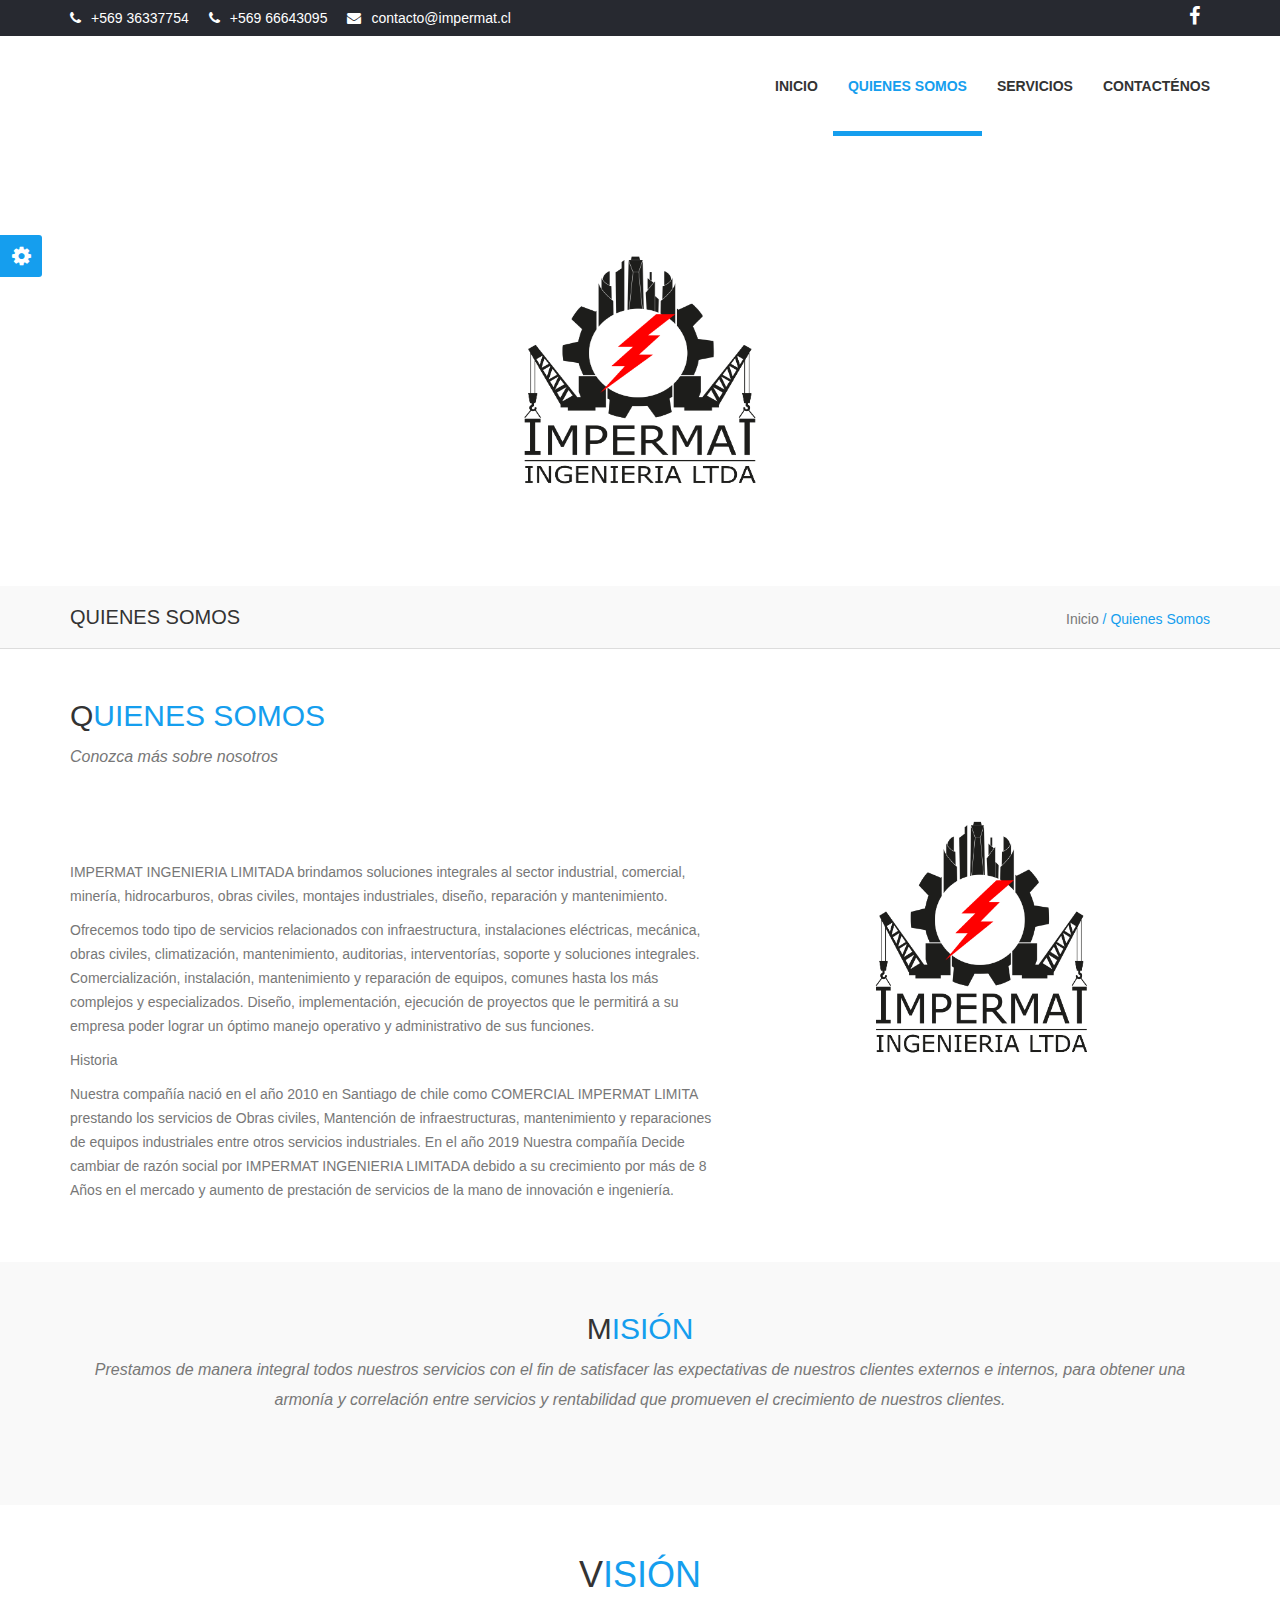
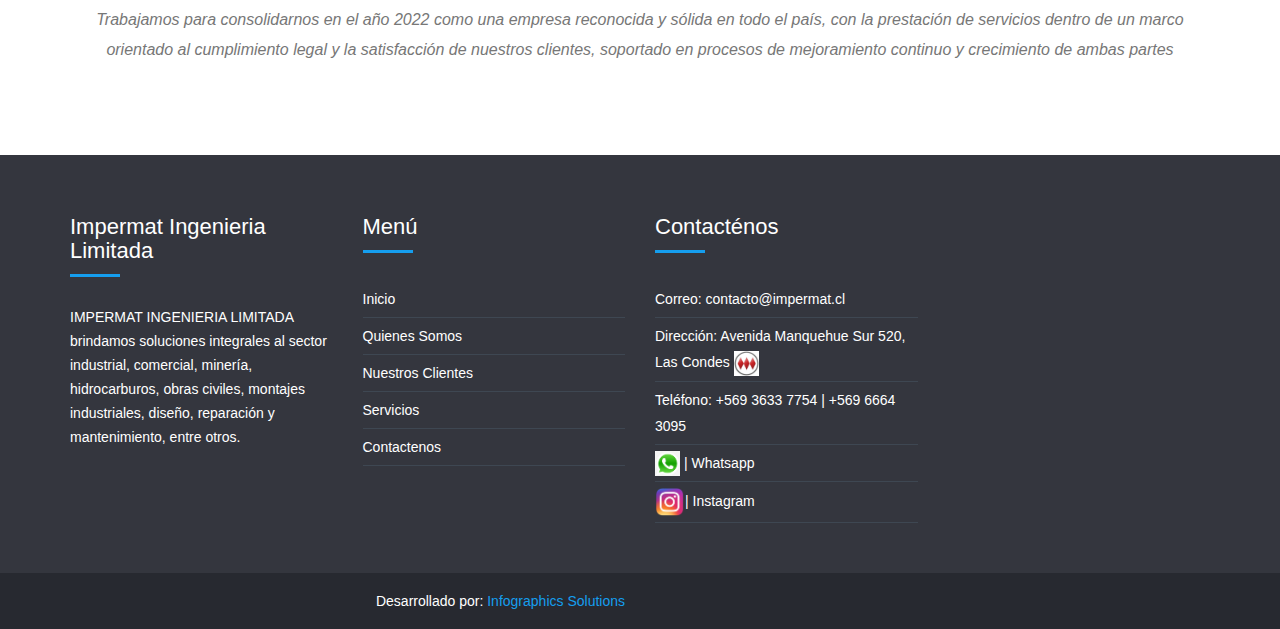
<file: about.html>
<!DOCTYPE html>
<html>

<head>
    <meta charset="utf-8">
    <meta http-equiv="X-UA-Compatible" content="IE=edge">
    <title>About</title>
    <meta content="width=device-width, initial-scale=1, maximum-scale=1, user-scalable=no" name="viewport">
    <link rel="stylesheet" href="https://cdnjs.cloudflare.com/ajax/libs/font-awesome/4.5.0/css/font-awesome.min.css">
    <link rel="stylesheet" href="scss/main.css">
    <link rel="stylesheet" href="scss/skin.css">
<link rel="shortcut icon" type="image/x-icon" href="img/logo.png" />
    <script src="https://ajax.googleapis.com/ajax/libs/jquery/3.2.1/jquery.min.js"></script>
    <script src="http://netdna.bootstrapcdn.com/bootstrap/3.3.1/js/bootstrap.min.js"></script>
    <script src="./script/index.js"></script>

</head>

<body id="wrapper">

    <section id="top-header">
        <div class="container">
            <div class="row">
                <div class="col-md-7 col-sm-7 col-xs-7 top-header-links">
                    <ul class="contact_links">
                        <li><i class="fa fa-phone"></i><a href="tel:+56936337754">+569 36337754</a></li>  
						<li><i class="fa fa-phone"></i><a href="tel:+56966643095">+569 66643095</a></li> 
                        <li><i class="fa fa-envelope"></i><a href="mailto:contacto@impermat.cl">contacto@impermat.cl</a></li>
                    </ul>
                </div>
                <div class="col-md-5 col-sm-5 col-xs-5 social">
                    <ul class="social_links">
                        <li><a href="#"><i class="fa fa-facebook"></i></a></li>
                    </ul>
                </div>
            </div>
			 
        </div>
    </section>
	<header>
        <nav class="navbar navbar-inverse">
            <div class="container">
                <div class="row">
                    <div class="navbar-header">
                        <button type="button" class="navbar-toggle collapsed" data-toggle="collapse" data-target="#navbar" aria-expanded="false" aria-controls="navbar">
				<span class="sr-only">Toggle navigation</span>
				<span class="icon-bar"></span>
				<span class="icon-bar"></span>
				<span class="icon-bar"></span>
			  </button>
                    </div>
                    <div id="navbar" class="collapse navbar-collapse navbar-right">
                       <ul class="nav navbar-nav">
	                      <li><a href="index.html">Inicio</a></li>
	                      <li class="active"><a href="about.html">Quienes somos</a></li>
	                      <li ><a href="portfolio.htmll">Servicios</a></li>
	                      <li><a href="contact.html">Contact&eacute;nos</a></li>
                      </ul>
                    </div>
                </div>
            </div>
        </nav>
    </header>
	 <div align="center"><a href="index.html" ><img src="img/logo.png" width="500" height="450" align="center"></a></div>	
    <section id="top_banner">
        <div class="page_info">
            <div class="container">
                <div class="row">
                    <div class="col-md-8 col-sm-8 col-xs-6">
                        <h4>Quienes Somos</h4>
                    </div>
                    <div class="col-md-4 col-sm-4 col-xs-6" style="text-align:right;">Inicio<span class="sep"> 	/ </span><span class="current"> Quienes Somos</span></div>
                </div>
            </div>
        </div>

        </div>
    </section>


    <section id="about-page-section-3">
        <div class="container">
            <div class="row">
                <div class="col-xs-12 col-sm-6 col-md-6 col-lg-7 text-align">
                    <div class="section-heading">
                        <h2>Q<span>uienes Somos</span></h2>
                        <p class="subheading">Conozca más sobre nosotros</p>
                    </div>
                    <p>
                        
                        <br><br> IMPERMAT INGENIERIA LIMITADA brindamos soluciones integrales al sector industrial, comercial, minería, hidrocarburos, obras civiles, montajes industriales, diseño, reparación y mantenimiento.

                    </p>
                    <p>Ofrecemos todo tipo de servicios relacionados con infraestructura, instalaciones eléctricas, mecánica, obras civiles, climatización, mantenimiento, auditorias, interventorías, soporte y soluciones integrales. Comercialización, instalación, mantenimiento y reparación de equipos, comunes hasta los más complejos y especializados. Diseño, implementación, ejecución de proyectos que le permitirá a su empresa poder lograr un óptimo manejo operativo y administrativo de sus funciones.
					</p>
					<p>Historia</p>
					<p>Nuestra compañía nació en el año 2010 en Santiago de chile como COMERCIAL IMPERMAT LIMITA prestando los servicios de Obras civiles, Mantención de infraestructuras, mantenimiento y reparaciones de equipos industriales entre otros servicios industriales. En el año 2019 Nuestra compañía Decide cambiar de razón social por IMPERMAT INGENIERIA LIMITADA debido a su crecimiento por más de 8 Años en el mercado y aumento de prestación de servicios de la mano de innovación e ingeniería. 
</p>
                </div>
                <div class="col-xs-12 col-sm-6 col-md-6 col-lg-5">
                    <img height="" width="auto" src="img/logo.png" class="attachment-full img-responsive" alt="">
                </div>
            </div>
        </div>
    </section>



    <section id="skills">
        <div class="titlebar">
            <div class="container">
                <div class="row">
                    <div class="col-lg-12 xol-md-12 col-sm-12 col-xs-12">
                        <div class="section-heading text-center">
                            <h2>M<span>isión</span></h2>
                            <p class="subheading">Prestamos de manera integral todos nuestros servicios con el fin de satisfacer las expectativas de nuestros clientes externos e internos, para obtener una armonía y correlación entre servicios y rentabilidad que promueven el crecimiento de nuestros clientes.</p>
                        </div>
                    </div>
                </div>
    </section>
    <section id="team-member">
        <div class="container">
            <div class="row">
                <div class="col-lg-12 xol-md-12 col-sm-12 col-xs-12">
                    <div class="section-heading text-center">
                        <h1>V<span>isión</span></h1>
                        <p class="subheading">Trabajamos para consolidarnos en el año 2022 como una empresa reconocida y sólida en todo el país, con la prestación de servicios dentro de un marco orientado al cumplimiento legal y la satisfacción de nuestros clientes, soportado en procesos de mejoramiento continuo y crecimiento de ambas partes</p>
                    </div>
                </div>
            </div>
        </div>
    </section>
<section id="footer">
        <div class="container">
            <div class="row">
                <div class="col-md-3 col-sm-3 col-xs-12 block">
                    <div class="footer-block">
                        <h4>Impermat Ingenieria Limitada</h4>
                        <hr/>
                        <p>IMPERMAT INGENIERIA LIMITADA brindamos soluciones integrales al sector industrial, comercial, minería, hidrocarburos, obras civiles, montajes industriales, diseño, reparación y mantenimiento, entre otros.
                        </p>
                        
                    </div>
                </div>
	
                <div class="col-md-3 col-sm-3 col-xs-12 block">
                    <div class="footer-block">
                        <h4>Menú</h4>
                        <hr/>
                        <ul class="footer-links">
                            <li><a href="index.html">Inicio</a></li>
                            <li><a href="about.html">Quienes Somos</a></li>
							<li><a href="clientes.html">Nuestros Clientes</a></li>
                            <li><a href="portfolio.html">Servicios</a></li>
                            <li><a href="contact.html">Contactenos</a></li>
                        </ul>
                    </div>
                </div>
                 <div class="col-md-3 col-sm-3 col-xs-12 <block></block>">
                    <div class="footer-block">
                        <h4>Contacténos</h4>
                        <hr/>
                        <ul class="footer-links">
                           <li>Correo:<a href="mailto:contacto@impermat.cl"> contacto@impermat.cl </a></li>
                            <li>Dirección: Avenida Manquehue Sur 520, Las Condes <img src=img/netro.jpg width="25px" height="25px"></i></a></li></li>
                            <li>Teléfono:<a href="tel:+56936337754"> +569 3633 7754 </a>|<a href="tel:+5696649095"> +569 6664 3095</a></li>
                            <li><a href="#"><img src=img/wsp.png width="25px" height="25px"></i>  | Whatsapp </a></li>
							<li><a href="#"><img src=img/insta.png width="30px" height="30px"></i>| Instagram</a></li>
                        </ul>
                    </div>
                </div>
            </div>
        </div>


    </section>
 <section id="bottom-footer">
        <div class="container">
            <div class="row">
                <div class="col-md-6 col-sm-6 col-xs-12 copyright">
                   Desarrollado por: <a href="infographicssolutions.cl">Infographics Solutions</a>
                </div>
            </div>
        </div>
    </section>

    <div id="panel">
        <div id="panel-admin">
            <div class="panel-admin-box">
                <div id="tootlbar_colors">
                    <button class="color" style="background-color:#1abac8;" onclick="mytheme(0)"></button>
                    <button class="color" style="background-color:#ff8a00;" onclick="mytheme(1)"> </button>
                    <button class="color" style="background-color:#b4de50;" onclick="mytheme(2)"> </button>
                    <button class="color" style="background-color:#e54e53;" onclick="mytheme(3)"> </button>
                    <button class="color" style="background-color:#1abc9c;" onclick="mytheme(4)"> </button>
                    <button class="color" style="background-color:#159eee;" onclick="mytheme(5)"> </button>
                </div>
            </div>

        </div>
        <a class="open" href="#"><span><i class="fa fa-gear fa-spin"></i></span></a>
    </div>


</body>

</html>
</file>
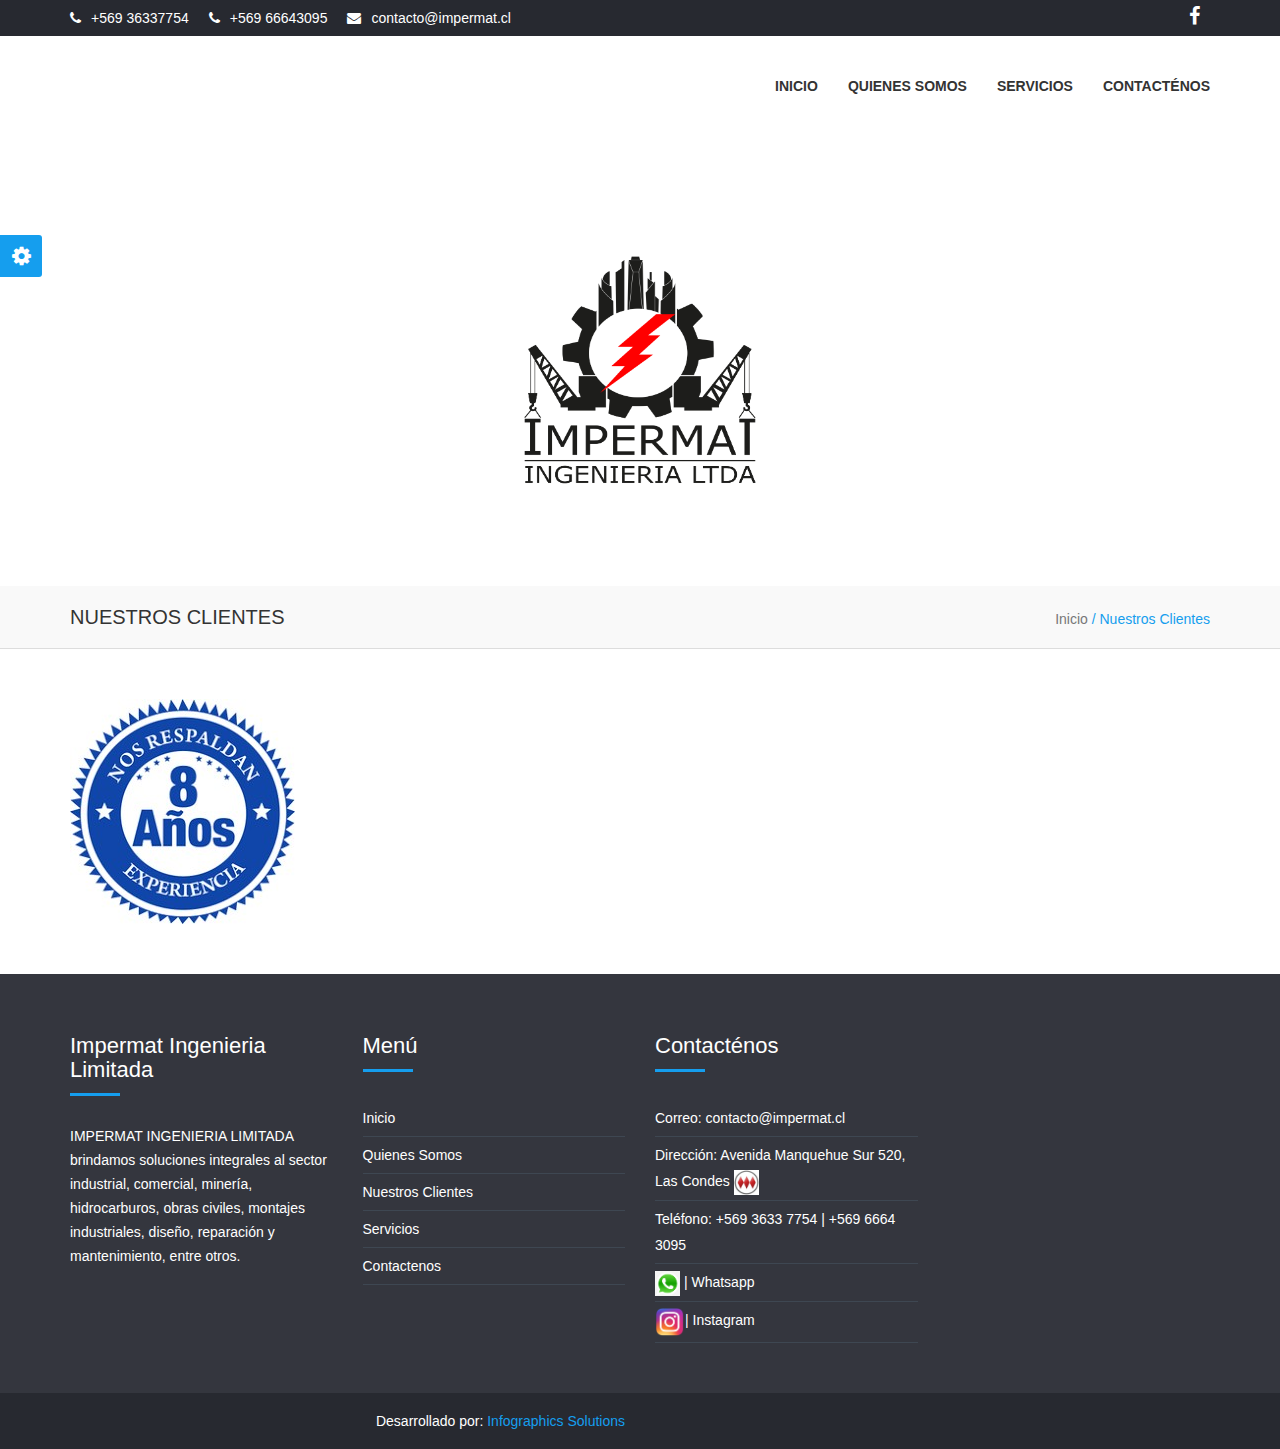
<file: clientes.html>
<!DOCTYPE html>
<html>

<head>
    <meta charset="utf-8">
    <meta http-equiv="X-UA-Compatible" content="IE=edge">
    <title>About</title>
    <meta content="width=device-width, initial-scale=1, maximum-scale=1, user-scalable=no" name="viewport">
    <link rel="stylesheet" href="https://cdnjs.cloudflare.com/ajax/libs/font-awesome/4.5.0/css/font-awesome.min.css">
    <link rel="stylesheet" href="scss/main.css">
    <link rel="stylesheet" href="scss/skin.css">
   <link rel="shortcut icon" type="image/x-icon" href="img/logo.png" />
    <script src="https://ajax.googleapis.com/ajax/libs/jquery/3.2.1/jquery.min.js"></script>
    <script src="http://netdna.bootstrapcdn.com/bootstrap/3.3.1/js/bootstrap.min.js"></script>
    <script src="./script/index.js"></script>

</head>

<body id="wrapper">

    <section id="top-header">
        <div class="container">
            <div class="row">
                <div class="col-md-7 col-sm-7 col-xs-7 top-header-links">
                    <ul class="contact_links">
                        <li><i class="fa fa-phone"></i><a href="tel:+56936337754">+569 36337754</a></li>  
						<li><i class="fa fa-phone"></i><a href="tel:+56966643095">+569 66643095</a></li> 
                        <li><i class="fa fa-envelope"></i><a href="mailto:contacto@impermat.cl">contacto@impermat.cl</a></li>
                    </ul>
                </div>
                <div class="col-md-5 col-sm-5 col-xs-5 social">
                    <ul class="social_links">
                        <li><a href="#"><i class="fa fa-facebook"></i></a></li>
                    </ul>
                </div>
            </div>
			 
        </div>
    </section>
	<header>
        <nav class="navbar navbar-inverse">
            <div class="container">
                <div class="row">
                    <div class="navbar-header">
                        <button type="button" class="navbar-toggle collapsed" data-toggle="collapse" data-target="#navbar" aria-expanded="false" aria-controls="navbar">
				<span class="sr-only">Toggle navigation</span>
				<span class="icon-bar"></span>
				<span class="icon-bar"></span>
				<span class="icon-bar"></span>
			  </button>
                    </div>
                    <div id="navbar" class="collapse navbar-collapse navbar-right">
                       <ul class="nav navbar-nav">
	                      <li><a href="index.html">Inicio</a></li>
	                      <li ><a href="about.html">Quienes somos</a></li>
	                      <li ><a href="portfolio.html">Servicios</a></li>
	                      <li><a href="contact.html">Contact&eacute;nos</a></li>
                      </ul>
                    </div>
                </div>
            </div>
        </nav>
    </header>
    
 <div align="center"><a href="index.html" ><img src="img/logo.png" width="500" height="450" align="center"></a></div>	
 <section id="top_banner">
        <div class="page_info">
            <div class="container">
                <div class="row">
                    <div class="col-md-8 col-sm-8 col-xs-6">
                        <h4>Nuestros Clientes</h4>
                    </div>
                    <div class="col-md-4 col-sm-4 col-xs-6" style="text-align:right;">Inicio<span class="sep"> 	/ </span><span class="current"> Nuestros Clientes</span></div>
                </div>
            </div>
        </div>

        </div>
    </section>


    <section id="about-page-section-3">
        <div class="container">
            <div class="row">
               
                <div class="col-xs-12 col-sm-6 col-md-6 col-lg-5">
                    <img height="" width="auto" src="img/expert.jpg" class="attachment-full img-responsive" alt="">
                </div>
            </div>
        </div>
    </section>



   
  
<section id="footer">
        <div class="container">
            <div class="row">
                <div class="col-md-3 col-sm-3 col-xs-12 block">
                    <div class="footer-block">
                        <h4>Impermat Ingenieria Limitada</h4>
                        <hr/>
                        <p>IMPERMAT INGENIERIA LIMITADA brindamos soluciones integrales al sector industrial, comercial, minería, hidrocarburos, obras civiles, montajes industriales, diseño, reparación y mantenimiento, entre otros.
                        </p>
                        
                    </div>
                </div>
	
                <div class="col-md-3 col-sm-3 col-xs-12 block">
                    <div class="footer-block">
                        <h4>Menú</h4>
                        <hr/>
                        <ul class="footer-links">
                            <li><a href="index.html">Inicio</a></li>
                            <li><a href="about.html">Quienes Somos</a></li>
							<li><a href="clientes.html">Nuestros Clientes</a></li>
                            <li><a href="portfolio.html">Servicios</a></li>
                            <li><a href="contact.html">Contactenos</a></li>
                        </ul>
                    </div>
                </div>
                 <div class="col-md-3 col-sm-3 col-xs-12 <block></block>">
                    <div class="footer-block">
                        <h4>Contacténos</h4>
                        <hr/>
                        <ul class="footer-links">
                           <li>Correo:<a href="mailto:contacto@impermat.cl"> contacto@impermat.cl </a></li>
                            <li>Dirección: Avenida Manquehue Sur 520, Las Condes <img src=img/netro.jpg width="25px" height="25px"></i></a></li></li>
                            <li>Teléfono:<a href="tel:+56936337754"> +569 3633 7754 </a>|<a href="tel:+5696649095"> +569 6664 3095</a></li>
                            <li><a href="#"><img src=img/wsp.png width="25px" height="25px"></i>  | Whatsapp </a></li>
							<li><a href="#"><img src=img/insta.png width="30px" height="30px"></i>| Instagram</a></li>
                        </ul>
                    </div>
                </div>
            </div>
        </div>


    </section>
 <section id="bottom-footer">
        <div class="container">
            <div class="row">
                <div class="col-md-6 col-sm-6 col-xs-12 copyright">
                   Desarrollado por: <a href="infographicssolutions.cl">Infographics Solutions</a>
                </div>
            </div>
        </div>
    </section>

    <div id="panel">
        <div id="panel-admin">
            <div class="panel-admin-box">
                <div id="tootlbar_colors">
                    <button class="color" style="background-color:#1abac8;" onclick="mytheme(0)"></button>
                    <button class="color" style="background-color:#ff8a00;" onclick="mytheme(1)"> </button>
                    <button class="color" style="background-color:#b4de50;" onclick="mytheme(2)"> </button>
                    <button class="color" style="background-color:#e54e53;" onclick="mytheme(3)"> </button>
                    <button class="color" style="background-color:#1abc9c;" onclick="mytheme(4)"> </button>
                    <button class="color" style="background-color:#159eee;" onclick="mytheme(5)"> </button>
                </div>
            </div>

        </div>
        <a class="open" href="#"><span><i class="fa fa-gear fa-spin"></i></span></a>
    </div>


</body>

</html>
</file>
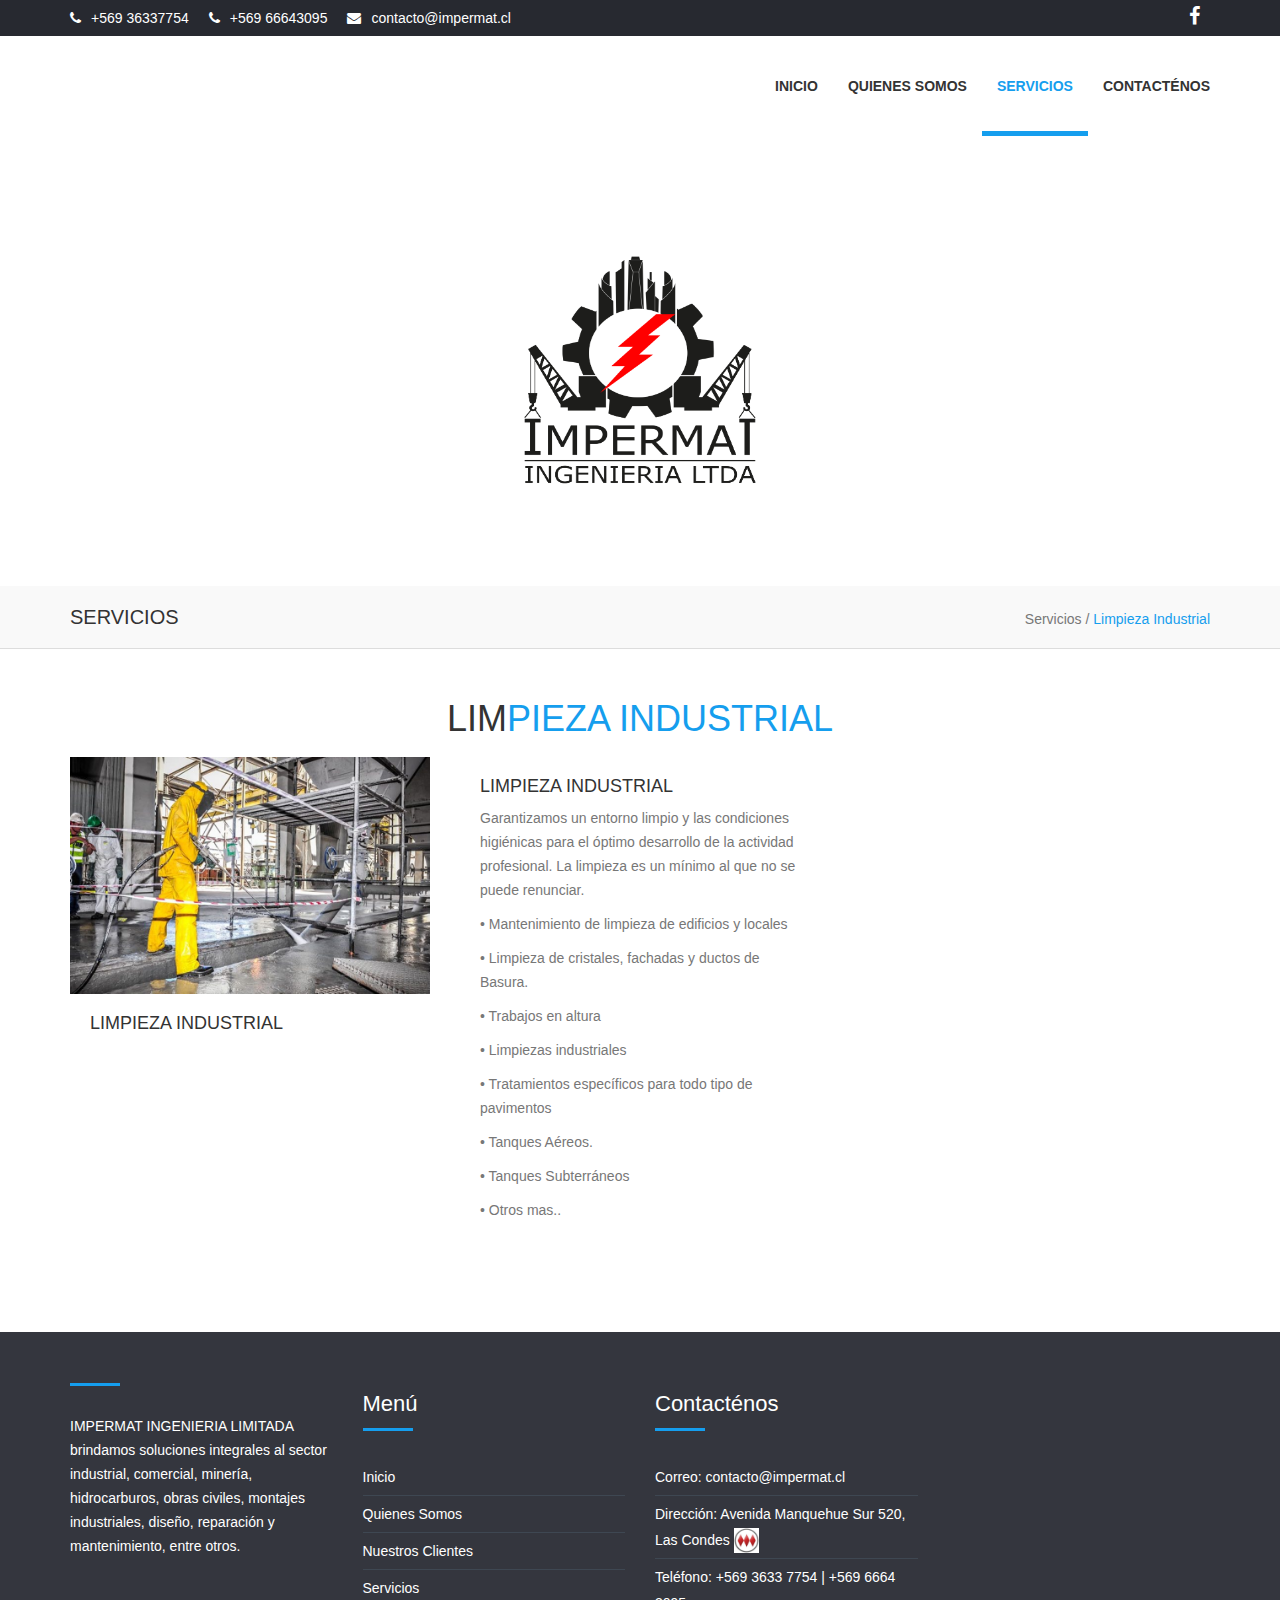
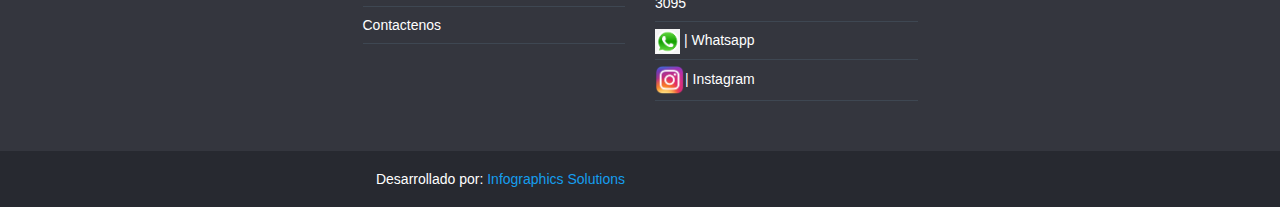
<file: construccionarquitectura.html>
<!DOCTYPE html>
<html>
<head><meta http-equiv="Content-Type" content="text/html; charset=utf-8"><meta http-equiv="X-UA-Compatible" content="IE=edge">
	<title>Portfolio</title>
	<meta content="width=device-width, initial-scale=1, maximum-scale=1, user-scalable=no" name="viewport">
	<link href="https://cdnjs.cloudflare.com/ajax/libs/font-awesome/4.5.0/css/font-awesome.min.css" rel="stylesheet" />
	<link href="scss/main.css" rel="stylesheet" />
	<link href="scss/skin.css" rel="stylesheet" /><script src="https://ajax.googleapis.com/ajax/libs/jquery/3.2.1/jquery.min.js"></script><script src="http://netdna.bootstrapcdn.com/bootstrap/3.3.1/js/bootstrap.min.js"></script><script src="./script/index.js"></script>
<link rel="shortcut icon" type="image/x-icon" href="img/logo.png" />
</head>
<body id="wrapper">
<section id="top-header">
        <div class="container">
            <div class="row">
                <div class="col-md-7 col-sm-7 col-xs-7 top-header-links">
                    <ul class="contact_links">
                        <li><i class="fa fa-phone"></i><a href="tel:+56936337754">+569 36337754</a></li>  
						<li><i class="fa fa-phone"></i><a href="tel:+56966643095">+569 66643095</a></li> 
                        <li><i class="fa fa-envelope"></i><a href="mailto:contacto@impermat.cl">contacto@impermat.cl</a></li>
                    </ul>
                </div>
                <div class="col-md-5 col-sm-5 col-xs-5 social">
                    <ul class="social_links">
                        <li><a href="#"><i class="fa fa-facebook"></i></a></li>
                    </ul>
                </div>
            </div>
			 
        </div>
    </section>
<header>
<nav class="navbar navbar-inverse">
<div class="container">
<div class="row">
<div class="navbar-header"><button aria-controls="navbar" aria-expanded="false" class="navbar-toggle collapsed" data-target="#navbar" data-toggle="collapse" type="button"><span class="sr-only">Toggle navigation</span></button></div>

<div id="navbar" class="collapse navbar-collapse navbar-right">
                       <ul class="nav navbar-nav">
	                      <li><a href="index.html">Inicio</a></li>
	                      <li><a href="about.html">Quienes somos</a></li>
	                      <li class="active"><a href="portfolio.html">Servicios</a></li>
	                      <li><a href="contact.html">Contact&eacute;nos</a></li>
                      </ul>
                    </div>
<!--/.nav-collapse --></div>
</div>
</nav>
</header>
 <div align="center"><a href="index.html" ><img src="img/logo.png" width="500" height="450" align="center"></a></div>	
<section id="top_banner">
<div class="page_info">
<div class="container">
<div class="row">
<div class="col-md-8 col-sm-8 col-xs-6">
<h4>Servicios</h4>
</div>

<div class="col-md-4 col-sm-4 col-xs-6" style="text-align:right;"><a href="portfolio.html">Servicios<span class="sep"></a> / </span><span class="current">Limpieza Industrial</span></div>
</div>
</div>
</div>
</section>

<section id="portfolio">
<div class="container">
<div class="row">
<div class="section-heading text-center">
<div class="col-md-12 col-xs-12">
<h1>Lim<span>pieza Industrial</span></h1>


</div>
</div>
</div>

<div class="row">

<div class="col-xs-12 col-sm-4 col-md-4 col-lg-4 portfolio-item">

<div class="portfolio-img"><a href="construccionarquitectura.html"><img alt="" src="img/17.jpg" /></a></div>


<!-- End portfolio-head -->

<div class="portfolio-content">
<h5 class="title">Limpieza Industrial</h5>

</div>

<!-- End portfolio-item --></div>
<div class="col-xs-12 col-sm-4 col-md-4 col-lg-4 portfolio-item">




<!-- End portfolio-head -->

<div class="portfolio-content">
<h5 class="title">Limpieza Industrial</h5>
<p>Garantizamos un entorno limpio y las condiciones higiénicas para el óptimo desarrollo de la actividad profesional. La limpieza es un mínimo al que no se puede renunciar.</p>
</p>
<p>• Mantenimiento de limpieza de edificios y locales</p>
<p>• Limpieza de cristales, fachadas y ductos de Basura.</p>
<p>• Trabajos en altura</p>
<p>• Limpiezas industriales</p>
<p>• Tratamientos específicos para todo tipo de pavimentos</p>
<p>• Tanques Aéreos.</p>
<p>• Tanques Subterráneos</p>
<p>• Otros mas..</p>
</div>

<!-- End portfolio-item --></div>
</div>
<div class="row">
<div class="col-xs-12 col-sm-4 col-md-4 col-lg-4 portfolio-item">
<div class="portfolio-one"><!-- End portfolio-head --></div>
</div>
</div>
</div>
</section>

<section id="footer">
<div class="container">
<div class="row">
<div class="col-md-3 col-sm-3 col-xs-12 block">
<div class="footer-block">
<hr />
<p>IMPERMAT INGENIERIA LIMITADA brindamos soluciones integrales al sector industrial, comercial, miner&iacute;a, hidrocarburos, obras civiles, montajes industriales, dise&ntilde;o, reparaci&oacute;n y mantenimiento, entre otros.</p>
</div>
</div>

<div class="col-md-3 col-sm-3 col-xs-12 block">
                    <div class="footer-block">
                        <h4>Menú</h4>
                        <hr/>
                        <ul class="footer-links">
                            <li><a href="index.html">Inicio</a></li>
                            <li><a href="about.html">Quienes Somos</a></li>
							<li><a href="clientes.html">Nuestros Clientes</a></li>
                            <li><a href="portfolio.html">Servicios</a></li>
                            <li><a href="contact.html">Contactenos</a></li>
                        </ul>
                    </div>
                </div>

 <div class="col-md-3 col-sm-3 col-xs-12 <block></block>">
                    <div class="footer-block">
                        <h4>Contacténos</h4>
                        <hr/>
                        <ul class="footer-links">
                           <li>Correo:<a href="mailto:contacto@impermat.cl"> contacto@impermat.cl </a></li>
                            <li>Dirección: Avenida Manquehue Sur 520, Las Condes <img src=img/netro.jpg width="25px" height="25px"></i></a></li></li>
                            <li>Teléfono:<a href="tel:+56936337754"> +569 3633 7754 </a>|<a href="tel:+5696649095"> +569 6664 3095</a></li>
                            <li><a href="#"><img src=img/wsp.png width="25px" height="25px"></i>  | Whatsapp </a></li>
							<li><a href="#"><img src=img/insta.png width="30px" height="30px"></i>| Instagram</a></li>
                        </ul>
                    </div>
                </div>
</div>
</div>
</section>

<section id="bottom-footer">
<div class="container">
<div class="row">
<div class="col-md-6 col-sm-6 col-xs-12 copyright">Desarrollado por: <a href="infographicssolutions.cl">Infographics Solutions</a></div>
</div>
</div>
</section>

<div id="panel">
<div id="panel-admin">
<div class="panel-admin-box">
<div id="tootlbar_colors"><button class="color" onclick="mytheme(0)" style="background-color:#1abac8;"></button><button class="color" onclick="mytheme(1)" style="background-color:#ff8a00;"></button><button class="color" onclick="mytheme(2)" style="background-color:#b4de50;"></button><button class="color" onclick="mytheme(3)" style="background-color:#e54e53;"></button><button class="color" onclick="mytheme(4)" style="background-color:#1abc9c;"></button><button class="color" onclick="mytheme(5)" style="background-color:#159eee;"></button></div>
</div>
</div>
</div>
</body>
</html>
</file>
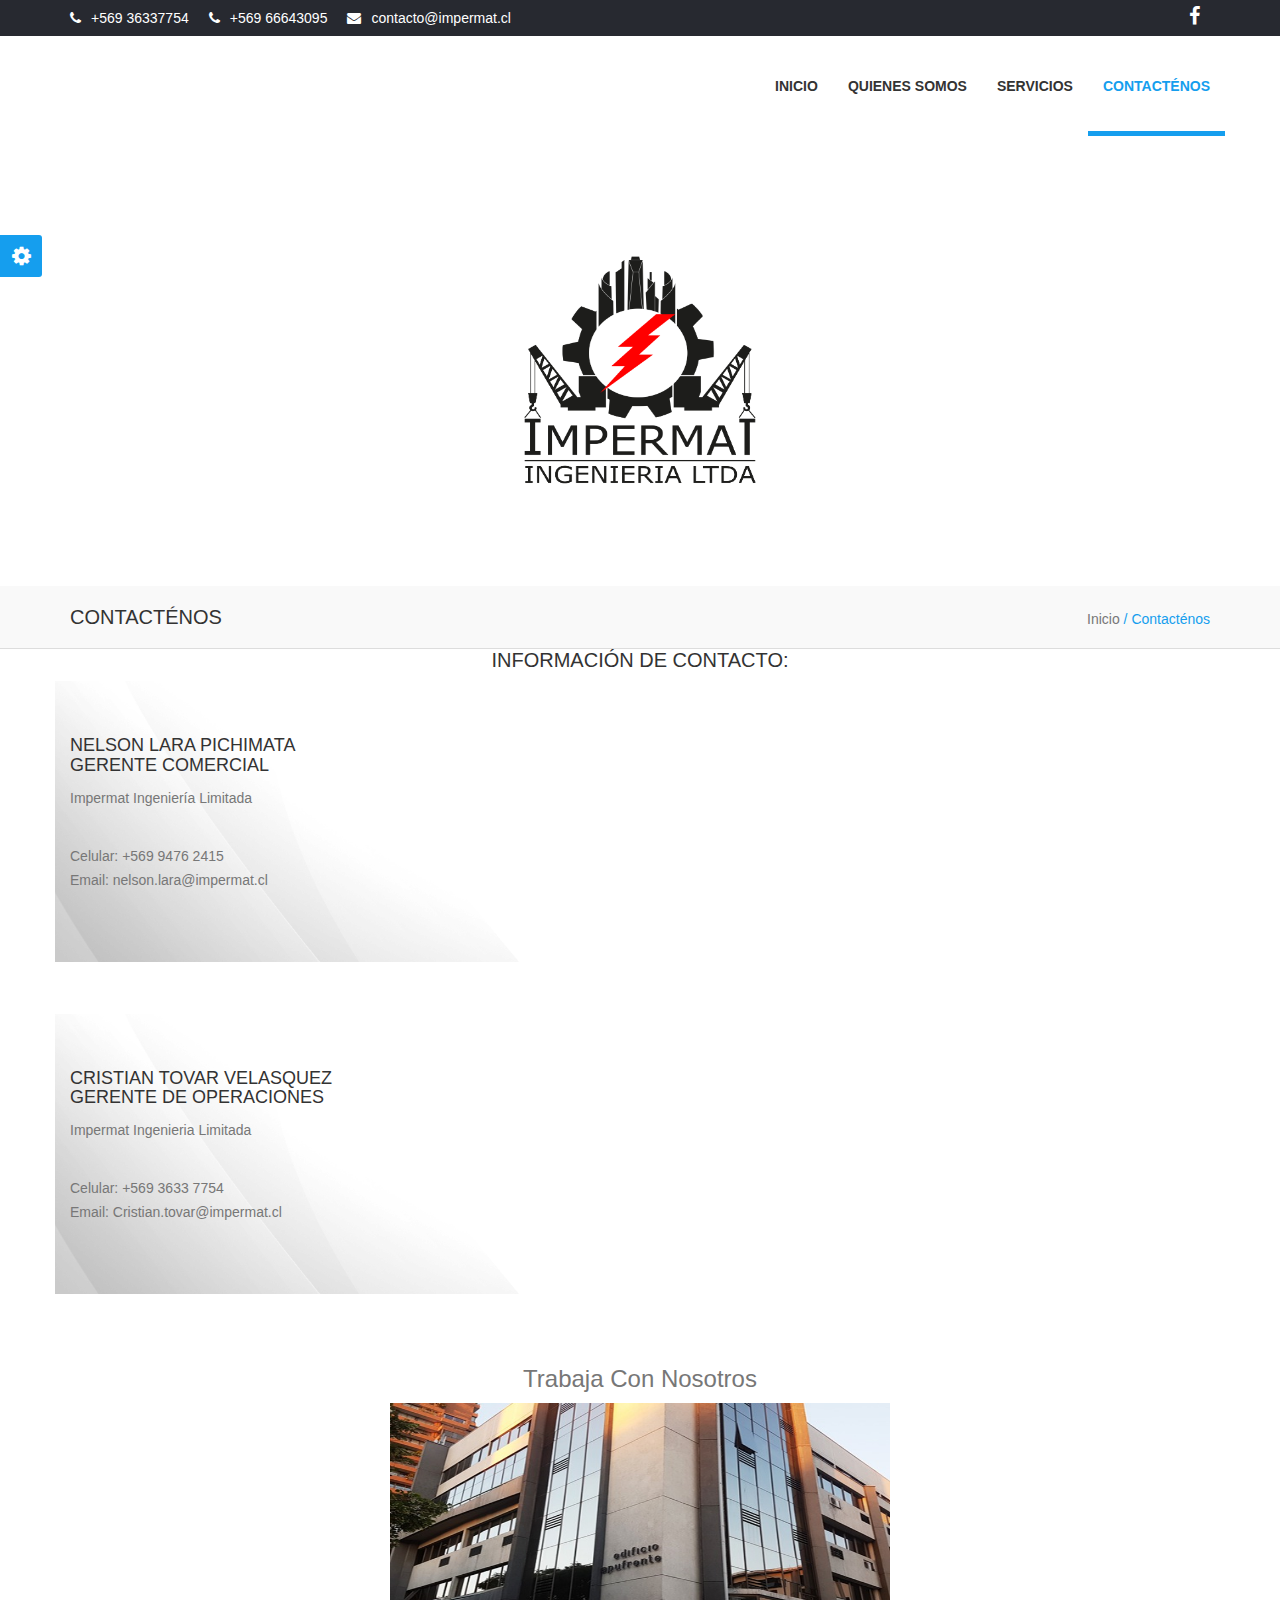
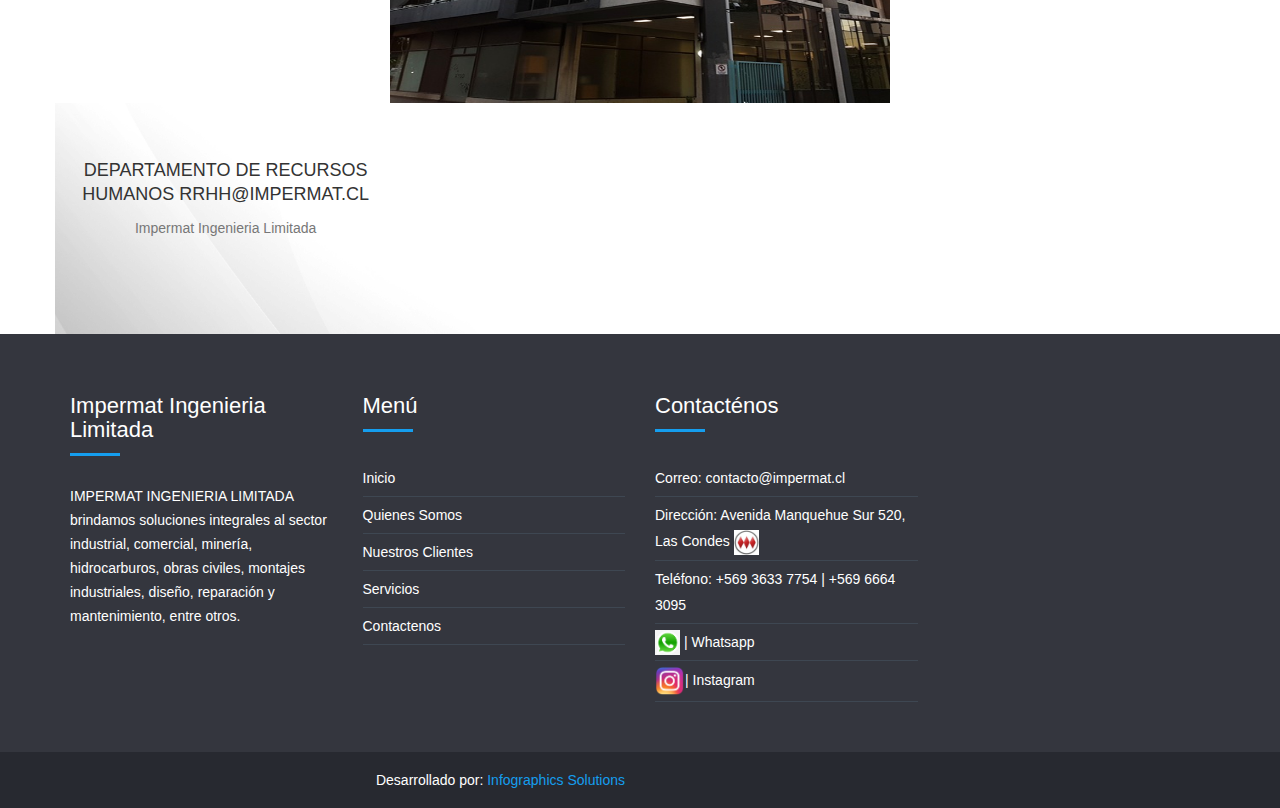
<file: contact.html>
<!DOCTYPE html>
<html>

<head>
    <meta charset="utf-8">
    <meta http-equiv="X-UA-Compatible" content="IE=edge">
    <title>Contact</title>
    <meta content="width=device-width, initial-scale=1, maximum-scale=1, user-scalable=no" name="viewport">
    <link rel="stylesheet" href="https://cdnjs.cloudflare.com/ajax/libs/font-awesome/4.5.0/css/font-awesome.min.css">
    <link rel="stylesheet" href="scss/main.css">
    <link rel="stylesheet" href="scss/skin.css">
    <link rel="shortcut icon" type="image/x-icon" href="img/logo.png" />
    <script src="https://ajax.googleapis.com/ajax/libs/jquery/3.2.1/jquery.min.js"></script>
    <script src="http://netdna.bootstrapcdn.com/bootstrap/3.3.1/js/bootstrap.min.js"></script>
    <script src="./script/index.js"></script>
</head>

<body id="wrapper">

   <section id="top-header">
        <div class="container">
            <div class="row">
                <div class="col-md-7 col-sm-7 col-xs-7 top-header-links">
                    <ul class="contact_links">
                        <li><i class="fa fa-phone"></i><a href="tel:+56936337754">+569 36337754</a></li>  
						<li><i class="fa fa-phone"></i><a href="tel:+56966643095">+569 66643095</a></li> 
                        <li><i class="fa fa-envelope"></i><a href="mailto:contacto@impermat.cl">contacto@impermat.cl</a></li>
                    </ul>
                </div>
                <div class="col-md-5 col-sm-5 col-xs-5 social">
                    <ul class="social_links">
                        <li><a href="#"><i class="fa fa-facebook"></i></a></li>
                    </ul>
                </div>
            </div>
			 
        </div>
    </section>
	 <header>
        <nav class="navbar navbar-inverse">
            <div class="container">
                <div class="row">
                    <div class="navbar-header">
                        <button type="button" class="navbar-toggle collapsed" data-toggle="collapse" data-target="#navbar" aria-expanded="false" aria-controls="navbar">
				<span class="sr-only">Toggle navigation</span>
				<span class="icon-bar"></span>
				<span class="icon-bar"></span>
				<span class="icon-bar"></span>
			  </button>
                    </div>
                    <div id="navbar" class="collapse navbar-collapse navbar-right">
                       <ul class="nav navbar-nav">
	                      <li><a href="index.html">Inicio</a></li>
	                      <li><a href="about.html">Quienes somos</a></li>
	                      <li ><a href="portfolio.html">Servicios</a></li>
	                      <li class="active"><a href="contact.html">Contact&eacute;nos</a></li>
                      </ul>
                    </div>
                </div>
            </div>
        </nav>
    </header>
     <div align="center"><a href="index.html" ><img src="img/logo.png" width="500" height="450" align="center"></a></div>	
	<section id="top_banner">
        
        <div class="page_info">
            <div class="container">
                <div class="row">
                    <div class="col-md-8 col-sm-8 col-xs-6">
                        <h4>Contacténos</h4>
                    </div>
                    <div class="col-md-4 col-sm-4 col-xs-6" style="text-align:right;">Inicio<span class="sep"> / </span><span class="current">Contacténos</span></div>
                </div>
            </div>
        </div>

        </div>
    </section>
   <section id="top_banner">
   <div align="center">
   <h4>Información de contacto:</h4>
   </div>
   </section>
    <div id="contact" class="container">
       <div class="col-sm-7 map-content">
          <ul class="row">
          <li class="col-sm-6">
           <address>
		   <h5>Nelson Lara Pichimata Gerente Comercial</h5>
		   <p>Impermat Ingeniería Limitada <br>
		   <br>
		   </p>
		   <p>Celular: +569 9476 2415<br>
		   Email: nelson.lara@impermat.cl</p>
		   </address>
           </li>
		   </ul>
		   </div>
	</div>
	<br><br>
	<div id="contact" class="container">
       <div class="col-sm-7 map-content">
          <ul class="row">
          <li class="col-sm-6">
           <address>
		   <h5>Cristian tovar velasquez Gerente de Operaciones</h5>
		   <p>Impermat Ingenieria Limitada<br>
		 <br>
		   </p>
		   <p>Celular: +569 3633 7754<br>
		   Email: Cristian.tovar@impermat.cl</p>
		  
		   </address>
           </li>
		   </ul>
		   </div>
	</div>
	<br><br>
	<center><h3>Trabaja Con Nosotros</h3>
	<img src="img/edi.jpg" width="500" height="300">
	<div id="contact" class="container">
       <div class="col-sm-7 map-content">
          <ul class="row">
          <li class="col-sm-6">
           <address>
		   <h5><p>Departamento de Recursos humanos 
            rrhh@impermat.cl</p></h5>
		   <p>Impermat Ingenieria Limitada<br>
		 <br>
		   </p>
		  <p></p>
		  
		   </address>
           </li>
		   </ul>
		   </div>
	</div>
	</center>
    <section id="footer">
        <div class="container">
            <div class="row">
                <div class="col-md-3 col-sm-3 col-xs-12 block">
                    <div class="footer-block">
                        <h4>Impermat Ingenieria Limitada</h4>
                        <hr/>
                        <p>IMPERMAT INGENIERIA LIMITADA brindamos soluciones integrales al sector industrial, comercial, minería, hidrocarburos, obras civiles, montajes industriales, diseño, reparación y mantenimiento, entre otros.
                        </p>
                        
                    </div>
                </div>
	
                <div class="col-md-3 col-sm-3 col-xs-12 block">
                    <div class="footer-block">
                        <h4>Menú</h4>
                        <hr/>
                        <ul class="footer-links">
                            <li><a href="index.html">Inicio</a></li>
                            <li><a href="about.html">Quienes Somos</a></li>
							<li><a href="clientes.html">Nuestros Clientes</a></li>
                            <li><a href="portfolio.html">Servicios</a></li>
                            <li><a href="contact.html">Contactenos</a></li>
                        </ul>
                    </div>
                </div>
                 <div class="col-md-3 col-sm-3 col-xs-12 <block></block>">
                    <div class="footer-block">
                        <h4>Contacténos</h4>
                        <hr/>
                        <ul class="footer-links">
                           <li>Correo:<a href="mailto:contacto@impermat.cl"> contacto@impermat.cl </a></li>
                            <li>Dirección: Avenida Manquehue Sur 520, Las Condes <img src=img/netro.jpg width="25px" height="25px"></i></a></li></li>
                            <li>Teléfono:<a href="tel:+56936337754"> +569 3633 7754 </a>|<a href="tel:+5696649095"> +569 6664 3095</a></li>
                            <li><a href="#"><img src=img/wsp.png width="25px" height="25px"></i>  | Whatsapp </a></li>
							<li><a href="#"><img src=img/insta.png width="30px" height="30px"></i>| Instagram</a></li>
                        </ul>
                    </div>
                </div>
            </div>
        </div>


    </section>

     <section id="bottom-footer">
        <div class="container">
            <div class="row">
                <div class="col-md-6 col-sm-6 col-xs-12 copyright">
                   Desarrollado por: <a href="infographicssolutions.cl">Infographics Solutions</a>
                </div>
            </div>
        </div>
    </section>


    <div id="panel">
        <div id="panel-admin">
            <div class="panel-admin-box">
                <div id="tootlbar_colors">
                    <button class="color" style="background-color:#1abac8;" onclick="mytheme(0)"></button>
                    <button class="color" style="background-color:#ff8a00;" onclick="mytheme(1)"> </button>
                    <button class="color" style="background-color:#b4de50;" onclick="mytheme(2)"> </button>
                    <button class="color" style="background-color:#e54e53;" onclick="mytheme(3)"> </button>
                    <button class="color" style="background-color:#1abc9c;" onclick="mytheme(4)"> </button>
                    <button class="color" style="background-color:#159eee;" onclick="mytheme(5)"> </button>
                </div>
            </div>

        </div>
        <a class="open" href="#"><span><i class="fa fa-gear fa-spin"></i></span></a>
    </div>
</body>

</html>
</file>
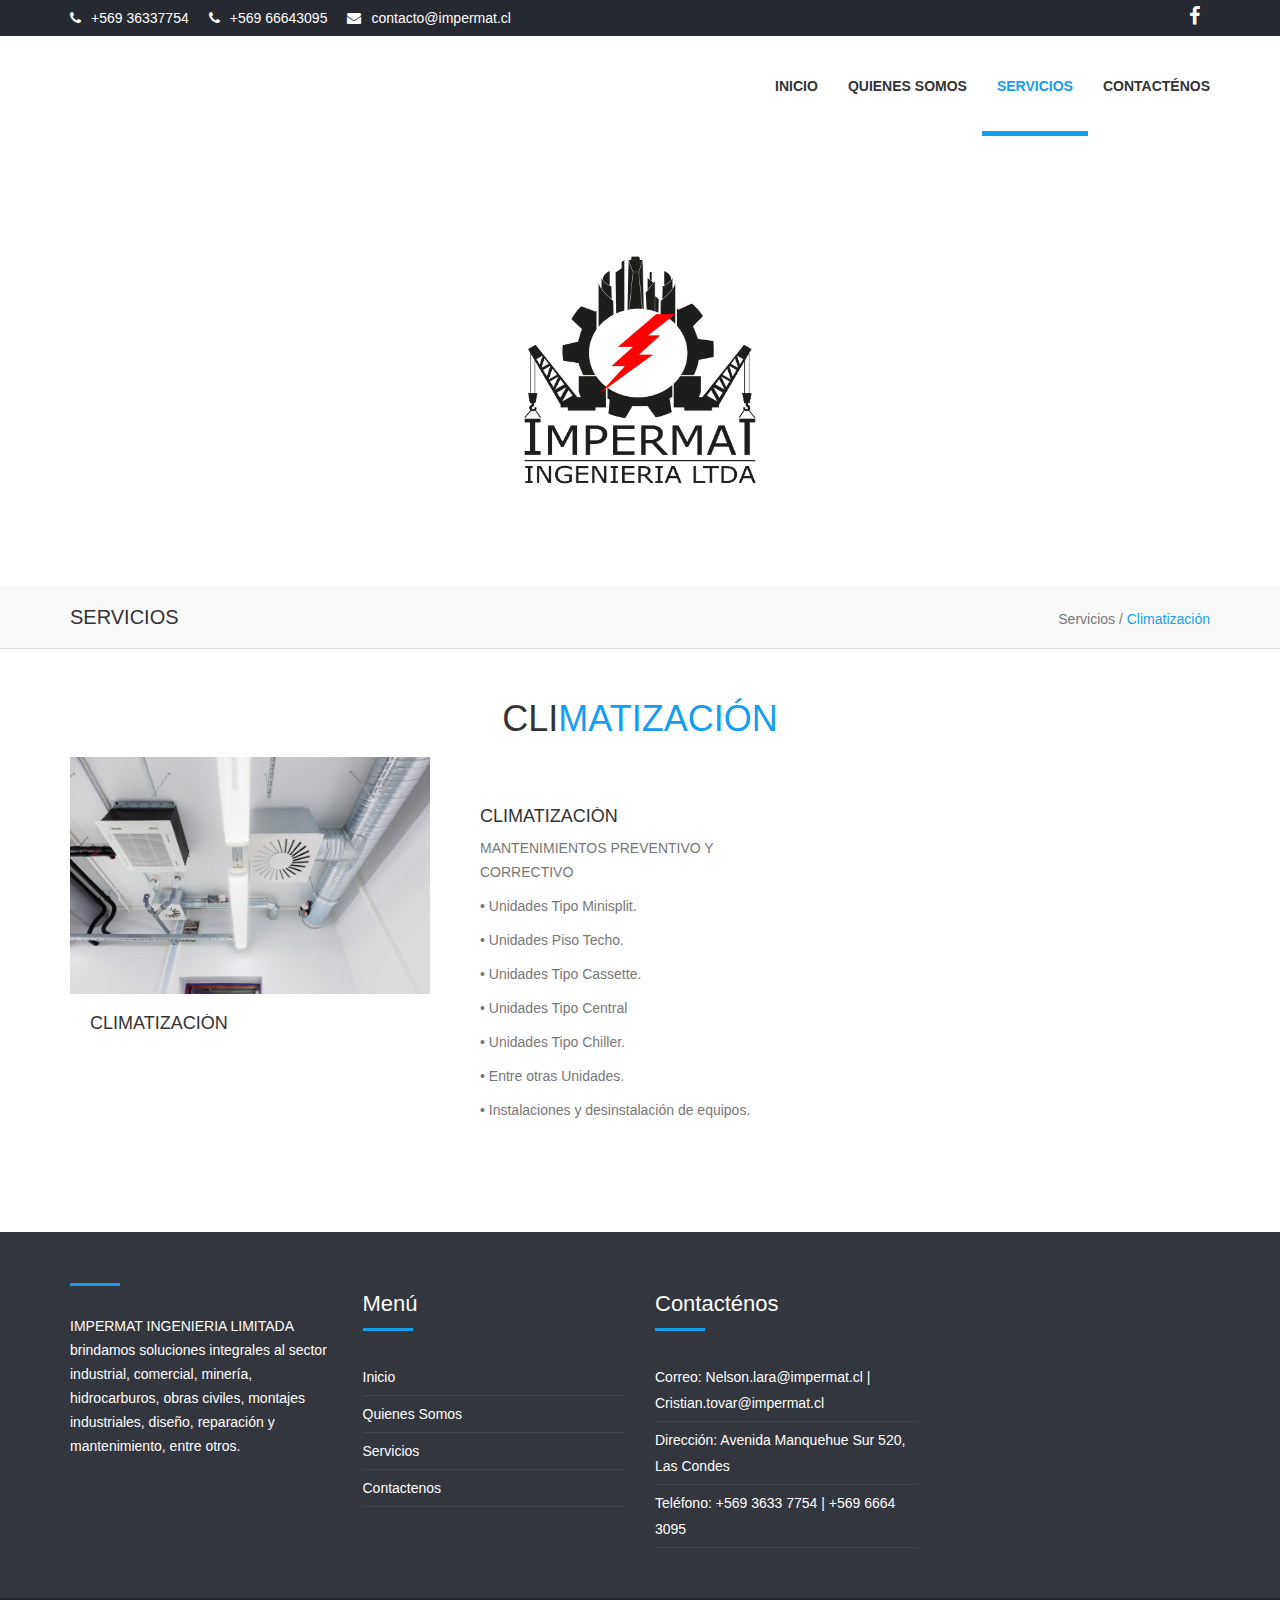
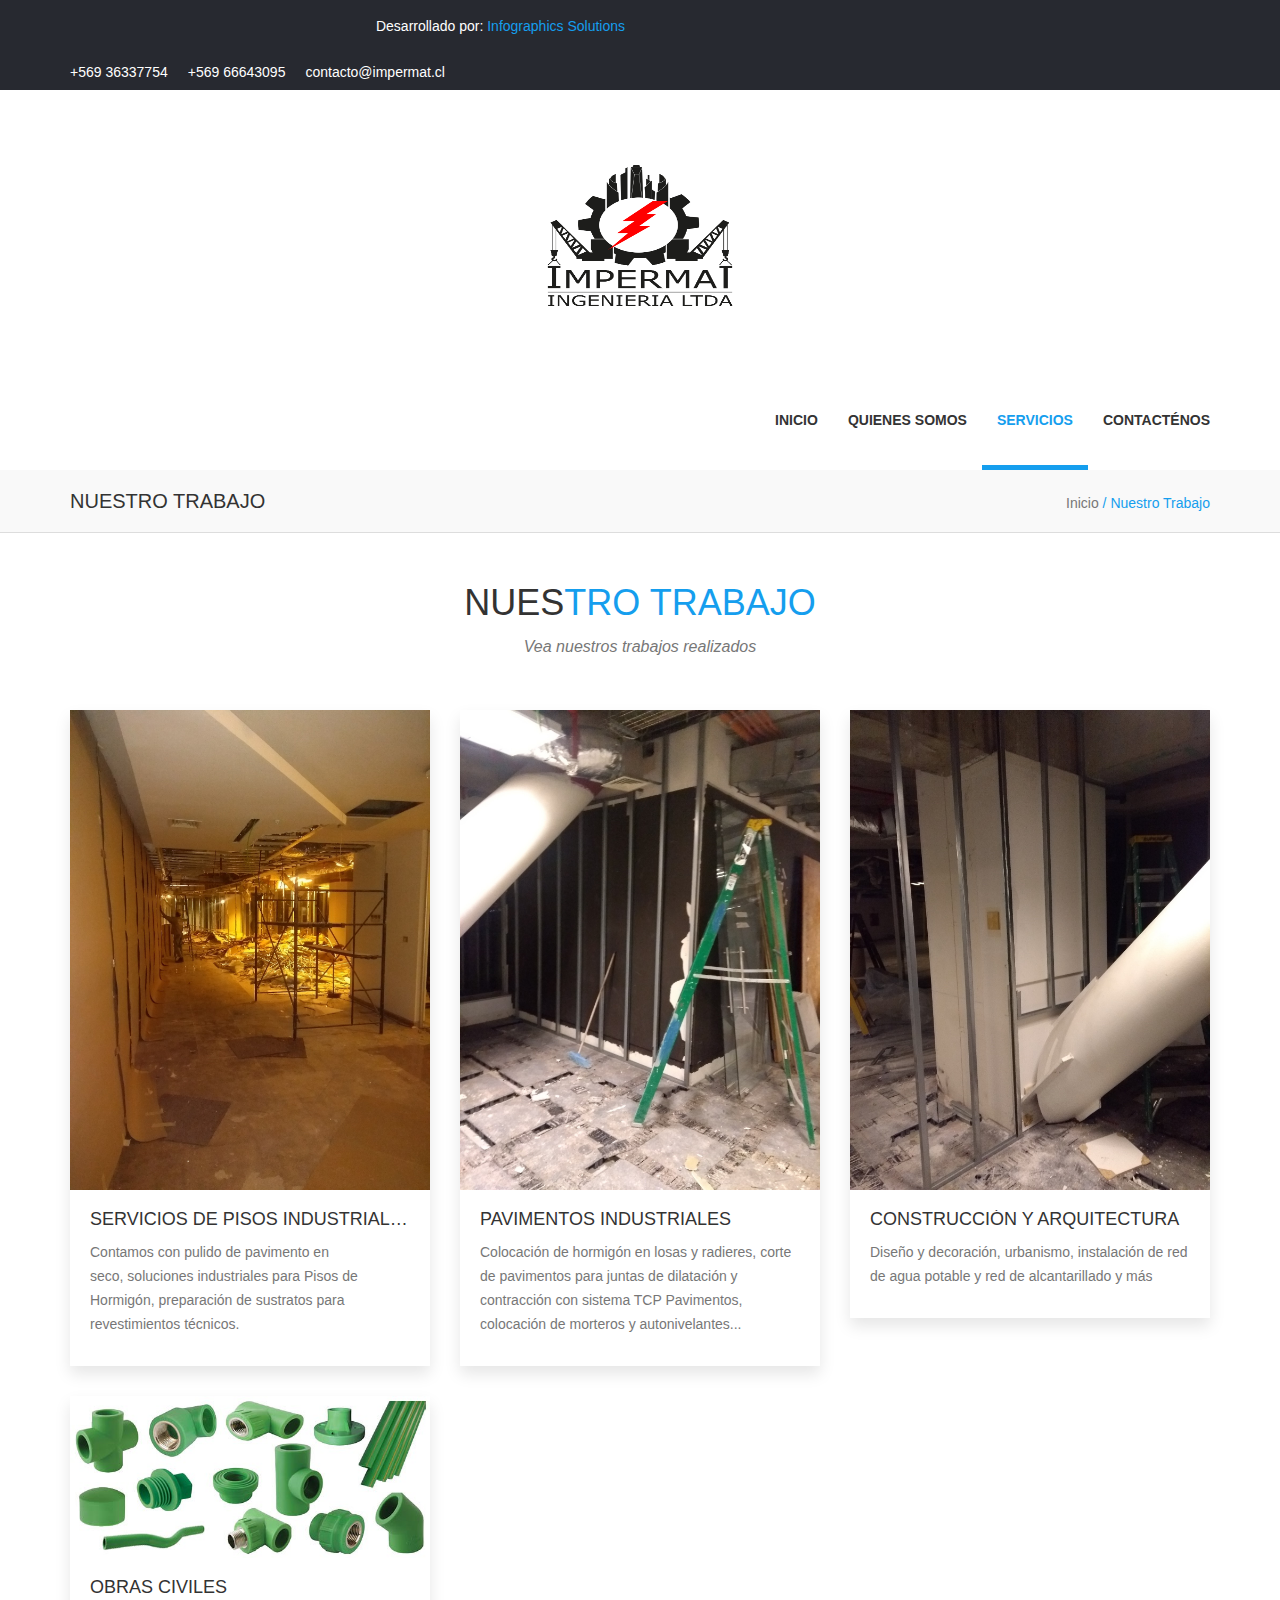
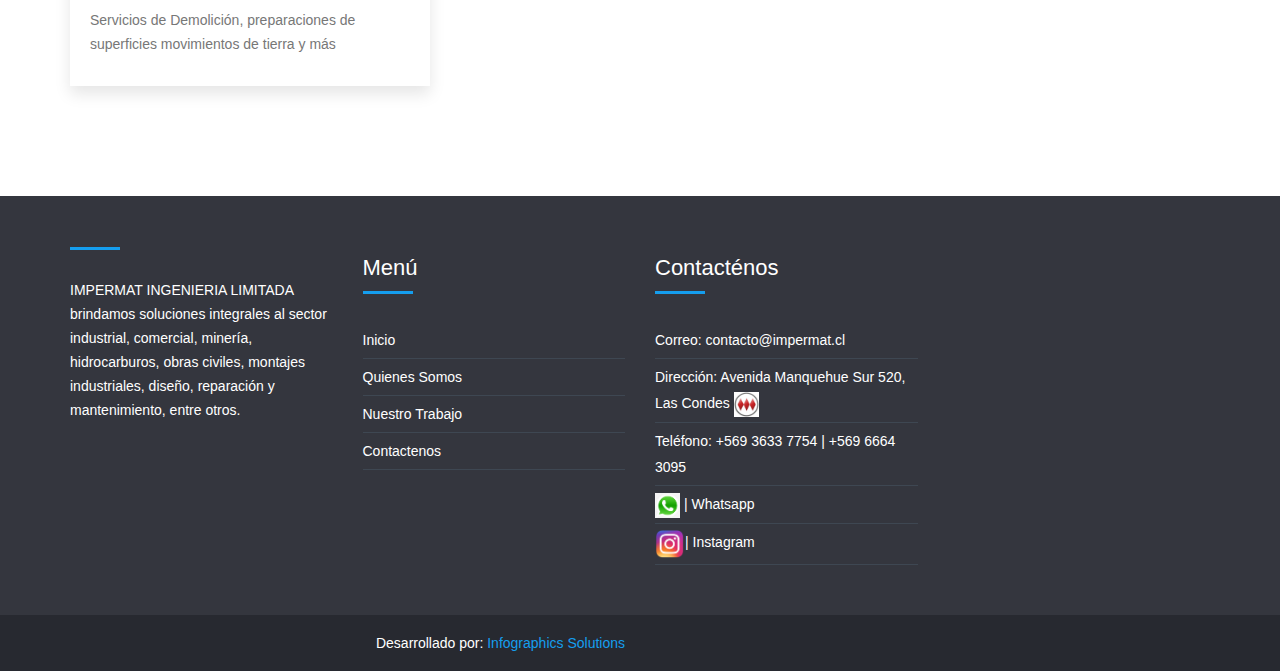
<file: obrasciviles.html>
<!DOCTYPE html>
<html>
<head><meta http-equiv="Content-Type" content="text/html; charset=utf-8"><meta http-equiv="X-UA-Compatible" content="IE=edge">
	<title>Portfolio</title>
	<meta content="width=device-width, initial-scale=1, maximum-scale=1, user-scalable=no" name="viewport">
	<link href="https://cdnjs.cloudflare.com/ajax/libs/font-awesome/4.5.0/css/font-awesome.min.css" rel="stylesheet" />
	<link href="scss/main.css" rel="stylesheet" />
	<link rel="shortcut icon" type="image/x-icon" href="img/logo.png" />
	<link href="scss/skin.css" rel="stylesheet" /><script src="https://ajax.googleapis.com/ajax/libs/jquery/3.2.1/jquery.min.js"></script><script src="http://netdna.bootstrapcdn.com/bootstrap/3.3.1/js/bootstrap.min.js"></script><script src="./script/index.js"></script>
</head>
<body id="wrapper">
<section id="top-header">
        <div class="container">
            <div class="row">
                <div class="col-md-7 col-sm-7 col-xs-7 top-header-links">
                    <ul class="contact_links">
                        <li><i class="fa fa-phone"></i><a href="tel:+56936337754">+569 36337754</a></li>  
						<li><i class="fa fa-phone"></i><a href="tel:+56966643095">+569 66643095</a></li> 
                        <li><i class="fa fa-envelope"></i><a href="mailto:contacto@impermat.cl">contacto@impermat.cl</a></li>
                    </ul>
                </div>
                <div class="col-md-5 col-sm-5 col-xs-5 social">
                    <ul class="social_links">
                        <li><a href="#"><i class="fa fa-facebook"></i></a></li>
                    </ul>
                </div>
            </div>
			 
        </div>
    </section>

<header>
<nav class="navbar navbar-inverse">
<div class="container">
<div class="row">
<div class="navbar-header"><button aria-controls="navbar" aria-expanded="false" class="navbar-toggle collapsed" data-target="#navbar" data-toggle="collapse" type="button"><span class="sr-only">Toggle navigation</span></button></div>

<div id="navbar" class="collapse navbar-collapse navbar-right">
                       <ul class="nav navbar-nav">
	                      <li><a href="index.html">Inicio</a></li>
	                      <li><a href="about.html">Quienes somos</a></li>
	                      <li class="active"><a href="portfolio.html">Servicios</a></li>
	                      <li><a href="contact.html">Contact&eacute;nos</a></li>
                      </ul>
                    </div>
<!--/.nav-collapse --></div>
</div>
</nav>
</header>
 <div align="center"><a href="index.html" ><img src="img/logo.png" width="500" height="450" align="center"></a></div>	
<section id="top_banner">
<div class="page_info">
<div class="container">
<div class="row">
<div class="col-md-8 col-sm-8 col-xs-6">
<h4>Servicios</h4>
</div>

<div class="col-md-4 col-sm-4 col-xs-6" style="text-align:right;"><a href="portfolio.html">Servicios<span class="sep"></a> / </span><span class="current">Climatización</span></div>
</div>
</div>
</div>
</section>

<section id="portfolio">
<div class="container">
<div class="row">
<div class="section-heading text-center">
<div class="col-md-12 col-xs-12">
<h1>Cli<span>matización </span></h1>


</div>
</div>
</div>


<div class="row">
<div class="col-xs-12 col-sm-4 col-md-4 col-lg-4 portfolio-item">
<div class="portfolio-head">
<div class="portfolio-img"><a href="obrasciviles.html"><img alt="" src="img/18.png" /></a></div>

<div class="portfolio-hover"></div>
</div>
<!-- End portfolio-head -->

<div class="portfolio-content">
<h5 class="title">Climatización</h5>
</div>

<!-- End portfolio-item --></div>

<div class="col-xs-12 col-sm-4 col-md-4 col-lg-4 portfolio-item">
<div class="portfolio-one"><!-- End portfolio-head --></div>
</div>

<div class="col-xs-12 col-sm-4 col-md-4 col-lg-4 portfolio-item">
<div class="portfolio-one">
<div class="portfolio-head">
<div class="portfolio-hover">Impermat Ingenieria Limitada</div>
</div>
<!-- End portfolio-head --><!-- End portfolio-content --></div>
<!-- End portfolio-item --></div>
<div class="col-xs-12 col-sm-4 col-md-4 col-lg-4 portfolio-item">
<div class="portfolio-head">

<div class="portfolio-hover"></div>
</div>
<!-- End portfolio-head -->

<div class="portfolio-content">
<h5 class="title">Climatización</h5>
<p>MANTENIMIENTOS PREVENTIVO Y CORRECTIVO</p> 
<p>• Unidades Tipo Minisplit.</p>
<p>• Unidades Piso Techo.</p>
<p>• Unidades Tipo Cassette.</p>
<p>• Unidades Tipo Central</p>
<p>• Unidades Tipo Chiller.</p>
<p>• Entre otras Unidades.</p>
<p>• Instalaciones y desinstalación de equipos. </p>
</div>

<!-- End portfolio-item --></div>

<div class="col-xs-12 col-sm-4 col-md-4 col-lg-4 portfolio-item">
<div class="portfolio-one"><!-- End portfolio-head --></div>
</div>

<div class="col-xs-12 col-sm-4 col-md-4 col-lg-4 portfolio-item">
<div class="portfolio-one">
<div class="portfolio-head">
<div class="portfolio-hover">Impermat Ingenieria Limitada</div>
</div>
<!-- End portfolio-head --><!-- End portfolio-content --></div>
<!-- End portfolio-item --></div>
</div>

<div class="row">
<div class="col-xs-12 col-sm-4 col-md-4 col-lg-4 portfolio-item">
<div class="portfolio-one"><!-- End portfolio-head --></div>
</div>
</div>
</div>
</section>

<section id="footer">
<div class="container">
<div class="row">
<div class="col-md-3 col-sm-3 col-xs-12 block">
<div class="footer-block">
<hr />
<p>IMPERMAT INGENIERIA LIMITADA brindamos soluciones integrales al sector industrial, comercial, miner&iacute;a, hidrocarburos, obras civiles, montajes industriales, dise&ntilde;o, reparaci&oacute;n y mantenimiento, entre otros.</p>
</div>
</div>

<div class="col-md-3 col-sm-3 col-xs-12 block">
<div class="footer-block">
<h4>Men&uacute;</h4>

<hr />
<ul class="footer-links">
	<li><a href="index.html">Inicio</a></li>
	<li><a href="about.html">Quienes Somos</a></li>
	<li><a href="portfolio.html">Servicios</a></li>
	<li><a href="contact.html">Contactenos</a></li>
</ul>
</div>
</div>

<div class="col-md-3 col-sm-3 col-xs-12 &lt;block&gt;&lt;/block&gt;">
<div class="footer-block">
<h4>Contact&eacute;nos</h4>

<hr />
<ul class="footer-links">
	<li>Correo: Nelson.lara@impermat.cl | Cristian.tovar@impermat.cl</li>
	<li>Direcci&oacute;n: Avenida Manquehue Sur 520, Las Condes</li>
	<li>Tel&eacute;fono: +569 3633 7754 | +569 6664 3095</li>
</ul>
</div>
</div>
</div>
</div>
</section>

<section id="bottom-footer">
<div class="container">
<div class="row">
<div class="col-md-6 col-sm-6 col-xs-12 copyright">Desarrollado por: <a href="infographicssolutions.cl">Infographics Solutions</a></div>
</div>
</div>
</section>

</body>
</html>
<head><meta http-equiv="Content-Type" content="text/html; charset=utf-8"><meta http-equiv="X-UA-Compatible" content="IE=edge">
	<title>Portfolio</title>
	<meta content="width=device-width, initial-scale=1, maximum-scale=1, user-scalable=no" name="viewport">
	<link href="https://cdnjs.cloudflare.com/ajax/libs/font-awesome/4.5.0/css/font-awesome.min.css" rel="stylesheet" />
	<link href="scss/main.css" rel="stylesheet" />
	<link href="scss/skin.css" rel="stylesheet" /><script src="https://ajax.googleapis.com/ajax/libs/jquery/3.2.1/jquery.min.js"></script><script src="http://netdna.bootstrapcdn.com/bootstrap/3.3.1/js/bootstrap.min.js"></script><script src="./script/index.js"></script>
</head>
<body id="wrapper">
<section id="top-header">
<div class="container">
<div class="row">
<div class="col-md-7 col-sm-7 col-xs-7 top-header-links">
<ul class="contact_links">
	<li><a href="tel:+56936337754">+569 36337754</a></li>
	<li><a href="tel:+56966643095">+569 66643095</a></li>
	<li><a href="mailto:Cristian.tovar@impermat.cl">contacto@impermat.cl</a></li>
</ul>
</div>

<div class="col-md-5 col-sm-5 col-xs-5 social">
<ul class="social_links">
	<li></li>
	<li></li>
	<li></li>
</ul>
</div>
</div>
</div>
</section>

<div align="center"><a href="index.html"><img align="center" height="280" src="img/logo.png" width="400" /></a></div>

<header>
<nav class="navbar navbar-inverse">
<div class="container">
<div class="row">
<div class="navbar-header"><button aria-controls="navbar" aria-expanded="false" class="navbar-toggle collapsed" data-target="#navbar" data-toggle="collapse" type="button"><span class="sr-only">Toggle navigation</span></button></div>

<div class="collapse navbar-collapse navbar-right" id="navbar">
<ul class="nav navbar-nav">
	<li><a href="index.html">Inicio</a></li>
	<li><a href="about.html">Quienes somos</a></li>
	<li class="active"><a href="portfolio.html">Servicios</a></li>
	<li><a href="contact.html">Contact&eacute;nos</a></li>
</ul>
</div>
<!--/.nav-collapse --></div>
</div>
</nav>
</header>

<section id="top_banner">
<div class="page_info">
<div class="container">
<div class="row">
<div class="col-md-8 col-sm-8 col-xs-6">
<h4>Nuestro Trabajo</h4>
</div>

<div class="col-md-4 col-sm-4 col-xs-6" style="text-align:right;">Inicio<span class="sep"> / </span><span class="current">Nuestro Trabajo</span></div>
</div>
</div>
</div>
</section>

<section id="portfolio">
<div class="container">
<div class="row">
<div class="section-heading text-center">
<div class="col-md-12 col-xs-12">
<h1>Nues<span>tro Trabajo</span></h1>

<p class="subheading">Vea nuestros trabajos realizados</p>
</div>
</div>
</div>

<div class="row">
<div class="col-xs-12 col-sm-4 col-md-4 col-lg-4 portfolio-item">
<div class="portfolio-one">
<div class="portfolio-head">
<div class="portfolio-img"><a href="pisosindustriales.html"><img alt="" src="img/aaa.jpg" /></div>

<div class="portfolio-hover"></div>
</div>

<div class="portfolio-content">
<h5 class="title">Servicios de Pisos Industriales</h5>

<p>Contamos con pulido de pavimento en seco,&nbsp;soluciones industriales para Pisos de Hormig&oacute;n, preparaci&oacute;n de sustratos para revestimientos t&eacute;cnicos.</p>
</div>
<!-- End portfolio-content --></div>
<!-- End portfolio-item --></div>

<div class="col-xs-12 col-sm-4 col-md-4 col-lg-4 portfolio-item">
<div class="portfolio-one">
<div class="portfolio-head">
<div class="portfolio-img"><a href="pavimentosindustriales.html"><img alt="" src="img/aaaa.jpg" /></a></div>

<div class="portfolio-hover"></div>
</div>
<!-- End portfolio-head -->

<div class="portfolio-content">
<h5 class="title">Pavimentos Industriales</h5>

<p>Colocaci&oacute;n de hormig&oacute;n en losas y radieres, corte de pavimentos para juntas de dilataci&oacute;n y contracci&oacute;n con sistema TCP Pavimentos, colocaci&oacute;n de morteros y autonivelantes...</p>
</div>
<!-- End portfolio-content --></div>
<!-- End portfolio-item --></div>

<div class="col-xs-12 col-sm-4 col-md-4 col-lg-4 portfolio-item">
<div class="portfolio-one">
<div class="portfolio-head">
<div class="portfolio-img"><a href="construccionarquitectura.html"><img alt="" src="img/aaaaa.jpg" /></a></div>

<div class="portfolio-hover"></div>
</div>
<!-- End portfolio-head -->

<div class="portfolio-content">
<h5 class="title">Construcci&oacute;n y Arquitectura</h5>

<p>Dise&ntilde;o y decoraci&oacute;n, urbanismo, instalaci&oacute;n de red de agua potable y red de alcantarillado y m&aacute;s</p>
</div>
<!-- End portfolio-content --></div>
<!-- End portfolio-item --></div>
</div>

<div class="row">
<div class="col-xs-12 col-sm-4 col-md-4 col-lg-4 portfolio-item">
<div class="portfolio-one">
<div class="portfolio-head">
<div class="portfolio-img"><a href="obrasciviles.html"><img alt="" src="img/aaaaaa.jpg" /></a></div>

<div class="portfolio-hover"></div>
</div>
<!-- End portfolio-head -->

<div class="portfolio-content">
<h5 class="title">Obras Civiles</h5>

<p>Servicios de Demolici&oacute;n, preparaciones de superficies movimientos de tierra y m&aacute;s</p>
</div>
<!-- End portfolio-content --></div>
<!-- End portfolio-item --></div>

<div class="col-xs-12 col-sm-4 col-md-4 col-lg-4 portfolio-item">
<div class="portfolio-one"><!-- End portfolio-head --></div>
</div>

<div class="col-xs-12 col-sm-4 col-md-4 col-lg-4 portfolio-item">
<div class="portfolio-one">
<div class="portfolio-head">
<div class="portfolio-hover">Impermat Ingenieria Limitada</div>
</div>
<!-- End portfolio-head --><!-- End portfolio-content --></div>
<!-- End portfolio-item --></div>
</div>

<div class="row">
<div class="col-xs-12 col-sm-4 col-md-4 col-lg-4 portfolio-item">
<div class="portfolio-one"><!-- End portfolio-head --></div>
</div>
</div>
</div>
</section>

<section id="footer">
<div class="container">
<div class="row">
<div class="col-md-3 col-sm-3 col-xs-12 block">
<div class="footer-block">
<hr />
<p>IMPERMAT INGENIERIA LIMITADA brindamos soluciones integrales al sector industrial, comercial, miner&iacute;a, hidrocarburos, obras civiles, montajes industriales, dise&ntilde;o, reparaci&oacute;n y mantenimiento, entre otros.</p>
</div>
</div>

<div class="col-md-3 col-sm-3 col-xs-12 block">
<div class="footer-block">
<h4>Men&uacute;</h4>

<hr />
<ul class="footer-links">
	<li><a href="index.html">Inicio</a></li>
	<li><a href="about.html">Quienes Somos</a></li>
	<li><a href="portfolio.html">Nuestro Trabajo</a></li>
	<li><a href="contact.html">Contactenos</a></li>
</ul>
</div>
</div>

 <div class="col-md-3 col-sm-3 col-xs-12 <block></block>">
                    <div class="footer-block">
                        <h4>Contacténos</h4>
                        <hr/>
                        <ul class="footer-links">
                           <li>Correo:<a href="mailto:contacto@impermat.cl"> contacto@impermat.cl </a></li>
                            <li>Dirección: Avenida Manquehue Sur 520, Las Condes <img src=img/netro.jpg width="25px" height="25px"></i></a></li></li>
                            <li>Teléfono:<a href="tel:+56936337754"> +569 3633 7754 </a>|<a href="tel:+5696649095"> +569 6664 3095</a></li>
                            <li><a href="#"><img src=img/wsp.png width="25px" height="25px"></i>  | Whatsapp </a></li>
							<li><a href="#"><img src=img/insta.png width="30px" height="30px"></i>| Instagram</a></li>
                        </ul>
                    </div>
                </div>
</div>
</div>
</section>

<section id="bottom-footer">
<div class="container">
<div class="row">
<div class="col-md-6 col-sm-6 col-xs-12 copyright">Desarrollado por: <a href="infographicssolutions.cl">Infographics Solutions</a></div>
</div>
</div>
</section>

<div id="panel">
<div id="panel-admin">
<div class="panel-admin-box">
<div id="tootlbar_colors"><button class="color" onclick="mytheme(0)" style="background-color:#1abac8;"></button><button class="color" onclick="mytheme(1)" style="background-color:#ff8a00;"></button><button class="color" onclick="mytheme(2)" style="background-color:#b4de50;"></button><button class="color" onclick="mytheme(3)" style="background-color:#e54e53;"></button><button class="color" onclick="mytheme(4)" style="background-color:#1abc9c;"></button><button class="color" onclick="mytheme(5)" style="background-color:#159eee;"></button></div>
</div>
</div>
</div>
</body>
</html>
</file>
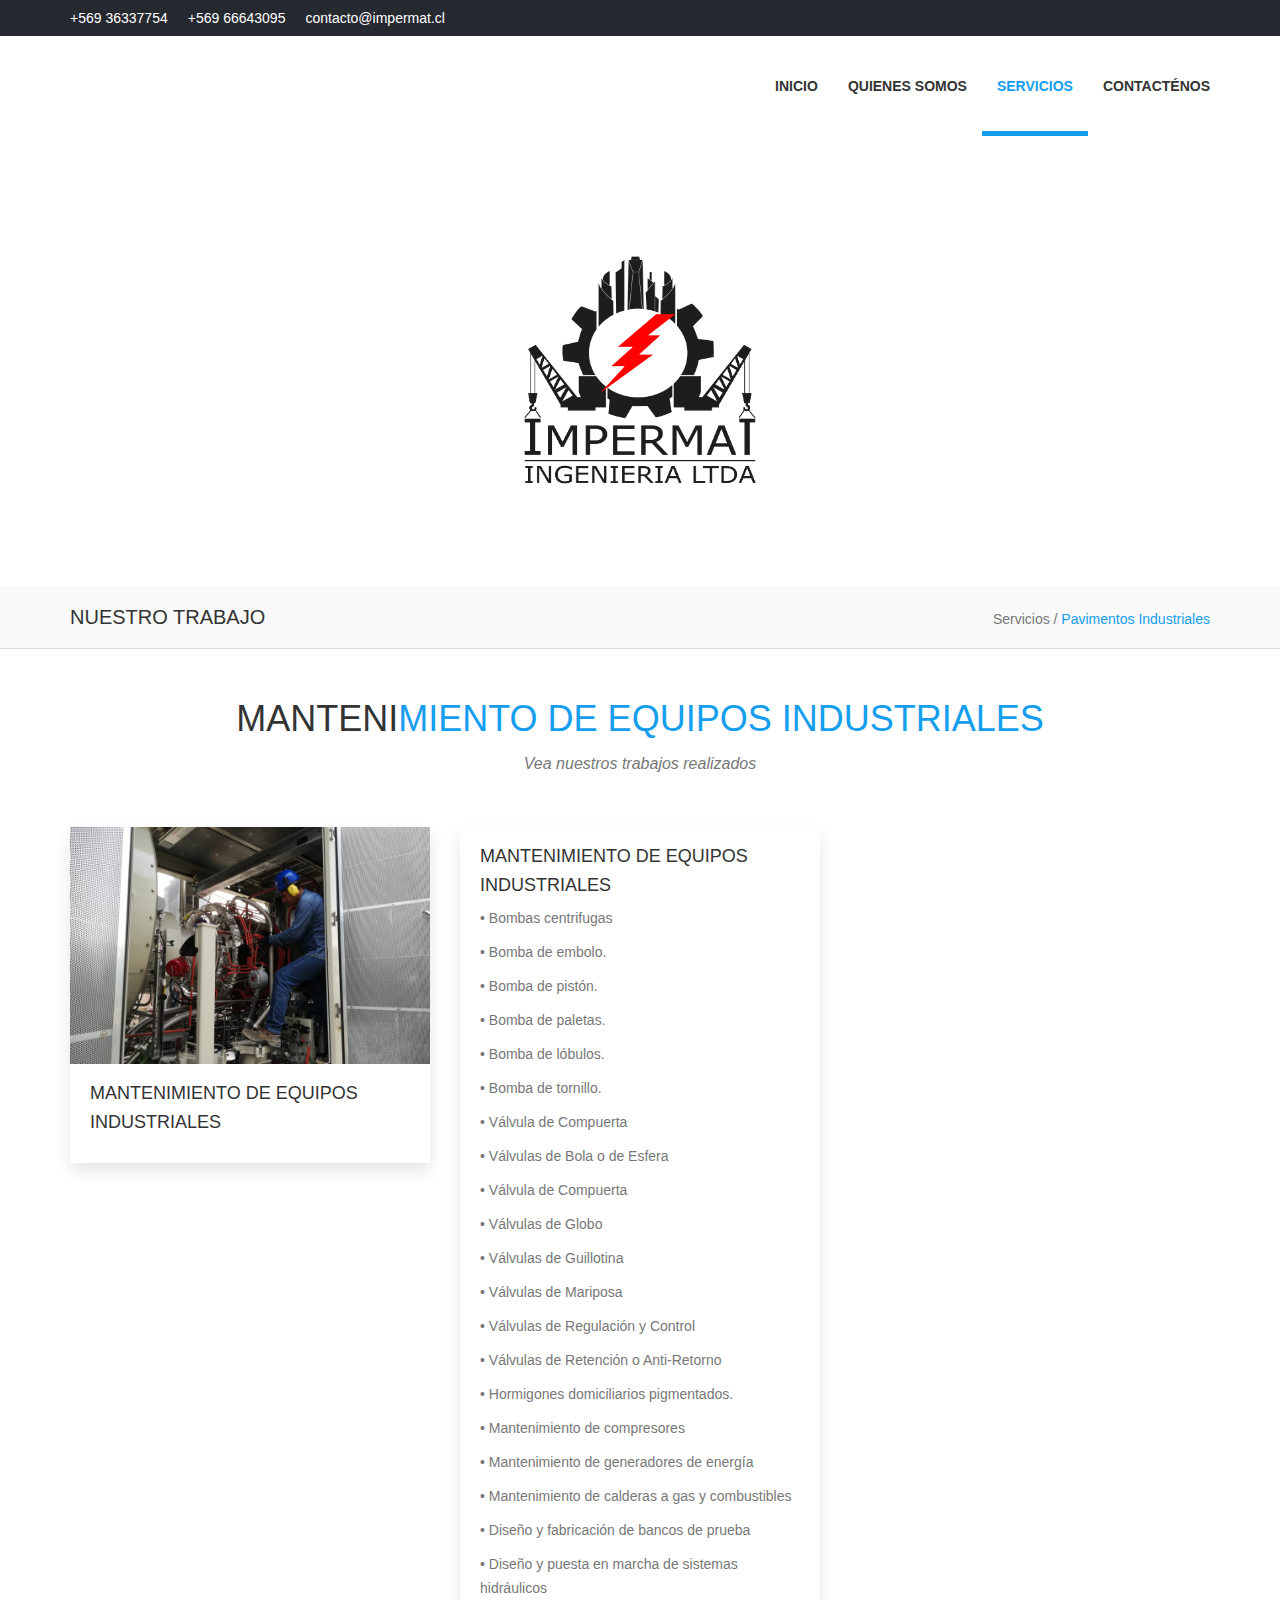
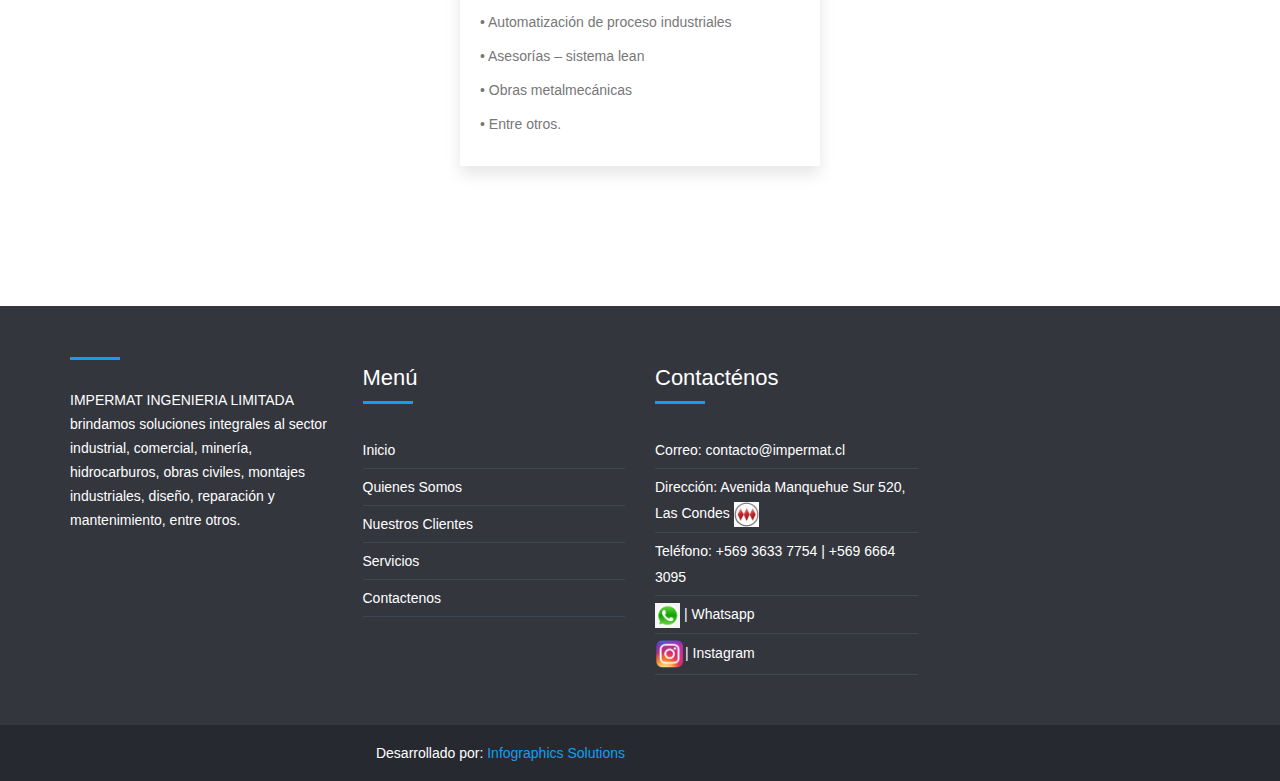
<file: pavimentosindustriales.html>
<!DOCTYPE html>
<html>
<head><meta http-equiv="Content-Type" content="text/html; charset=utf-8"><meta http-equiv="X-UA-Compatible" content="IE=edge">
	<title>Portfolio</title>
	<meta content="width=device-width, initial-scale=1, maximum-scale=1, user-scalable=no" name="viewport">
	<link href="https://cdnjs.cloudflare.com/ajax/libs/font-awesome/4.5.0/css/font-awesome.min.css" rel="stylesheet" />
	<link href="scss/main.css" rel="stylesheet" />
	<link rel="shortcut icon" type="image/x-icon" href="img/logo.png" />
	<link href="scss/skin.css" rel="stylesheet" /><script src="https://ajax.googleapis.com/ajax/libs/jquery/3.2.1/jquery.min.js"></script><script src="http://netdna.bootstrapcdn.com/bootstrap/3.3.1/js/bootstrap.min.js"></script><script src="./script/index.js"></script>
</head>
<body id="wrapper">
<section id="top-header">
<div class="container">
<div class="row">
<div class="col-md-7 col-sm-7 col-xs-7 top-header-links">
<ul class="contact_links">
	<li><a href="tel:+56936337754">+569 36337754</a></li>
	<li><a href="tel:+56966643095">+569 66643095</a></li>
	<li><a href="mailto:contacto@impermat.cl">contacto@impermat.cl</a></li>
</ul>
</div>

<div class="col-md-5 col-sm-5 col-xs-5 social">
<ul class="social_links">
	<li></li>
	<li></li>
	<li></li>
</ul>
</div>
</div>
</div>
</section>

<header>
<nav class="navbar navbar-inverse">
<div class="container">
<div class="row">
<div class="navbar-header"><button aria-controls="navbar" aria-expanded="false" class="navbar-toggle collapsed" data-target="#navbar" data-toggle="collapse" type="button"><span class="sr-only">Toggle navigation</span></button></div>

<div id="navbar" class="collapse navbar-collapse navbar-right">
                       <ul class="nav navbar-nav">
	                      <li><a href="index.html">Inicio</a></li>
	                      <li><a href="about.html">Quienes somos</a></li>
	                      <li class="active"><a href="portfolio.html">Servicios</a></li>
	                      <li><a href="contact.html">Contact&eacute;nos</a></li>
                      </ul>
                    </div>
<!--/.nav-collapse --></div>
</div>
</nav>
</header>
 <div align="center"><a href="index.html" ><img src="img/logo.png" width="500" height="450" align="center"></a></div>	
<section id="top_banner">
<div class="page_info">
<div class="container">
<div class="row">
<div class="col-md-8 col-sm-8 col-xs-6">
<h4>Nuestro Trabajo</h4>
</div>

<div class="col-md-4 col-sm-4 col-xs-6" style="text-align:right;"><a href="portfolio.html">Servicios<span class="sep"></a> / </span><span class="current">Pavimentos Industriales</span></div>
</div>
</div>
</div>
</section>

<section id="portfolio">
<div class="container">
<div class="row">
<div class="section-heading text-center">
<div class="col-md-12 col-xs-12">
<h1>Manteni<span>miento de Equipos Industriales</span></h1>

<p class="subheading">Vea nuestros trabajos realizados</p>
</div>
</div>
</div>

<div class="row">


<div class="col-xs-12 col-sm-4 col-md-4 col-lg-4 portfolio-item">
<div class="portfolio-one">
<div class="portfolio-head">
<div class="portfolio-img"><a href="pavimentosindustriales.html"><img alt="" src="img/19.jpg" /></a></div>

<div class="portfolio-hover"></div>
</div>
<!-- End portfolio-head -->

<div class="portfolio-content">
<h5 class="title">Mantenimiento de Equipos </h5>
<h5 class="title">Industriales</h5>
</div>
<!-- End portfolio-content --></div>
<!-- End portfolio-item --></div>
<div class="col-xs-12 col-sm-4 col-md-4 col-lg-4 portfolio-item">
<div class="portfolio-one">
<div class="portfolio-head">
<div class="portfolio-hover"></div>
</div>
<!-- End portfolio-head -->
<div class="portfolio-content">
<h5 class="title">Mantenimiento de Equipos </h5>
<h5 class="title">Industriales</h5>
<p>• Bombas centrifugas</p>
<p>• Bomba de embolo.</p>
<p>• Bomba de pistón.</p>
<p>• Bomba de paletas.</p>
<p>• Bomba de lóbulos.</p>
<p>• Bomba de tornillo.</p>
<p>• Válvula de Compuerta</p>
<p>• Válvulas de Bola o de Esfera</p>
<p>• Válvula de Compuerta</p>
<p>• Válvulas de Globo</p>
<p>• Válvulas de Guillotina</p>
<p>• Válvulas de Mariposa</p>
<p>• Válvulas de Regulación y Control</p>
<p>• Válvulas de Retención o Anti-Retorno</p>
<p>• Hormigones domiciliarios pigmentados.</p>
<p>• Mantenimiento de compresores </p>
<p>• Mantenimiento de generadores de energía </p>
<p>• Mantenimiento de calderas a gas y combustibles</p>
<p>• Diseño y fabricación de bancos de prueba </p>
<p>• Diseño y puesta en marcha de sistemas hidráulicos </p>
<p>• Automatización de proceso industriales</p>
<p>• Asesorías – sistema lean </p>
<p>• Obras metalmecánicas</p>
<p>• Entre otros.</p>

</div>
<!-- End portfolio-content --></div>
<!-- End portfolio-item --></div>
</div>


<div class="col-xs-12 col-sm-4 col-md-4 col-lg-4 portfolio-item">
<div class="portfolio-one">
<div class="portfolio-head">


<div class="portfolio-hover"></div>
</div>
<!-- End portfolio-head -->



<div class="col-xs-12 col-sm-4 col-md-4 col-lg-4 portfolio-item">
<div class="portfolio-one">
<div class="portfolio-head">
<div class="portfolio-hover">Impermat Ingenieria Limitada</div>
</div>
<!-- End portfolio-head --><!-- End portfolio-content --></div>
<!-- End portfolio-item --></div>
</div>

<div class="row">
<div class="col-xs-12 col-sm-4 col-md-4 col-lg-4 portfolio-item">
<div class="portfolio-one"><!-- End portfolio-head --></div>
</div>
</div>
</div>
</section>

<section id="footer">
<div class="container">
<div class="row">
<div class="col-md-3 col-sm-3 col-xs-12 block">
<div class="footer-block">
<hr />
<p>IMPERMAT INGENIERIA LIMITADA brindamos soluciones integrales al sector industrial, comercial, miner&iacute;a, hidrocarburos, obras civiles, montajes industriales, dise&ntilde;o, reparaci&oacute;n y mantenimiento, entre otros.</p>
</div>
</div>

<div class="col-md-3 col-sm-3 col-xs-12 block">
                    <div class="footer-block">
                        <h4>Menú</h4>
                        <hr/>
                        <ul class="footer-links">
                            <li><a href="index.html">Inicio</a></li>
                            <li><a href="about.html">Quienes Somos</a></li>
							<li><a href="clientes.html">Nuestros Clientes</a></li>
                            <li><a href="portfolio.html">Servicios</a></li>
                            <li><a href="contact.html">Contactenos</a></li>
                        </ul>
                    </div>
                </div>
 <div class="col-md-3 col-sm-3 col-xs-12 <block></block>">
                    <div class="footer-block">
                        <h4>Contacténos</h4>
                        <hr/>
                        <ul class="footer-links">
                           <li>Correo:<a href="mailto:contacto@impermat.cl"> contacto@impermat.cl </a></li>
                            <li>Dirección: Avenida Manquehue Sur 520, Las Condes <img src=img/netro.jpg width="25px" height="25px"></i></a></li></li>
                            <li>Teléfono:<a href="tel:+56936337754"> +569 3633 7754 </a>|<a href="tel:+5696649095"> +569 6664 3095</a></li>
                            <li><a href="#"><img src=img/wsp.png width="25px" height="25px"></i>  | Whatsapp </a></li>
							<li><a href="#"><img src=img/insta.png width="30px" height="30px"></i>| Instagram</a></li>
                        </ul>
                    </div>
                </div>
</div>
</div>
</section>

<section id="bottom-footer">
<div class="container">
<div class="row">
<div class="col-md-6 col-sm-6 col-xs-12 copyright">Desarrollado por: <a href="infographicssolutions.cl">Infographics Solutions</a></div>
</div>
</div>
</section>

<div id="panel">
<div id="panel-admin">
<div class="panel-admin-box">
<div id="tootlbar_colors"><button class="color" onclick="mytheme(0)" style="background-color:#1abac8;"></button><button class="color" onclick="mytheme(1)" style="background-color:#ff8a00;"></button><button class="color" onclick="mytheme(2)" style="background-color:#b4de50;"></button><button class="color" onclick="mytheme(3)" style="background-color:#e54e53;"></button><button class="color" onclick="mytheme(4)" style="background-color:#1abc9c;"></button><button class="color" onclick="mytheme(5)" style="background-color:#159eee;"></button></div>
</div>
</div>
</div>
</body>
</html>
</file>
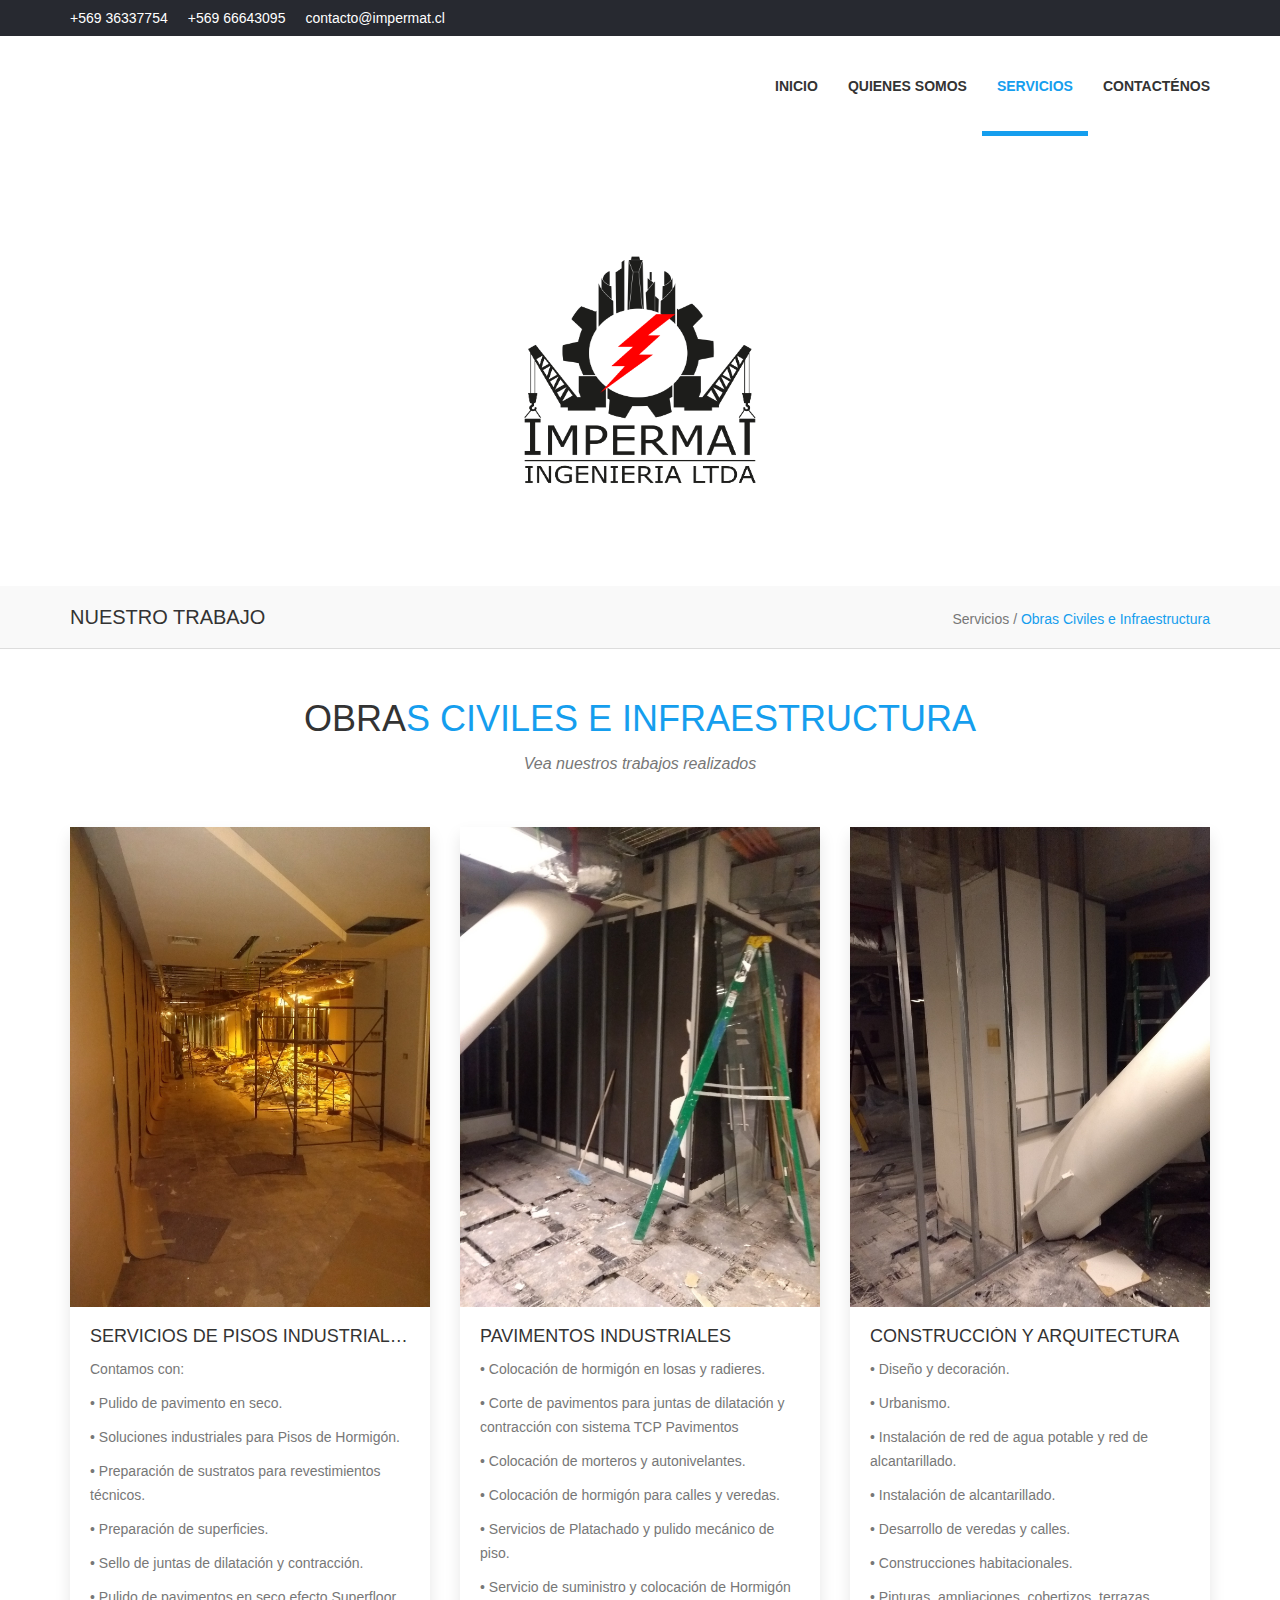
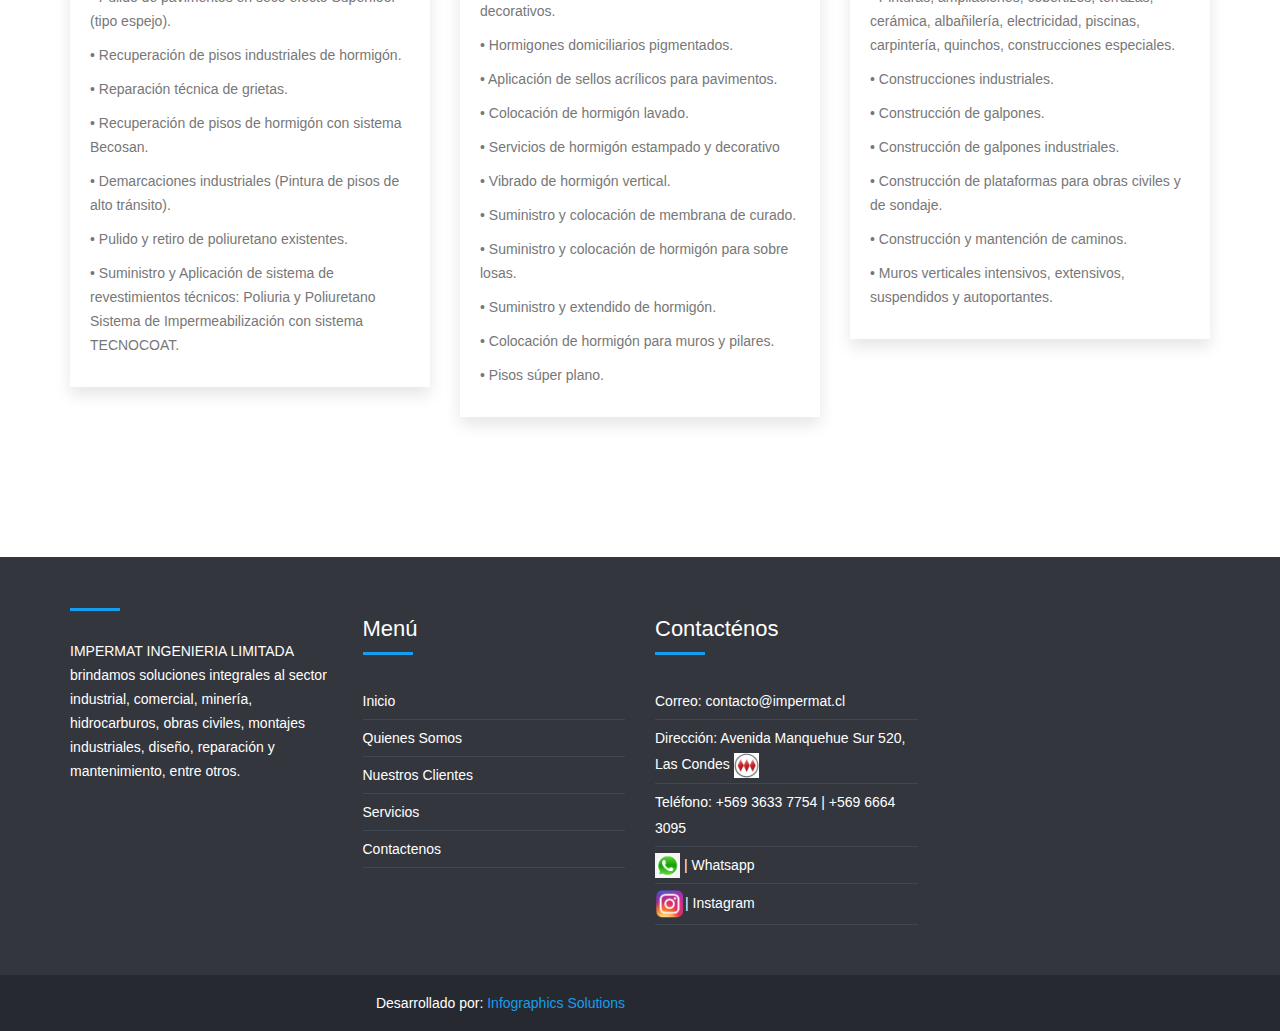
<file: pisosindustriales.html>
<!DOCTYPE html>
<html>
<head><meta http-equiv="Content-Type" content="text/html; charset=utf-8"><meta http-equiv="X-UA-Compatible" content="IE=edge">
	<title>Portfolio</title>
	<meta content="width=device-width, initial-scale=1, maximum-scale=1, user-scalable=no" name="viewport">
	<link href="https://cdnjs.cloudflare.com/ajax/libs/font-awesome/4.5.0/css/font-awesome.min.css" rel="stylesheet" />
	<link href="scss/main.css" rel="stylesheet" />
	<link rel="shortcut icon" type="image/x-icon" href="img/logo.png" />
	<link href="scss/skin.css" rel="stylesheet" /><script src="https://ajax.googleapis.com/ajax/libs/jquery/3.2.1/jquery.min.js"></script><script src="http://netdna.bootstrapcdn.com/bootstrap/3.3.1/js/bootstrap.min.js"></script><script src="./script/index.js"></script>
</head>
<body id="wrapper">
<section id="top-header">
<div class="container">
<div class="row">
<div class="col-md-7 col-sm-7 col-xs-7 top-header-links">
<ul class="contact_links">
	<li><a href="tel:+56936337754">+569 36337754</a></li>
	<li><a href="tel:+56966643095">+569 66643095</a></li>
	<li><a href="mailto:contacto@impermat.cl">contacto@impermat.cl</a></li>
</ul>
</div>

<div class="col-md-5 col-sm-5 col-xs-5 social">
<ul class="social_links">
	<li></li>
	<li></li>
	<li></li>
</ul>
</div>
</div>
</div>
</section>

<header>
<nav class="navbar navbar-inverse">
<div class="container">
<div class="row">
<div class="navbar-header"><button aria-controls="navbar" aria-expanded="false" class="navbar-toggle collapsed" data-target="#navbar" data-toggle="collapse" type="button"><span class="sr-only">Toggle navigation</span></button></div>

<div id="navbar" class="collapse navbar-collapse navbar-right">
                       <ul class="nav navbar-nav">
	                      <li><a href="index.html">Inicio</a></li>
	                      <li><a href="about.html">Quienes somos</a></li>
	                      <li class="active"><a href="portfolio.html">Servicios</a></li>
	                      <li><a href="contact.html">Contact&eacute;nos</a></li>
                      </ul>
                    </div>
<!--/.nav-collapse --></div>
</div>
</nav>
</header>
 <div align="center"><a href="index.html" ><img src="img/logo.png" width="500" height="450" align="center"></a></div>	
<section id="top_banner">
<div class="page_info">
<div class="container">
<div class="row">
<div class="col-md-8 col-sm-8 col-xs-6">
<h4>Nuestro Trabajo</h4>
</div>

<div class="col-md-4 col-sm-4 col-xs-6" style="text-align:right;"><a href="portfolio.html">Servicios<span class="sep"></a> / </span><span class="current">Obras Civiles e Infraestructura</span></div>
</div>
</div>
</div>
</section>

<section id="portfolio">
<div class="container">
<div class="row">
<div class="section-heading text-center">
<div class="col-md-12 col-xs-12">
<h1>Obra<span>s Civiles e Infraestructura</span></h1>

<p class="subheading">Vea nuestros trabajos realizados</p>
</div>
</div>
</div>

<div class="row">
<div class="col-xs-12 col-sm-4 col-md-4 col-lg-4 portfolio-item">
<div class="portfolio-one">
<div class="portfolio-head">
<div class="portfolio-img"><a href="pisosindustriales.html"><img alt="" src="img/aaa.jpg" /></a></div>

<div class="portfolio-hover"></div>
</div>

<div class="portfolio-content">
<h5 class="title">Servicios de Pisos Industriales</h5>
<p>Contamos con:</p>
<p>• Pulido de pavimento en seco.</p>
<p>• Soluciones industriales para Pisos de Hormigón.</p>
<p>• Preparación de sustratos para revestimientos técnicos.</p>
<p>• Preparación de superficies.</p>
<p>• Sello de juntas de dilatación y contracción.</p>
<p>• Pulido de pavimentos en seco efecto Superfloor (tipo espejo).</p>
<p>• Recuperación de pisos industriales de hormigón.</p>
<p>• Reparación técnica de grietas.</p>
<p>• Recuperación de pisos de hormigón con sistema Becosan.</p>
<p>• Demarcaciones industriales (Pintura de pisos de alto tránsito).</p>
<p>• Pulido y retiro de poliuretano existentes.</p>
<p>• Suministro y Aplicación de sistema de revestimientos técnicos: Poliuria y Poliuretano Sistema de Impermeabilización con sistema TECNOCOAT.</p>

</div>
<!-- End portfolio-content --></div>
<!-- End portfolio-item --></div>




<div class="col-xs-12 col-sm-4 col-md-4 col-lg-4 portfolio-item">
<div class="portfolio-one">
<div class="portfolio-head">
<div class="portfolio-img"><a href="pisosindustriales.html"><img alt="" src="img/aaaa.jpg" /></a></div>

<div class="portfolio-hover"></div>
</div>

<div class="portfolio-content">
<h5 class="title">Pavimentos Industriales</h5>
<p>• Colocación de hormigón en losas y radieres.</p>
<p>• Corte de pavimentos para juntas de dilatación y contracción con sistema TCP Pavimentos</p>
<p>• Colocación de morteros y autonivelantes.</p>
<p>• Colocación de hormigón para calles y veredas.</p>
<p>• Servicios de Platachado y pulido mecánico de piso.</p>
<p>• Servicio de suministro y colocación de Hormigón decorativos.</p>
<p>• Hormigones domiciliarios pigmentados.</p>
<p>• Aplicación de sellos acrílicos para pavimentos.</p>
<p>• Colocación de hormigón lavado.</p>
<p>• Servicios de hormigón estampado y decorativo</p>
<p>• Vibrado de hormigón vertical.</p>
<p>• Suministro y colocación de membrana de curado.</p>
<p>• Suministro y colocación de hormigón para sobre losas.</p>
<p>• Suministro y extendido de hormigón.</p>
<p>• Colocación de hormigón para muros y pilares.</p>
<p>• Pisos súper plano.</p>
</div>
<!-- End portfolio-content --></div>
<!-- End portfolio-item --></div>


<div class="col-xs-12 col-sm-4 col-md-4 col-lg-4 portfolio-item">
<div class="portfolio-one">
<div class="portfolio-head">
<div class="portfolio-img"><a href="pisosindustriales.html"><img alt="" src="img/aaaaa.jpg" /></a></div>

<div class="portfolio-hover"></div>
</div>

<div class="portfolio-content">
<h5 class="title">Construcci&oacute;n y Arquitectura</h5>

<p>• Diseño y decoración.</p>
<p>• Urbanismo.</p>
<p>• Instalación de red de agua potable y red de alcantarillado.</p>
<p>• Instalación de alcantarillado.</p>
<p>• Desarrollo de veredas y calles.</p>
<p>• Construcciones habitacionales.</p>
<p>• Pinturas, ampliaciones, cobertizos, terrazas, cerámica, albañilería,
electricidad, piscinas, carpintería, quinchos, construcciones especiales.</p>
<p>• Construcciones industriales.</p>
<p>• Construcción de galpones.</p>
<p>• Construcción de galpones industriales.</p>
<p>• Construcción de plataformas para obras civiles y de sondaje.</p>
<p>• Construcción y mantención de caminos.</p>
<p>• Muros verticales intensivos, extensivos, suspendidos y autoportantes.</p>
</div>
<!-- End portfolio-content --></div>
<!-- End portfolio-item --></div>







</div>


<div class="row">


<div class="col-xs-12 col-sm-4 col-md-4 col-lg-4 portfolio-item">
<div class="portfolio-one"><!-- End portfolio-head --></div>
</div>

<div class="col-xs-12 col-sm-4 col-md-4 col-lg-4 portfolio-item">
<div class="portfolio-one">
<div class="portfolio-head">
<div class="portfolio-hover">Impermat Ingenieria Limitada</div>
</div>
<!-- End portfolio-head --><!-- End portfolio-content --></div>
<!-- End portfolio-item --></div>
</div>

<div class="row">
<div class="col-xs-12 col-sm-4 col-md-4 col-lg-4 portfolio-item">
<div class="portfolio-one"><!-- End portfolio-head --></div>
</div>
</div>
</div>
</section>

<section id="footer">
<div class="container">
<div class="row">
<div class="col-md-3 col-sm-3 col-xs-12 block">
<div class="footer-block">
<hr />
<p>IMPERMAT INGENIERIA LIMITADA brindamos soluciones integrales al sector industrial, comercial, miner&iacute;a, hidrocarburos, obras civiles, montajes industriales, dise&ntilde;o, reparaci&oacute;n y mantenimiento, entre otros.</p>
</div>
</div>

<div class="col-md-3 col-sm-3 col-xs-12 block">
                    <div class="footer-block">
                        <h4>Menú</h4>
                        <hr/>
                        <ul class="footer-links">
                            <li><a href="index.html">Inicio</a></li>
                            <li><a href="about.html">Quienes Somos</a></li>
							<li><a href="clientes.html">Nuestros Clientes</a></li>
                            <li><a href="portfolio.html">Servicios</a></li>
                            <li><a href="contact.html">Contactenos</a></li>
                        </ul>
                    </div>
                </div>

 <div class="col-md-3 col-sm-3 col-xs-12 <block></block>">
                    <div class="footer-block">
                        <h4>Contacténos</h4>
                        <hr/>
                        <ul class="footer-links">
                           <li>Correo:<a href="mailto:contacto@impermat.cl"> contacto@impermat.cl </a></li>
                            <li>Dirección: Avenida Manquehue Sur 520, Las Condes <img src=img/netro.jpg width="25px" height="25px"></i></a></li></li>
                            <li>Teléfono:<a href="tel:+56936337754"> +569 3633 7754 </a>|<a href="tel:+5696649095"> +569 6664 3095</a></li>
                            <li><a href="#"><img src=img/wsp.png width="25px" height="25px"></i>  | Whatsapp </a></li>
							<li><a href="#"><img src=img/insta.png width="30px" height="30px"></i>| Instagram</a></li>
                        </ul>
                    </div>
                </div>
</div>
</div>
</section>

<section id="bottom-footer">
<div class="container">
<div class="row">
<div class="col-md-6 col-sm-6 col-xs-12 copyright">Desarrollado por: <a href="infographicssolutions.cl">Infographics Solutions</a></div>
</div>
</div>
</section>

<div id="panel">
<div id="panel-admin">
<div class="panel-admin-box">
<div id="tootlbar_colors"><button class="color" onclick="mytheme(0)" style="background-color:#1abac8;"></button><button class="color" onclick="mytheme(1)" style="background-color:#ff8a00;"></button><button class="color" onclick="mytheme(2)" style="background-color:#b4de50;"></button><button class="color" onclick="mytheme(3)" style="background-color:#e54e53;"></button><button class="color" onclick="mytheme(4)" style="background-color:#1abc9c;"></button><button class="color" onclick="mytheme(5)" style="background-color:#159eee;"></button></div>
</div>
</div>
</div>
</body>
</html>
</file>
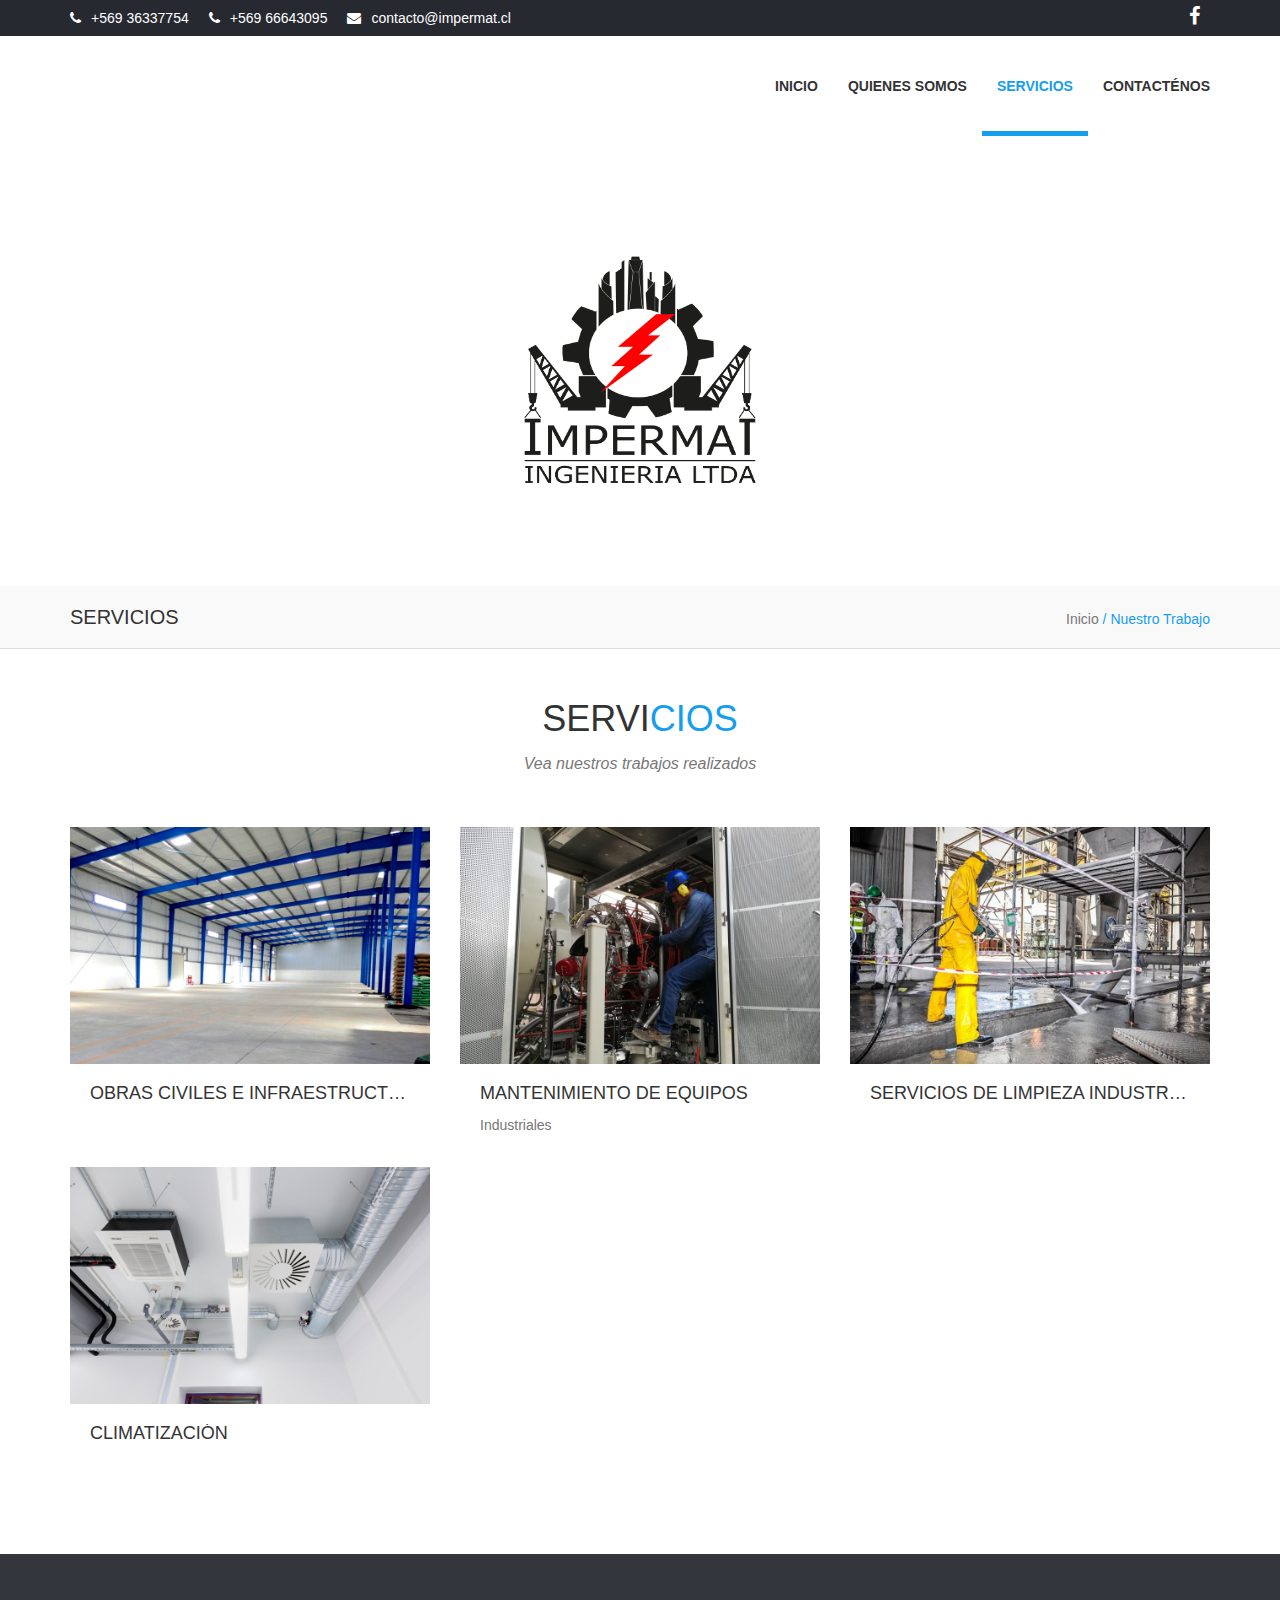
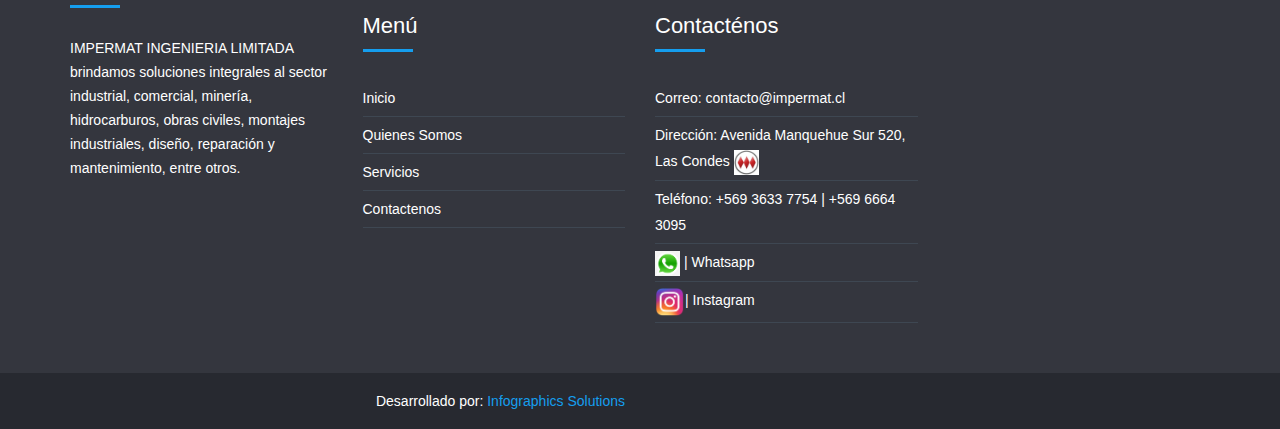
<file: portfolio.html>
<!DOCTYPE html>
<html>
<head><meta http-equiv="Content-Type" content="text/html; charset=utf-8"><meta http-equiv="X-UA-Compatible" content="IE=edge">
	<title>Portfolio</title>
	<meta content="width=device-width, initial-scale=1, maximum-scale=1, user-scalable=no" name="viewport">
	<link href="https://cdnjs.cloudflare.com/ajax/libs/font-awesome/4.5.0/css/font-awesome.min.css" rel="stylesheet" />
	<link href="scss/main.css" rel="stylesheet" />
	<link rel="shortcut icon" type="image/x-icon" href="img/logo.png" />
	<link href="scss/skin.css" rel="stylesheet" /><script src="https://ajax.googleapis.com/ajax/libs/jquery/3.2.1/jquery.min.js"></script><script src="http://netdna.bootstrapcdn.com/bootstrap/3.3.1/js/bootstrap.min.js"></script><script src="./script/index.js"></script>
</head>
<body id="wrapper">
<section id="top-header">
        <div class="container">
            <div class="row">
                <div class="col-md-7 col-sm-7 col-xs-7 top-header-links">
                    <ul class="contact_links">
                        <li><i class="fa fa-phone"></i><a href="tel:+56936337754">+569 36337754</a></li>  
						<li><i class="fa fa-phone"></i><a href="tel:+56966643095">+569 66643095</a></li> 
                        <li><i class="fa fa-envelope"></i><a href="mailto:contacto@impermat.cl">contacto@impermat.cl</a></li>
                    </ul>
                </div>
                <div class="col-md-5 col-sm-5 col-xs-5 social">
                    <ul class="social_links">
                        <li><a href="#"><i class="fa fa-facebook"></i></a></li>
                    </ul>
                </div>
            </div>
			 
        </div>
    </section>

<header>
<nav class="navbar navbar-inverse">
<div class="container">
<div class="row">
<div class="navbar-header"><button aria-controls="navbar" aria-expanded="false" class="navbar-toggle collapsed" data-target="#navbar" data-toggle="collapse" type="button"><span class="sr-only">Toggle navigation</span></button></div>

<div id="navbar" class="collapse navbar-collapse navbar-right">
                       <ul class="nav navbar-nav">
	                      <li><a href="index.html">Inicio</a></li>
	                      <li><a href="about.html">Quienes somos</a></li>
	                      <li class="active"><a href="portfolio.html">Servicios</a></li>
	                      <li><a href="contact.html">Contact&eacute;nos</a></li>
                      </ul>
                    </div>
<!--/.nav-collapse --></div>
</div>
</nav>
</header>
 <div align="center"><a href="index.html" ><img src="img/logo.png" width="500" height="450" align="center"></a></div>	
<section id="top_banner">
<div class="page_info">
<div class="container">
<div class="row">
<div class="col-md-8 col-sm-8 col-xs-6">
<h4>Servicios</h4>
</div>

<div class="col-md-4 col-sm-4 col-xs-6" style="text-align:right;">Inicio<span class="sep"> / </span><span class="current">Nuestro Trabajo</span></div>
</div>
</div>
</div>
</section>

<section id="portfolio">
<div class="container">
<div class="row">
<div class="section-heading text-center">
<div class="col-md-12 col-xs-12">
<h1>Servi<span>cios</span></h1>

<p class="subheading">Vea nuestros trabajos realizados</p>
</div>
</div>
</div>

<div class="row">
<div class="col-xs-12 col-sm-4 col-md-4 col-lg-4 portfolio-item">

<div class="portfolio-img"><a href="pisosindustriales.html"><img alt="" src="img/16.jpg" /></a></div>



<div class="portfolio-content">
<h5 class="title">Obras Civiles e Infraestructura</h5>
</div>

<!-- End portfolio-item --></div>

<div class="col-xs-12 col-sm-4 col-md-4 col-lg-4 portfolio-item">


<div class="portfolio-img"><a href="pavimentosindustriales.html"><img alt="" src="img/19.jpg" /></a></div>



<!-- End portfolio-head -->

<div class="portfolio-content">
<h5 class="title">Mantenimiento de Equipos</h5>
<p>Industriales</p>
</div>
<!-- End portfolio-content -->
<!-- End portfolio-item --></div>

<div class="col-xs-12 col-sm-4 col-md-4 col-lg-4 portfolio-item">

<div class="portfolio-img"><a href="construccionarquitectura.html"><img alt="" src="img/17.jpg" /></a></div>


<!-- End portfolio-head -->

<div class="portfolio-content">
<h5 class="title">Servicios de Limpieza Industrial</h5>
</div>

<!-- End portfolio-item --></div>
</div>

<div class="row">
<div class="col-xs-12 col-sm-4 col-md-4 col-lg-4 portfolio-item">
<div class="portfolio-head">
<div class="portfolio-img"><a href="obrasciviles.html"><img alt="" src="img/18.png" /></a></div>

<div class="portfolio-hover"></div>
</div>
<!-- End portfolio-head -->

<div class="portfolio-content">
<h5 class="title">Climatización</h5>
</div>

<!-- End portfolio-item --></div>

<div class="col-xs-12 col-sm-4 col-md-4 col-lg-4 portfolio-item">
<div class="portfolio-one"><!-- End portfolio-head --></div>
</div>

<div class="col-xs-12 col-sm-4 col-md-4 col-lg-4 portfolio-item">
<div class="portfolio-one">
<div class="portfolio-head">
<div class="portfolio-hover">Impermat Ingenieria Limitada</div>
</div>
<!-- End portfolio-head --><!-- End portfolio-content --></div>
<!-- End portfolio-item --></div>
</div>

<div class="row">
<div class="col-xs-12 col-sm-4 col-md-4 col-lg-4 portfolio-item">
<div class="portfolio-one"><!-- End portfolio-head --></div>
</div>
</div>
</div>
</section>

<section id="footer">
<div class="container">
<div class="row">
<div class="col-md-3 col-sm-3 col-xs-12 block">
<div class="footer-block">
<hr />
<p>IMPERMAT INGENIERIA LIMITADA brindamos soluciones integrales al sector industrial, comercial, miner&iacute;a, hidrocarburos, obras civiles, montajes industriales, dise&ntilde;o, reparaci&oacute;n y mantenimiento, entre otros.</p>
</div>
</div>

<div class="col-md-3 col-sm-3 col-xs-12 block">
<div class="footer-block">
<h4>Men&uacute;</h4>

<hr />
<ul class="footer-links">
	<li><a href="index.html">Inicio</a></li>
	<li><a href="about.html">Quienes Somos</a></li>
	<li><a href="portfolio.html">Servicios</a></li>
	<li><a href="contact.html">Contactenos</a></li>
</ul>
</div>
</div>

 <div class="col-md-3 col-sm-3 col-xs-12 <block></block>">
                    <div class="footer-block">
                        <h4>Contacténos</h4>
                        <hr/>
                        <ul class="footer-links">
                           <li>Correo:<a href="mailto:contacto@impermat.cl"> contacto@impermat.cl </a></li>
                            <li>Dirección: Avenida Manquehue Sur 520, Las Condes <img src=img/netro.jpg width="25px" height="25px"></i></a></li></li>
                            <li>Teléfono:<a href="tel:+56936337754"> +569 3633 7754 </a>|<a href="tel:+5696649095"> +569 6664 3095</a></li>
                            <li><a href="#"><img src=img/wsp.png width="25px" height="25px"></i>  | Whatsapp </a></li>
							<li><a href="#"><img src=img/insta.png width="30px" height="30px"></i>| Instagram</a></li>
                        </ul>
                    </div>
                </div>
</div>
</div>
</section>

<section id="bottom-footer">
<div class="container">
<div class="row">
<div class="col-md-6 col-sm-6 col-xs-12 copyright">Desarrollado por: <a href="infographicssolutions.cl">Infographics Solutions</a></div>
</div>
</div>
</section>

<div id="panel">
<div id="panel-admin">
<div class="panel-admin-box">
<div id="tootlbar_colors"><button class="color" onclick="mytheme(0)" style="background-color:#1abac8;"></button><button class="color" onclick="mytheme(1)" style="background-color:#ff8a00;"></button><button class="color" onclick="mytheme(2)" style="background-color:#b4de50;"></button><button class="color" onclick="mytheme(3)" style="background-color:#e54e53;"></button><button class="color" onclick="mytheme(4)" style="background-color:#1abc9c;"></button><button class="color" onclick="mytheme(5)" style="background-color:#159eee;"></button></div>
</div>
</div>
</div>
</body>
</html>
</file>
<file: scss/skin.css>
/******************* CYAN THEME *******************/
body.cyan span {
	color: #1abac8;
}
body.cyan .btn-primary {
	padding: 15px 50px;
	border-radius: 0px;
	font-weight: bold;
	text-transform: uppercase;
	color: #1abac8;
	background-color: #fff;
	border-color: #1abac8;
	background: none;
}
body.cyan .btn-primary:focus, body.cyan .btn-primary.focus {
	color: #1abac8;
	background-color: #e6e6e6;
	border-color: #0b5157;
}
body.cyan .btn-primary:hover {
	color: #1abac8;
	background-color: #e6e6e6;
	border-color: #138892;
}
body.cyan .btn-primary:active, body.cyan .btn-primary.active, .open > body.cyan .btn-primary.dropdown-toggle {
	color: #1abac8;
	background-color: #e6e6e6;
	border-color: #138892;
}
body.cyan .btn-primary:active:hover, body.cyan .btn-primary:active:focus, body.cyan .btn-primary:active.focus, body.cyan .btn-primary.active:hover, body.cyan .btn-primary.active:focus, body.cyan .btn-primary.active.focus, .open > body.cyan .btn-primary.dropdown-toggle:hover, .open > body.cyan .btn-primary.dropdown-toggle:focus, .open > body.cyan .btn-primary.dropdown-toggle.focus {
	color: #1abac8;
	background-color: #d4d4d4;
	border-color: #0b5157;
}
body.cyan .btn-primary:active, body.cyan .btn-primary.active, .open > body.cyan .btn-primary.dropdown-toggle {
	background-image: none;
}
body.cyan .btn-primary.disabled:hover, body.cyan .btn-primary.disabled:focus, body.cyan .btn-primary.disabled.focus, body.cyan .btn-primary[disabled]:hover, body.cyan .btn-primary[disabled]:focus, body.cyan .btn-primary[disabled].focus, fieldset[disabled] body.cyan .btn-primary:hover, fieldset[disabled] body.cyan .btn-primary:focus, fieldset[disabled] body.cyan .btn-primary.focus {
	background-color: #fff;
	border-color: #1abac8;
}
body.cyan .btn-primary .badge {
	color: #fff;
	background-color: #1abac8;
}
body.cyan .btn-primary:hover, body.cyan .btn-primary:focus, body.cyan .btn-primary:active {
	color: #fff;
	background-color: #1abac8;
	border-color: #1abac8;
	transition: 0.25s;
}
body.cyan .btn-primary:hover:focus, body.cyan .btn-primary:hover.focus, body.cyan .btn-primary:focus:focus, body.cyan .btn-primary:focus.focus, body.cyan .btn-primary:active:focus, body.cyan .btn-primary:active.focus {
	color: #fff;
	background-color: #14909b;
	border-color: #0b5157;
}
body.cyan .btn-primary:hover:hover, body.cyan .btn-primary:focus:hover, body.cyan .btn-primary:active:hover {
	color: #fff;
	background-color: #14909b;
	border-color: #138892;
}
body.cyan .btn-primary:hover:active, body.cyan .btn-primary:hover.active, .open > body.cyan .btn-primary:hover.dropdown-toggle, body.cyan .btn-primary:focus:active, body.cyan .btn-primary:focus.active, .open > body.cyan .btn-primary:focus.dropdown-toggle, body.cyan .btn-primary:active:active, body.cyan .btn-primary:active.active, .open > body.cyan .btn-primary:active.dropdown-toggle {
	color: #fff;
	background-color: #14909b;
	border-color: #138892;
}
body.cyan .btn-primary:hover:active:hover, body.cyan .btn-primary:hover:active:focus, body.cyan .btn-primary:hover:active.focus, body.cyan .btn-primary:hover.active:hover, body.cyan .btn-primary:hover.active:focus, body.cyan .btn-primary:hover.active.focus, .open > body.cyan .btn-primary:hover.dropdown-toggle:hover, .open > body.cyan .btn-primary:hover.dropdown-toggle:focus, .open > body.cyan .btn-primary:hover.dropdown-toggle.focus, body.cyan .btn-primary:focus:active:hover, body.cyan .btn-primary:focus:active:focus, body.cyan .btn-primary:focus:active.focus, body.cyan .btn-primary:focus.active:hover, body.cyan .btn-primary:focus.active:focus, body.cyan .btn-primary:focus.active.focus, .open > body.cyan .btn-primary:focus.dropdown-toggle:hover, .open > body.cyan .btn-primary:focus.dropdown-toggle:focus, .open > body.cyan .btn-primary:focus.dropdown-toggle.focus, body.cyan .btn-primary:active:active:hover, body.cyan .btn-primary:active:active:focus, body.cyan .btn-primary:active:active.focus, body.cyan .btn-primary:active.active:hover, body.cyan .btn-primary:active.active:focus, body.cyan .btn-primary:active.active.focus, .open > body.cyan .btn-primary:active.dropdown-toggle:hover, .open > body.cyan .btn-primary:active.dropdown-toggle:focus, .open > body.cyan .btn-primary:active.dropdown-toggle.focus {
	color: #fff;
	background-color: #10737b;
	border-color: #0b5157;
}
body.cyan .btn-primary:hover:active, body.cyan .btn-primary:hover.active, .open > body.cyan .btn-primary:hover.dropdown-toggle, body.cyan .btn-primary:focus:active, body.cyan .btn-primary:focus.active, .open > body.cyan .btn-primary:focus.dropdown-toggle, body.cyan .btn-primary:active:active, body.cyan .btn-primary:active.active, .open > body.cyan .btn-primary:active.dropdown-toggle {
	background-image: none;
}
body.cyan .btn-primary:hover.disabled:hover, body.cyan .btn-primary:hover.disabled:focus, body.cyan .btn-primary:hover.disabled.focus, body.cyan .btn-primary:hover[disabled]:hover, body.cyan .btn-primary:hover[disabled]:focus, body.cyan .btn-primary:hover[disabled].focus, fieldset[disabled] body.cyan .btn-primary:hover:hover, fieldset[disabled] body.cyan .btn-primary:hover:focus, fieldset[disabled] body.cyan .btn-primary:hover.focus, body.cyan .btn-primary:focus.disabled:hover, body.cyan .btn-primary:focus.disabled:focus, body.cyan .btn-primary:focus.disabled.focus, body.cyan .btn-primary:focus[disabled]:hover, body.cyan .btn-primary:focus[disabled]:focus, body.cyan .btn-primary:focus[disabled].focus, fieldset[disabled] body.cyan .btn-primary:focus:hover, fieldset[disabled] body.cyan .btn-primary:focus:focus, fieldset[disabled] body.cyan .btn-primary:focus.focus, body.cyan .btn-primary:active.disabled:hover, body.cyan .btn-primary:active.disabled:focus, body.cyan .btn-primary:active.disabled.focus, body.cyan .btn-primary:active[disabled]:hover, body.cyan .btn-primary:active[disabled]:focus, body.cyan .btn-primary:active[disabled].focus, fieldset[disabled] body.cyan .btn-primary:active:hover, fieldset[disabled] body.cyan .btn-primary:active:focus, fieldset[disabled] body.cyan .btn-primary:active.focus {
	background-color: #1abac8;
	border-color: #1abac8;
}
body.cyan .btn-primary:hover .badge, body.cyan .btn-primary:focus .badge, body.cyan .btn-primary:active .badge {
	color: #1abac8;
	background-color: #fff;
}
body.cyan .btn-primary:hover:hover, body.cyan .btn-primary:hover:focus, body.cyan .btn-primary:hover.focus, body.cyan .btn-primary:focus:hover, body.cyan .btn-primary:focus:focus, body.cyan .btn-primary:focus.focus, body.cyan .btn-primary:active:hover, body.cyan .btn-primary:active:focus, body.cyan .btn-primary:active.focus {
	color: #fff;
	text-decoration: none;
}
body.cyan .btn-primary:hover i, body.cyan .btn-primary:focus i, body.cyan .btn-primary:active i {
	color: #fff;
}
body.cyan .btn-default {
	padding: 15px 50px;
	border-radius: 0px;
	font-weight: bold;
	text-transform: uppercase;
	color: #fff;
	background-color: #1abac8;
	border-color: #1abac8;
}
body.cyan .btn-default:focus, body.cyan .btn-default.focus {
	color: #fff;
	background-color: #14909b;
	border-color: #0b5157;
}
body.cyan .btn-default:hover {
	color: #fff;
	background-color: #14909b;
	border-color: #138892;
}
body.cyan .btn-default:active, body.cyan .btn-default.active, .open > body.cyan .btn-default.dropdown-toggle {
	color: #fff;
	background-color: #14909b;
	border-color: #138892;
}
body.cyan .btn-default:active:hover, body.cyan .btn-default:active:focus, body.cyan .btn-default:active.focus, body.cyan .btn-default.active:hover, body.cyan .btn-default.active:focus, body.cyan .btn-default.active.focus, .open > body.cyan .btn-default.dropdown-toggle:hover, .open > body.cyan .btn-default.dropdown-toggle:focus, .open > body.cyan .btn-default.dropdown-toggle.focus {
	color: #fff;
	background-color: #10737b;
	border-color: #0b5157;
}
body.cyan .btn-default:active, body.cyan .btn-default.active, .open > body.cyan .btn-default.dropdown-toggle {
	background-image: none;
}
body.cyan .btn-default.disabled:hover, body.cyan .btn-default.disabled:focus, body.cyan .btn-default.disabled.focus, body.cyan .btn-default[disabled]:hover, body.cyan .btn-default[disabled]:focus, body.cyan .btn-default[disabled].focus, fieldset[disabled] body.cyan .btn-default:hover, fieldset[disabled] body.cyan .btn-default:focus, fieldset[disabled] body.cyan .btn-default.focus {
	background-color: #1abac8;
	border-color: #1abac8;
}
body.cyan .btn-default .badge {
	color: #1abac8;
	background-color: #fff;
}
body.cyan .btn-default i {
	color: #fff;
}
body.cyan .btn-default:hover {
	color: #fff;
	background-color: #1abac8;
	border-color: #1abac8;
	transition: 0.25s;
}
body.cyan .btn-default:hover:focus, body.cyan .btn-default:hover.focus {
	color: #fff;
	background-color: #14909b;
	border-color: #0b5157;
}
body.cyan .btn-default:hover:hover {
	color: #fff;
	background-color: #14909b;
	border-color: #138892;
}
body.cyan .btn-default:hover:active, body.cyan .btn-default:hover.active, .open > body.cyan .btn-default:hover.dropdown-toggle {
	color: #fff;
	background-color: #14909b;
	border-color: #138892;
}
body.cyan .btn-default:hover:active:hover, body.cyan .btn-default:hover:active:focus, body.cyan .btn-default:hover:active.focus, body.cyan .btn-default:hover.active:hover, body.cyan .btn-default:hover.active:focus, body.cyan .btn-default:hover.active.focus, .open > body.cyan .btn-default:hover.dropdown-toggle:hover, .open > body.cyan .btn-default:hover.dropdown-toggle:focus, .open > body.cyan .btn-default:hover.dropdown-toggle.focus {
	color: #fff;
	background-color: #10737b;
	border-color: #0b5157;
}
body.cyan .btn-default:hover:active, body.cyan .btn-default:hover.active, .open > body.cyan .btn-default:hover.dropdown-toggle {
	background-image: none;
}
body.cyan .btn-default:hover.disabled:hover, body.cyan .btn-default:hover.disabled:focus, body.cyan .btn-default:hover.disabled.focus, body.cyan .btn-default:hover[disabled]:hover, body.cyan .btn-default:hover[disabled]:focus, body.cyan .btn-default:hover[disabled].focus, fieldset[disabled] body.cyan .btn-default:hover:hover, fieldset[disabled] body.cyan .btn-default:hover:focus, fieldset[disabled] body.cyan .btn-default:hover.focus {
	background-color: #1abac8;
	border-color: #1abac8;
}
body.cyan .btn-default:hover .badge {
	color: #1abac8;
	background-color: #fff;
}
body.cyan .btn-default:hover:hover, body.cyan .btn-default:hover:focus, body.cyan .btn-default:hover.focus {
	color: #777777;
	text-decoration: none;
}
body.cyan .btn-default:hover i {
	color: #777777;
}
body.cyan .fillbtn:hover, body.cyan .fillbtn:focus {
	box-shadow: inset 0 0 0 2em #1abac8;
}
body.cyan .slide:hover, body.cyan .slide:focus {
	box-shadow: inset 15.5em 0 0 0 #1abac8;
}
body.cyan .btn-primary:focus, body.cyan .btn-primary.focus {
	color: #fff;
	background-color: #1abac8;
	border-color: #1abac8;
}
body.cyan #top-header ul.contact_links a:hover {
	color: #1abac8;
}
body.cyan #top-header ul.social_links i:hover {
	color: #1abac8;
}
body.cyan .navbar-brand h1 {
	color: #1abac8 !important;
}
body.cyan .navbar-brand span {
	color: #333333 !important;
}
body.cyan .navbar-inverse .navbar-toggle:hover, body.cyan .navbar-inverse .navbar-toggle:focus {
	background-color: #fff;
}
body.cyan .navbar-inverse .navbar-toggle {
	border-color: #1abac8;
}
body.cyan .navbar-inverse .navbar-toggle .icon-bar {
	background-color: #1abac8;
}
body.cyan i {
	color: #1abac8;
}
body.cyan .btn-default:hover {
	color: #fff;
	background-color: #1abac8;
	border-color: #1abac8;
}
body.cyan .btn-default:hover:focus, body.cyan .btn-default:hover.focus {
	color: #fff;
	background-color: #14909b;
	border-color: #0b5157;
}
body.cyan .btn-default:hover:hover {
	color: #fff;
	background-color: #14909b;
	border-color: #138892;
}
body.cyan .btn-default:hover:active, body.cyan .btn-default:hover.active, .open > body.cyan .btn-default:hover.dropdown-toggle {
	color: #fff;
	background-color: #14909b;
	border-color: #138892;
}
body.cyan .btn-default:hover:active:hover, body.cyan .btn-default:hover:active:focus, body.cyan .btn-default:hover:active.focus, body.cyan .btn-default:hover.active:hover, body.cyan .btn-default:hover.active:focus, body.cyan .btn-default:hover.active.focus, .open > body.cyan .btn-default:hover.dropdown-toggle:hover, .open > body.cyan .btn-default:hover.dropdown-toggle:focus, .open > body.cyan .btn-default:hover.dropdown-toggle.focus {
	color: #fff;
	background-color: #10737b;
	border-color: #0b5157;
}
body.cyan .btn-default:hover:active, body.cyan .btn-default:hover.active, .open > body.cyan .btn-default:hover.dropdown-toggle {
	background-image: none;
}
body.cyan .btn-default:hover.disabled:hover, body.cyan .btn-default:hover.disabled:focus, body.cyan .btn-default:hover.disabled.focus, body.cyan .btn-default:hover[disabled]:hover, body.cyan .btn-default:hover[disabled]:focus, body.cyan .btn-default:hover[disabled].focus, fieldset[disabled] body.cyan .btn-default:hover:hover, fieldset[disabled] body.cyan .btn-default:hover:focus, fieldset[disabled] body.cyan .btn-default:hover.focus {
	background-color: #1abac8;
	border-color: #1abac8;
}
body.cyan .btn-default:hover .badge {
	color: #1abac8;
	background-color: #fff;
}
body.cyan .btn-default:hover:hover, body.cyan .btn-default:hover:focus, body.cyan .btn-default:hover.focus {
	color: #777777;
	background-color: #1abac8;
	text-decoration: none;
}
body.cyan .btn-primary:hover, body.cyan .btn-primary:focus, body.cyan .btn-primary:active {
	color: #fff;
	background-color: #1abac8;
	border-color: #1abac8;
}
body.cyan .btn-primary:hover:focus, body.cyan .btn-primary:hover.focus, body.cyan .btn-primary:focus:focus, body.cyan .btn-primary:focus.focus, body.cyan .btn-primary:active:focus, body.cyan .btn-primary:active.focus {
	color: #fff;
	background-color: #14909b;
	border-color: #0b5157;
}
body.cyan .btn-primary:hover:hover, body.cyan .btn-primary:focus:hover, body.cyan .btn-primary:active:hover {
	color: #fff;
	background-color: #14909b;
	border-color: #138892;
}
body.cyan .btn-primary:hover:active, body.cyan .btn-primary:hover.active, .open > body.cyan .btn-primary:hover.dropdown-toggle, body.cyan .btn-primary:focus:active, body.cyan .btn-primary:focus.active, .open > body.cyan .btn-primary:focus.dropdown-toggle, body.cyan .btn-primary:active:active, body.cyan .btn-primary:active.active, .open > body.cyan .btn-primary:active.dropdown-toggle {
	color: #fff;
	background-color: #14909b;
	border-color: #138892;
}
body.cyan .btn-primary:hover:active:hover, body.cyan .btn-primary:hover:active:focus, body.cyan .btn-primary:hover:active.focus, body.cyan .btn-primary:hover.active:hover, body.cyan .btn-primary:hover.active:focus, body.cyan .btn-primary:hover.active.focus, .open > body.cyan .btn-primary:hover.dropdown-toggle:hover, .open > body.cyan .btn-primary:hover.dropdown-toggle:focus, .open > body.cyan .btn-primary:hover.dropdown-toggle.focus, body.cyan .btn-primary:focus:active:hover, body.cyan .btn-primary:focus:active:focus, body.cyan .btn-primary:focus:active.focus, body.cyan .btn-primary:focus.active:hover, body.cyan .btn-primary:focus.active:focus, body.cyan .btn-primary:focus.active.focus, .open > body.cyan .btn-primary:focus.dropdown-toggle:hover, .open > body.cyan .btn-primary:focus.dropdown-toggle:focus, .open > body.cyan .btn-primary:focus.dropdown-toggle.focus, body.cyan .btn-primary:active:active:hover, body.cyan .btn-primary:active:active:focus, body.cyan .btn-primary:active:active.focus, body.cyan .btn-primary:active.active:hover, body.cyan .btn-primary:active.active:focus, body.cyan .btn-primary:active.active.focus, .open > body.cyan .btn-primary:active.dropdown-toggle:hover, .open > body.cyan .btn-primary:active.dropdown-toggle:focus, .open > body.cyan .btn-primary:active.dropdown-toggle.focus {
	color: #fff;
	background-color: #10737b;
	border-color: #0b5157;
}
body.cyan .btn-primary:hover:active, body.cyan .btn-primary:hover.active, .open > body.cyan .btn-primary:hover.dropdown-toggle, body.cyan .btn-primary:focus:active, body.cyan .btn-primary:focus.active, .open > body.cyan .btn-primary:focus.dropdown-toggle, body.cyan .btn-primary:active:active, body.cyan .btn-primary:active.active, .open > body.cyan .btn-primary:active.dropdown-toggle {
	background-image: none;
}
body.cyan .btn-primary:hover.disabled:hover, body.cyan .btn-primary:hover.disabled:focus, body.cyan .btn-primary:hover.disabled.focus, body.cyan .btn-primary:hover[disabled]:hover, body.cyan .btn-primary:hover[disabled]:focus, body.cyan .btn-primary:hover[disabled].focus, fieldset[disabled] body.cyan .btn-primary:hover:hover, fieldset[disabled] body.cyan .btn-primary:hover:focus, fieldset[disabled] body.cyan .btn-primary:hover.focus, body.cyan .btn-primary:focus.disabled:hover, body.cyan .btn-primary:focus.disabled:focus, body.cyan .btn-primary:focus.disabled.focus, body.cyan .btn-primary:focus[disabled]:hover, body.cyan .btn-primary:focus[disabled]:focus, body.cyan .btn-primary:focus[disabled].focus, fieldset[disabled] body.cyan .btn-primary:focus:hover, fieldset[disabled] body.cyan .btn-primary:focus:focus, fieldset[disabled] body.cyan .btn-primary:focus.focus, body.cyan .btn-primary:active.disabled:hover, body.cyan .btn-primary:active.disabled:focus, body.cyan .btn-primary:active.disabled.focus, body.cyan .btn-primary:active[disabled]:hover, body.cyan .btn-primary:active[disabled]:focus, body.cyan .btn-primary:active[disabled].focus, fieldset[disabled] body.cyan .btn-primary:active:hover, fieldset[disabled] body.cyan .btn-primary:active:focus, fieldset[disabled] body.cyan .btn-primary:active.focus {
	background-color: #1abac8;
	border-color: #1abac8;
}
body.cyan .btn-primary:hover .badge, body.cyan .btn-primary:focus .badge, body.cyan .btn-primary:active .badge {
	color: #1abac8;
	background-color: #fff;
}
body.cyan .btn-primary:hover:hover, body.cyan .btn-primary:hover:focus, body.cyan .btn-primary:hover.focus, body.cyan .btn-primary:focus:hover, body.cyan .btn-primary:focus:focus, body.cyan .btn-primary:focus.focus, body.cyan .btn-primary:active:hover, body.cyan .btn-primary:active:focus, body.cyan .btn-primary:active.focus {
	color: #fff;
	background-color: #1abac8;
	border-color: #1abac8;
	text-decoration: none;
}
body.cyan .section-heading span {
	color: #1abac8;
}
body.cyan .navbar-inverse .navbar-nav > li > a:hover, body.cyan .navbar-inverse .navbar-nav > li > a:focus {
	color: #1abac8;
	background-color: transparent;
	border-bottom-width: 5px;
	border-bottom-style: solid;
	border-bottom-color: #1abac8;
}
body.cyan .navbar-inverse .navbar-nav > .active > a, body.cyan .navbar-inverse .navbar-nav > .active > a:hover, body.cyan .navbar-inverse .navbar-nav > .active > a:focus {
	color: #1abac8;
	background-color: transparent;
	border-bottom-width: 5px;
	border-bottom-style: solid;
	border-bottom-color: #1abac8;
}
body.cyan #myCarousel .carousel-indicators .active {
	background-color: #1abac8;
	border-color: #1abac8;
}
body.cyan #features a.readmore {
	color: #1abac8;
	font-weight: bold;
	text-transform: uppercase;
}
body.cyan #process .process-block:hover .process-icon {
	background-color: #1abac8;
}
body.cyan #process .process-block:hover .process-icon-holder {
	border-color: #1abac8;
}
body.cyan #process .process-block:hover .process-border {
	border: 20px solid rgba(26, 186, 200, 0.2);
}
body.cyan #testimonial .user-info {
	display: inline-block;
}
body.cyan #testimonial .user-info p {
	color: #1abac8;
}
body.cyan #footer a:hover {
	color: #1abac8;
}
body.cyan #footer a:hover i {
	color: #1abac8;
}
body.cyan #footer .footer-block hr {
	background-color: #1abac8;
	width: 50px;
	height: 3px;
	border-top: 1px solid #34363e;
	margin-top: 0px;
	display: inline-block;
}
body.cyan #bottom-footer .copyright a {
	color: #1abac8;
}
body.cyan #bottom-footer .copyright a:hover {
	text-decoration: underline;
}
body.cyan #bottom-footer a:hover {
	color: #1abac8;
}
body.cyan #panel .open {
	background-color: #1abac8;
	display: block;
	width: 42px;
	border-radius: 0 3px 3px 0;
	height: 42px;
	float: right;
	font-size: 22px;
	top: 60px;
	right: -42px;
	z-index: 1000;
	position: absolute;
}
body.cyan #skills .progress.color .progress-bar {
	border-color: #1abac8;
}
body.cyan #skills .progress.color .progress-value {
	color: #fff;
	background-color: #1abac8;
}
body.cyan #skills .progress.progress-bar-1 .progress-left .progress-bar {
	animation: loading-2 1.5s linear forwards 1.8s;
}
body.cyan #skills .progress.progress-bar-2 .progress-left .progress-bar {
	animation: loading-3 1s linear forwards 1.8s;
}
body.cyan #skills .progress.progress-bar-3 .progress-left .progress-bar {
	animation: loading-4 0.4s linear forwards 1.8s;
}
body.cyan #skills .progress.progress-bar-4 .progress-left .progress-bar {
	animation: loading-5 1.2s linear forwards 1.8s;
}
body.cyan #team-member .qodef-circle-animate {
	background-color: #1abac8;
}
body.cyan #portfolio .portfolio-hover {
	background-color: #1abac8;
}
body.cyan #contact-page .submit-button {
	background: #1abac8;
}
body.cyan #faq .icon-circle {
	background: #1abac8;
}
body.cyan #faq .panel-title a:hover, body.cyan #faq .panel-title a:active {
	color: #1abac8;
}
body.cyan #features-page .iconbox-style.icon-color i.boxicon {
	color: #1abac8;
}
body.cyan #features-page .right-background {
	background-color: #1abac8;
}
body.cyan #features-page .right-background:before {
	right: -999em;
	background: #1abac8;
	content: '';
	display: block;
	position: absolute;
	width: 999em;
	top: 0;
	bottom: 0;
}
body.cyan #features-page .flip .icon-color.card .back {
	background: #1abac8;
}
body.cyan #features-page .divider5 {
	border-bottom-color: #1abac8;
}
body.cyan #features-page .feature-section-3-left {
	color: #1abac8;
}
body.cyan #features-page .feature-section-3-left h1 {
	color: #1abac8;
}
body.cyan #features-page .feature-section-3-right {
	background-color: #1abac8;
}
body.cyan #features-page .pricing-plan-2 {
	background-color: #1abac8;
}
body.cyan #features-page hr {
	background-color: #1abac8;
}
body.cyan #features-page .right-section {
	background-color: #1abac8;
}
body.cyan #login-reg .form-box .btn {
	background-color: #1abac8;
}
/******************* BLUE THEME *******************/
body.blue span {
	color: #159eee;
}
body.blue .btn-primary {
	padding: 15px 50px;
	border-radius: 0px;
	font-weight: bold;
	text-transform: uppercase;
	color: #159eee;
	background-color: #fff;
	border-color: #159eee;
	background: none;
}
body.blue .btn-primary:focus, body.blue .btn-primary.focus {
	color: #159eee;
	background-color: #e6e6e6;
	border-color: #09517b;
}
body.blue .btn-primary:hover {
	color: #159eee;
	background-color: #e6e6e6;
	border-color: #0d79b8;
}
body.blue .btn-primary:active, body.blue .btn-primary.active, .open > body.blue .btn-primary.dropdown-toggle {
	color: #159eee;
	background-color: #e6e6e6;
	border-color: #0d79b8;
}
body.blue .btn-primary:active:hover, body.blue .btn-primary:active:focus, body.blue .btn-primary:active.focus, body.blue .btn-primary.active:hover, body.blue .btn-primary.active:focus, body.blue .btn-primary.active.focus, .open > body.blue .btn-primary.dropdown-toggle:hover, .open > body.blue .btn-primary.dropdown-toggle:focus, .open > body.blue .btn-primary.dropdown-toggle.focus {
	color: #159eee;
	background-color: #d4d4d4;
	border-color: #09517b;
}
body.blue .btn-primary:active, body.blue .btn-primary.active, .open > body.blue .btn-primary.dropdown-toggle {
	background-image: none;
}
body.blue .btn-primary.disabled:hover, body.blue .btn-primary.disabled:focus, body.blue .btn-primary.disabled.focus, body.blue .btn-primary[disabled]:hover, body.blue .btn-primary[disabled]:focus, body.blue .btn-primary[disabled].focus, fieldset[disabled] body.blue .btn-primary:hover, fieldset[disabled] body.blue .btn-primary:focus, fieldset[disabled] body.blue .btn-primary.focus {
	background-color: #fff;
	border-color: #159eee;
}
body.blue .btn-primary .badge {
	color: #fff;
	background-color: #159eee;
}
body.blue .btn-primary:hover, body.blue .btn-primary:focus, body.blue .btn-primary:active {
	color: #fff;
	background-color: #159eee;
	border-color: #159eee;
	transition: 0.25s;
}
body.blue .btn-primary:hover:focus, body.blue .btn-primary:hover.focus, body.blue .btn-primary:focus:focus, body.blue .btn-primary:focus.focus, body.blue .btn-primary:active:focus, body.blue .btn-primary:active.focus {
	color: #fff;
	background-color: #0e80c2;
	border-color: #09517b;
}
body.blue .btn-primary:hover:hover, body.blue .btn-primary:focus:hover, body.blue .btn-primary:active:hover {
	color: #fff;
	background-color: #0e80c2;
	border-color: #0d79b8;
}
body.blue .btn-primary:hover:active, body.blue .btn-primary:hover.active, .open > body.blue .btn-primary:hover.dropdown-toggle, body.blue .btn-primary:focus:active, body.blue .btn-primary:focus.active, .open > body.blue .btn-primary:focus.dropdown-toggle, body.blue .btn-primary:active:active, body.blue .btn-primary:active.active, .open > body.blue .btn-primary:active.dropdown-toggle {
	color: #fff;
	background-color: #0e80c2;
	border-color: #0d79b8;
}
body.blue .btn-primary:hover:active:hover, body.blue .btn-primary:hover:active:focus, body.blue .btn-primary:hover:active.focus, body.blue .btn-primary:hover.active:hover, body.blue .btn-primary:hover.active:focus, body.blue .btn-primary:hover.active.focus, .open > body.blue .btn-primary:hover.dropdown-toggle:hover, .open > body.blue .btn-primary:hover.dropdown-toggle:focus, .open > body.blue .btn-primary:hover.dropdown-toggle.focus, body.blue .btn-primary:focus:active:hover, body.blue .btn-primary:focus:active:focus, body.blue .btn-primary:focus:active.focus, body.blue .btn-primary:focus.active:hover, body.blue .btn-primary:focus.active:focus, body.blue .btn-primary:focus.active.focus, .open > body.blue .btn-primary:focus.dropdown-toggle:hover, .open > body.blue .btn-primary:focus.dropdown-toggle:focus, .open > body.blue .btn-primary:focus.dropdown-toggle.focus, body.blue .btn-primary:active:active:hover, body.blue .btn-primary:active:active:focus, body.blue .btn-primary:active:active.focus, body.blue .btn-primary:active.active:hover, body.blue .btn-primary:active.active:focus, body.blue .btn-primary:active.active.focus, .open > body.blue .btn-primary:active.dropdown-toggle:hover, .open > body.blue .btn-primary:active.dropdown-toggle:focus, .open > body.blue .btn-primary:active.dropdown-toggle.focus {
	color: #fff;
	background-color: #0c6aa1;
	border-color: #09517b;
}
body.blue .btn-primary:hover:active, body.blue .btn-primary:hover.active, .open > body.blue .btn-primary:hover.dropdown-toggle, body.blue .btn-primary:focus:active, body.blue .btn-primary:focus.active, .open > body.blue .btn-primary:focus.dropdown-toggle, body.blue .btn-primary:active:active, body.blue .btn-primary:active.active, .open > body.blue .btn-primary:active.dropdown-toggle {
	background-image: none;
}
body.blue .btn-primary:hover.disabled:hover, body.blue .btn-primary:hover.disabled:focus, body.blue .btn-primary:hover.disabled.focus, body.blue .btn-primary:hover[disabled]:hover, body.blue .btn-primary:hover[disabled]:focus, body.blue .btn-primary:hover[disabled].focus, fieldset[disabled] body.blue .btn-primary:hover:hover, fieldset[disabled] body.blue .btn-primary:hover:focus, fieldset[disabled] body.blue .btn-primary:hover.focus, body.blue .btn-primary:focus.disabled:hover, body.blue .btn-primary:focus.disabled:focus, body.blue .btn-primary:focus.disabled.focus, body.blue .btn-primary:focus[disabled]:hover, body.blue .btn-primary:focus[disabled]:focus, body.blue .btn-primary:focus[disabled].focus, fieldset[disabled] body.blue .btn-primary:focus:hover, fieldset[disabled] body.blue .btn-primary:focus:focus, fieldset[disabled] body.blue .btn-primary:focus.focus, body.blue .btn-primary:active.disabled:hover, body.blue .btn-primary:active.disabled:focus, body.blue .btn-primary:active.disabled.focus, body.blue .btn-primary:active[disabled]:hover, body.blue .btn-primary:active[disabled]:focus, body.blue .btn-primary:active[disabled].focus, fieldset[disabled] body.blue .btn-primary:active:hover, fieldset[disabled] body.blue .btn-primary:active:focus, fieldset[disabled] body.blue .btn-primary:active.focus {
	background-color: #159eee;
	border-color: #159eee;
}
body.blue .btn-primary:hover .badge, body.blue .btn-primary:focus .badge, body.blue .btn-primary:active .badge {
	color: #159eee;
	background-color: #fff;
}
body.blue .btn-primary:hover:hover, body.blue .btn-primary:hover:focus, body.blue .btn-primary:hover.focus, body.blue .btn-primary:focus:hover, body.blue .btn-primary:focus:focus, body.blue .btn-primary:focus.focus, body.blue .btn-primary:active:hover, body.blue .btn-primary:active:focus, body.blue .btn-primary:active.focus {
	color: #fff;
	text-decoration: none;
}
body.blue .btn-primary:hover i, body.blue .btn-primary:focus i, body.blue .btn-primary:active i {
	color: #fff;
}
body.blue .btn-default {
	padding: 15px 50px;
	border-radius: 0px;
	font-weight: bold;
	text-transform: uppercase;
	color: #fff;
	background-color: #159eee;
	border-color: #159eee;
}
body.blue .btn-default:focus, body.blue .btn-default.focus {
	color: #fff;
	background-color: #0e80c2;
	border-color: #09517b;
}
body.blue .btn-default:hover {
	color: #fff;
	background-color: #0e80c2;
	border-color: #0d79b8;
}
body.blue .btn-default:active, body.blue .btn-default.active, .open > body.blue .btn-default.dropdown-toggle {
	color: #fff;
	background-color: #0e80c2;
	border-color: #0d79b8;
}
body.blue .btn-default:active:hover, body.blue .btn-default:active:focus, body.blue .btn-default:active.focus, body.blue .btn-default.active:hover, body.blue .btn-default.active:focus, body.blue .btn-default.active.focus, .open > body.blue .btn-default.dropdown-toggle:hover, .open > body.blue .btn-default.dropdown-toggle:focus, .open > body.blue .btn-default.dropdown-toggle.focus {
	color: #fff;
	background-color: #0c6aa1;
	border-color: #09517b;
}
body.blue .btn-default:active, body.blue .btn-default.active, .open > body.blue .btn-default.dropdown-toggle {
	background-image: none;
}
body.blue .btn-default.disabled:hover, body.blue .btn-default.disabled:focus, body.blue .btn-default.disabled.focus, body.blue .btn-default[disabled]:hover, body.blue .btn-default[disabled]:focus, body.blue .btn-default[disabled].focus, fieldset[disabled] body.blue .btn-default:hover, fieldset[disabled] body.blue .btn-default:focus, fieldset[disabled] body.blue .btn-default.focus {
	background-color: #159eee;
	border-color: #159eee;
}
body.blue .btn-default .badge {
	color: #159eee;
	background-color: #fff;
}
body.blue .btn-default i {
	color: #fff;
}
body.blue .btn-default:hover {
	color: #fff;
	background-color: #159eee;
	border-color: #159eee;
	transition: 0.25s;
}
body.blue .btn-default:hover:focus, body.blue .btn-default:hover.focus {
	color: #fff;
	background-color: #0e80c2;
	border-color: #09517b;
}
body.blue .btn-default:hover:hover {
	color: #fff;
	background-color: #0e80c2;
	border-color: #0d79b8;
}
body.blue .btn-default:hover:active, body.blue .btn-default:hover.active, .open > body.blue .btn-default:hover.dropdown-toggle {
	color: #fff;
	background-color: #0e80c2;
	border-color: #0d79b8;
}
body.blue .btn-default:hover:active:hover, body.blue .btn-default:hover:active:focus, body.blue .btn-default:hover:active.focus, body.blue .btn-default:hover.active:hover, body.blue .btn-default:hover.active:focus, body.blue .btn-default:hover.active.focus, .open > body.blue .btn-default:hover.dropdown-toggle:hover, .open > body.blue .btn-default:hover.dropdown-toggle:focus, .open > body.blue .btn-default:hover.dropdown-toggle.focus {
	color: #fff;
	background-color: #0c6aa1;
	border-color: #09517b;
}
body.blue .btn-default:hover:active, body.blue .btn-default:hover.active, .open > body.blue .btn-default:hover.dropdown-toggle {
	background-image: none;
}
body.blue .btn-default:hover.disabled:hover, body.blue .btn-default:hover.disabled:focus, body.blue .btn-default:hover.disabled.focus, body.blue .btn-default:hover[disabled]:hover, body.blue .btn-default:hover[disabled]:focus, body.blue .btn-default:hover[disabled].focus, fieldset[disabled] body.blue .btn-default:hover:hover, fieldset[disabled] body.blue .btn-default:hover:focus, fieldset[disabled] body.blue .btn-default:hover.focus {
	background-color: #159eee;
	border-color: #159eee;
}
body.blue .btn-default:hover .badge {
	color: #159eee;
	background-color: #fff;
}
body.blue .btn-default:hover:hover, body.blue .btn-default:hover:focus, body.blue .btn-default:hover.focus {
	color: #fff;
	text-decoration: none;
}
body.blue .btn-default:hover i {
	color: #777777;
}
body.blue .slide:hover, body.blue .slide:focus {
	box-shadow: inset 15.5em 0 0 0 #159eee;
}
body.blue .btn-primary:focus, body.blue .btn-primary.focus, body.blue .btn-primary:visited, body.blue .btn-primary.visited {
	color: #fff;
	background-color: #159eee;
	border-color: #159eee;
}
body.blue #top-header ul.contact_links a:hover {
	color: #159eee;
}
body.blue #top-header ul.social_links i:hover {
	color: #159eee;
}
body.blue .navbar-brand h1 {
	color: #159eee !important;
}
body.blue .navbar-brand span {
	color: #333333 !important;
}
body.blue .navbar-inverse .navbar-toggle:hover, body.blue .navbar-inverse .navbar-toggle:focus {
	background-color: #fff;
}
body.blue .navbar-inverse .navbar-toggle {
	border-color: #159eee;
}
body.blue .navbar-inverse .navbar-toggle .icon-bar {
	background-color: #159eee;
}
body.blue i {
	color: #159eee;
}
body.blue .btn-default:hover {
	color: #fff;
	background-color: #159eee;
	border-color: #159eee;
}
body.blue .btn-default:hover:focus, body.blue .btn-default:hover.focus {
	color: #fff;
	background-color: #0e80c2;
	border-color: #09517b;
}
body.blue .btn-default:hover:hover {
	color: #fff;
	background-color: #0e80c2;
	border-color: #0d79b8;
}
body.blue .btn-default:hover:active, body.blue .btn-default:hover.active, .open > body.blue .btn-default:hover.dropdown-toggle {
	color: #fff;
	background-color: #0e80c2;
	border-color: #0d79b8;
}
body.blue .btn-default:hover:active:hover, body.blue .btn-default:hover:active:focus, body.blue .btn-default:hover:active.focus, body.blue .btn-default:hover.active:hover, body.blue .btn-default:hover.active:focus, body.blue .btn-default:hover.active.focus, .open > body.blue .btn-default:hover.dropdown-toggle:hover, .open > body.blue .btn-default:hover.dropdown-toggle:focus, .open > body.blue .btn-default:hover.dropdown-toggle.focus {
	color: #fff;
	background-color: #0c6aa1;
	border-color: #09517b;
}
body.blue .btn-default:hover:active, body.blue .btn-default:hover.active, .open > body.blue .btn-default:hover.dropdown-toggle {
	background-image: none;
}
body.blue .btn-default:hover.disabled:hover, body.blue .btn-default:hover.disabled:focus, body.blue .btn-default:hover.disabled.focus, body.blue .btn-default:hover[disabled]:hover, body.blue .btn-default:hover[disabled]:focus, body.blue .btn-default:hover[disabled].focus, fieldset[disabled] body.blue .btn-default:hover:hover, fieldset[disabled] body.blue .btn-default:hover:focus, fieldset[disabled] body.blue .btn-default:hover.focus {
	background-color: #159eee;
	border-color: #159eee;
}
body.blue .btn-default:hover .badge {
	color: #159eee;
	background-color: #fff;
}
body.blue .btn-default:hover:hover, body.blue .btn-default:hover:focus, body.blue .btn-default:hover.focus {
	color: #777777;
	background-color: #159eee;
	text-decoration: none;
}
body.blue .btn-primary:hover, body.blue .btn-primary:focus, body.blue .btn-primary:active {
	color: #fff;
	background-color: #159eee;
	border-color: #159eee;
}
body.blue .btn-primary:hover:focus, body.blue .btn-primary:hover.focus, body.blue .btn-primary:focus:focus, body.blue .btn-primary:focus.focus, body.blue .btn-primary:active:focus, body.blue .btn-primary:active.focus {
	color: #fff;
	background-color: #0e80c2;
	border-color: #09517b;
}
body.blue .btn-primary:hover:hover, body.blue .btn-primary:focus:hover, body.blue .btn-primary:active:hover {
	color: #fff;
	background-color: #0e80c2;
	border-color: #0d79b8;
}
body.blue .btn-primary:hover:active, body.blue .btn-primary:hover.active, .open > body.blue .btn-primary:hover.dropdown-toggle, body.blue .btn-primary:focus:active, body.blue .btn-primary:focus.active, .open > body.blue .btn-primary:focus.dropdown-toggle, body.blue .btn-primary:active:active, body.blue .btn-primary:active.active, .open > body.blue .btn-primary:active.dropdown-toggle {
	color: #fff;
	background-color: #0e80c2;
	border-color: #0d79b8;
}
body.blue .btn-primary:hover:active:hover, body.blue .btn-primary:hover:active:focus, body.blue .btn-primary:hover:active.focus, body.blue .btn-primary:hover.active:hover, body.blue .btn-primary:hover.active:focus, body.blue .btn-primary:hover.active.focus, .open > body.blue .btn-primary:hover.dropdown-toggle:hover, .open > body.blue .btn-primary:hover.dropdown-toggle:focus, .open > body.blue .btn-primary:hover.dropdown-toggle.focus, body.blue .btn-primary:focus:active:hover, body.blue .btn-primary:focus:active:focus, body.blue .btn-primary:focus:active.focus, body.blue .btn-primary:focus.active:hover, body.blue .btn-primary:focus.active:focus, body.blue .btn-primary:focus.active.focus, .open > body.blue .btn-primary:focus.dropdown-toggle:hover, .open > body.blue .btn-primary:focus.dropdown-toggle:focus, .open > body.blue .btn-primary:focus.dropdown-toggle.focus, body.blue .btn-primary:active:active:hover, body.blue .btn-primary:active:active:focus, body.blue .btn-primary:active:active.focus, body.blue .btn-primary:active.active:hover, body.blue .btn-primary:active.active:focus, body.blue .btn-primary:active.active.focus, .open > body.blue .btn-primary:active.dropdown-toggle:hover, .open > body.blue .btn-primary:active.dropdown-toggle:focus, .open > body.blue .btn-primary:active.dropdown-toggle.focus {
	color: #fff;
	background-color: #0c6aa1;
	border-color: #09517b;
}
body.blue .btn-primary:hover:active, body.blue .btn-primary:hover.active, .open > body.blue .btn-primary:hover.dropdown-toggle, body.blue .btn-primary:focus:active, body.blue .btn-primary:focus.active, .open > body.blue .btn-primary:focus.dropdown-toggle, body.blue .btn-primary:active:active, body.blue .btn-primary:active.active, .open > body.blue .btn-primary:active.dropdown-toggle {
	background-image: none;
}
body.blue .btn-primary:hover.disabled:hover, body.blue .btn-primary:hover.disabled:focus, body.blue .btn-primary:hover.disabled.focus, body.blue .btn-primary:hover[disabled]:hover, body.blue .btn-primary:hover[disabled]:focus, body.blue .btn-primary:hover[disabled].focus, fieldset[disabled] body.blue .btn-primary:hover:hover, fieldset[disabled] body.blue .btn-primary:hover:focus, fieldset[disabled] body.blue .btn-primary:hover.focus, body.blue .btn-primary:focus.disabled:hover, body.blue .btn-primary:focus.disabled:focus, body.blue .btn-primary:focus.disabled.focus, body.blue .btn-primary:focus[disabled]:hover, body.blue .btn-primary:focus[disabled]:focus, body.blue .btn-primary:focus[disabled].focus, fieldset[disabled] body.blue .btn-primary:focus:hover, fieldset[disabled] body.blue .btn-primary:focus:focus, fieldset[disabled] body.blue .btn-primary:focus.focus, body.blue .btn-primary:active.disabled:hover, body.blue .btn-primary:active.disabled:focus, body.blue .btn-primary:active.disabled.focus, body.blue .btn-primary:active[disabled]:hover, body.blue .btn-primary:active[disabled]:focus, body.blue .btn-primary:active[disabled].focus, fieldset[disabled] body.blue .btn-primary:active:hover, fieldset[disabled] body.blue .btn-primary:active:focus, fieldset[disabled] body.blue .btn-primary:active.focus {
	background-color: #159eee;
	border-color: #159eee;
}
body.blue .btn-primary:hover .badge, body.blue .btn-primary:focus .badge, body.blue .btn-primary:active .badge {
	color: #159eee;
	background-color: #fff;
}
body.blue .btn-primary:hover:hover, body.blue .btn-primary:hover:focus, body.blue .btn-primary:hover.focus, body.blue .btn-primary:focus:hover, body.blue .btn-primary:focus:focus, body.blue .btn-primary:focus.focus, body.blue .btn-primary:active:hover, body.blue .btn-primary:active:focus, body.blue .btn-primary:active.focus {
	color: #fff;
	background-color: #159eee;
	border-color: #159eee;
	text-decoration: none;
}
body.blue .section-heading span {
	color: #159eee;
}
body.blue .navbar-inverse .navbar-nav > li > a:hover, body.blue .navbar-inverse .navbar-nav > li > a:focus {
	color: #159eee;
	background-color: transparent;
	border-bottom-width: 5px;
	border-bottom-style: solid;
	border-bottom-color: #159eee;
}
body.blue .navbar-inverse .navbar-nav > .active > a, body.blue .navbar-inverse .navbar-nav > .active > a:hover, body.blue .navbar-inverse .navbar-nav > .active > a:focus {
	color: #159eee;
	background-color: transparent;
	border-bottom-width: 5px;
	border-bottom-style: solid;
	border-bottom-color: #159eee;
}
body.blue #myCarousel .carousel-indicators .active {
	background-color: #159eee;
	border-color: #159eee;
}
body.blue #features a.readmore {
	color: #159eee;
	font-weight: bold;
	text-transform: uppercase;
}
body.blue #process .process-block:hover .process-icon {
	background-color: #159eee;
}
body.blue #process .process-block:hover .process-icon-holder {
	border-color: #159eee;
}
body.blue #process .process-block:hover .process-border {
	border: 20px solid rgba(21, 158, 238, 0.2);
}
body.blue #testimonial .user-info {
	display: inline-block;
	margin-top: 10px;
}
body.blue #testimonial .user-info p {
	color: #159eee;
}
body.blue #footer a:hover {
	color: #159eee;
}
body.blue #footer a:hover i {
	color: #159eee;
}
body.blue #footer .footer-block hr {
	background-color: #159eee;
	width: 50px;
	height: 3px;
	border-top: 1px solid #34363e;
	margin-top: 0px;
	display: inline-block;
}
body.blue #bottom-footer .copyright a {
	color: #159eee;
}
body.blue #bottom-footer .copyright a:hover {
	text-decoration: underline;
}
body.blue #bottom-footer a:hover {
	color: #159eee;
}
body.blue #panel .open {
	background-color: #159eee;
	display: block;
	width: 42px;
	border-radius: 0 3px 3px 0;
	height: 42px;
	float: right;
	font-size: 22px;
	top: 60px;
	right: -42px;
	z-index: 1000;
	position: absolute;
}
body.blue #skills .progress.color .progress-bar {
	border-color: #159eee;
}
body.blue #skills .progress.color .progress-value {
	color: #fff;
	background-color: #159eee;
}
body.blue #skills .progress.progress-bar-1 .progress-left .progress-bar {
	animation: loading-2 1.5s linear forwards 1.8s;
}
body.blue #skills .progress.progress-bar-2 .progress-left .progress-bar {
	animation: loading-3 1s linear forwards 1.8s;
}
body.blue #skills .progress.progress-bar-3 .progress-left .progress-bar {
	animation: loading-4 0.4s linear forwards 1.8s;
}
body.blue #skills .progress.progress-bar-4 .progress-left .progress-bar {
	animation: loading-5 1.2s linear forwards 1.8s;
}
body.blue #team-member .qodef-circle-animate {
	background-color: #159eee;
}
body.blue #portfolio .portfolio-hover {
	background-color: #159eee;
}
body.blue #contact-page .submit-button {
	background: #159eee;
}
body.blue #faq .icon-circle {
	background: #159eee;
}
body.blue #faq .panel-title a:hover, body.blue #faq .panel-title a:active {
	color: #159eee;
}
body.blue #features-page .right-background {
	background-color: #159eee;
}
body.blue #features-page .right-background:before {
	right: -999em;
	background: #159eee;
	content: '';
	display: block;
	position: absolute;
	width: 999em;
	top: 0;
	bottom: 0;
}
body.blue #features-page .iconbox-style.icon-color i.boxicon {
	color: #159eee !important;
}
body.blue #features-page .flip .icon-color.card .back {
	background: #159eee;
}
body.blue #features-page .divider5 {
	border-bottom-color: #159eee;
}
body.blue #features-page .feature-section-3-left {
	color: #159eee;
}
body.blue #features-page .feature-section-3-left h1 {
	color: #159eee;
}
body.blue #features-page .feature-section-3-right {
	background-color: #159eee;
}
body.blue #features-page .pricing-plan-2 {
	background-color: #159eee;
}
body.blue #features-page hr {
	background-color: #159eee;
}
body.blue #features-page .right-section {
	background-color: #159eee;
}
body.blue #login-reg .form-box .btn {
	background-color: #159eee;
}
/******************* ORANGE THEME *******************/
body.orange span {
	color: #ff8a00;
}
body.orange .slide:hover, body.orange .slide:focus {
	box-shadow: inset 15.5em 0 0 0 #ff8a00;
}
body.orange .btn-primary:focus, body.orange .btn-primary.focus {
	color: #fff;
	background-color: #ff8a00;
	border-color: #ff8a00;
}
body.orange .btn-primary {
	padding: 15px 50px;
	border-radius: 0px;
	font-weight: bold;
	text-transform: uppercase;
	color: #ff8a00;
	background-color: #fff;
	border-color: #ff8a00;
	background: none;
}
body.orange .btn-primary:focus, body.orange .btn-primary.focus {
	color: #ff8a00;
	background-color: #e6e6e6;
	border-color: #804500;
}
body.orange .btn-primary:hover {
	color: #ff8a00;
	background-color: #e6e6e6;
	border-color: #c26900;
}
body.orange .btn-primary:active, body.orange .btn-primary.active, .open > body.orange .btn-primary.dropdown-toggle {
	color: #ff8a00;
	background-color: #e6e6e6;
	border-color: #c26900;
}
body.orange .btn-primary:active:hover, body.orange .btn-primary:active:focus, body.orange .btn-primary:active.focus, body.orange .btn-primary.active:hover, body.orange .btn-primary.active:focus, body.orange .btn-primary.active.focus, .open > body.orange .btn-primary.dropdown-toggle:hover, .open > body.orange .btn-primary.dropdown-toggle:focus, .open > body.orange .btn-primary.dropdown-toggle.focus {
	color: #ff8a00;
	background-color: #d4d4d4;
	border-color: #804500;
}
body.orange .btn-primary:active, body.orange .btn-primary.active, .open > body.orange .btn-primary.dropdown-toggle {
	background-image: none;
}
body.orange .btn-primary.disabled:hover, body.orange .btn-primary.disabled:focus, body.orange .btn-primary.disabled.focus, body.orange .btn-primary[disabled]:hover, body.orange .btn-primary[disabled]:focus, body.orange .btn-primary[disabled].focus, fieldset[disabled] body.orange .btn-primary:hover, fieldset[disabled] body.orange .btn-primary:focus, fieldset[disabled] body.orange .btn-primary.focus {
	background-color: #fff;
	border-color: #ff8a00;
}
body.orange .btn-primary .badge {
	color: #fff;
	background-color: #ff8a00;
}
body.orange .btn-primary:hover, body.orange .btn-primary:focus, body.orange .btn-primary:active {
	color: #fff;
	background-color: #ff8a00;
	border-color: #ff8a00;
	transition: 0.25s;
}
body.orange .btn-primary:hover:focus, body.orange .btn-primary:hover.focus, body.orange .btn-primary:focus:focus, body.orange .btn-primary:focus.focus, body.orange .btn-primary:active:focus, body.orange .btn-primary:active.focus {
	color: #fff;
	background-color: #cc6e00;
	border-color: #804500;
}
body.orange .btn-primary:hover:hover, body.orange .btn-primary:focus:hover, body.orange .btn-primary:active:hover {
	color: #fff;
	background-color: #cc6e00;
	border-color: #c26900;
}
body.orange .btn-primary:hover:active, body.orange .btn-primary:hover.active, .open > body.orange .btn-primary:hover.dropdown-toggle, body.orange .btn-primary:focus:active, body.orange .btn-primary:focus.active, .open > body.orange .btn-primary:focus.dropdown-toggle, body.orange .btn-primary:active:active, body.orange .btn-primary:active.active, .open > body.orange .btn-primary:active.dropdown-toggle {
	color: #fff;
	background-color: #cc6e00;
	border-color: #c26900;
}
body.orange .btn-primary:hover:active:hover, body.orange .btn-primary:hover:active:focus, body.orange .btn-primary:hover:active.focus, body.orange .btn-primary:hover.active:hover, body.orange .btn-primary:hover.active:focus, body.orange .btn-primary:hover.active.focus, .open > body.orange .btn-primary:hover.dropdown-toggle:hover, .open > body.orange .btn-primary:hover.dropdown-toggle:focus, .open > body.orange .btn-primary:hover.dropdown-toggle.focus, body.orange .btn-primary:focus:active:hover, body.orange .btn-primary:focus:active:focus, body.orange .btn-primary:focus:active.focus, body.orange .btn-primary:focus.active:hover, body.orange .btn-primary:focus.active:focus, body.orange .btn-primary:focus.active.focus, .open > body.orange .btn-primary:focus.dropdown-toggle:hover, .open > body.orange .btn-primary:focus.dropdown-toggle:focus, .open > body.orange .btn-primary:focus.dropdown-toggle.focus, body.orange .btn-primary:active:active:hover, body.orange .btn-primary:active:active:focus, body.orange .btn-primary:active:active.focus, body.orange .btn-primary:active.active:hover, body.orange .btn-primary:active.active:focus, body.orange .btn-primary:active.active.focus, .open > body.orange .btn-primary:active.dropdown-toggle:hover, .open > body.orange .btn-primary:active.dropdown-toggle:focus, .open > body.orange .btn-primary:active.dropdown-toggle.focus {
	color: #fff;
	background-color: #a85b00;
	border-color: #804500;
}
body.orange .btn-primary:hover:active, body.orange .btn-primary:hover.active, .open > body.orange .btn-primary:hover.dropdown-toggle, body.orange .btn-primary:focus:active, body.orange .btn-primary:focus.active, .open > body.orange .btn-primary:focus.dropdown-toggle, body.orange .btn-primary:active:active, body.orange .btn-primary:active.active, .open > body.orange .btn-primary:active.dropdown-toggle {
	background-image: none;
}
body.orange .btn-primary:hover.disabled:hover, body.orange .btn-primary:hover.disabled:focus, body.orange .btn-primary:hover.disabled.focus, body.orange .btn-primary:hover[disabled]:hover, body.orange .btn-primary:hover[disabled]:focus, body.orange .btn-primary:hover[disabled].focus, fieldset[disabled] body.orange .btn-primary:hover:hover, fieldset[disabled] body.orange .btn-primary:hover:focus, fieldset[disabled] body.orange .btn-primary:hover.focus, body.orange .btn-primary:focus.disabled:hover, body.orange .btn-primary:focus.disabled:focus, body.orange .btn-primary:focus.disabled.focus, body.orange .btn-primary:focus[disabled]:hover, body.orange .btn-primary:focus[disabled]:focus, body.orange .btn-primary:focus[disabled].focus, fieldset[disabled] body.orange .btn-primary:focus:hover, fieldset[disabled] body.orange .btn-primary:focus:focus, fieldset[disabled] body.orange .btn-primary:focus.focus, body.orange .btn-primary:active.disabled:hover, body.orange .btn-primary:active.disabled:focus, body.orange .btn-primary:active.disabled.focus, body.orange .btn-primary:active[disabled]:hover, body.orange .btn-primary:active[disabled]:focus, body.orange .btn-primary:active[disabled].focus, fieldset[disabled] body.orange .btn-primary:active:hover, fieldset[disabled] body.orange .btn-primary:active:focus, fieldset[disabled] body.orange .btn-primary:active.focus {
	background-color: #ff8a00;
	border-color: #ff8a00;
}
body.orange .btn-primary:hover .badge, body.orange .btn-primary:focus .badge, body.orange .btn-primary:active .badge {
	color: #ff8a00;
	background-color: #fff;
}
body.orange .btn-primary:hover:hover, body.orange .btn-primary:hover:focus, body.orange .btn-primary:hover.focus, body.orange .btn-primary:focus:hover, body.orange .btn-primary:focus:focus, body.orange .btn-primary:focus.focus, body.orange .btn-primary:active:hover, body.orange .btn-primary:active:focus, body.orange .btn-primary:active.focus {
	color: #fff;
	text-decoration: none;
}
body.orange .btn-primary:hover i, body.orange .btn-primary:focus i, body.orange .btn-primary:active i {
	color: #fff;
}
body.orange .btn-default {
	padding: 15px 50px;
	border-radius: 0px;
	font-weight: bold;
	text-transform: uppercase;
	color: #fff;
	background-color: #ff8a00;
	border-color: #ff8a00;
}
body.orange .btn-default:focus, body.orange .btn-default.focus {
	color: #fff;
	background-color: #cc6e00;
	border-color: #804500;
}
body.orange .btn-default:hover {
	color: #fff;
	background-color: #cc6e00;
	border-color: #c26900;
}
body.orange .btn-default:active, body.orange .btn-default.active, .open > body.orange .btn-default.dropdown-toggle {
	color: #fff;
	background-color: #cc6e00;
	border-color: #c26900;
}
body.orange .btn-default:active:hover, body.orange .btn-default:active:focus, body.orange .btn-default:active.focus, body.orange .btn-default.active:hover, body.orange .btn-default.active:focus, body.orange .btn-default.active.focus, .open > body.orange .btn-default.dropdown-toggle:hover, .open > body.orange .btn-default.dropdown-toggle:focus, .open > body.orange .btn-default.dropdown-toggle.focus {
	color: #fff;
	background-color: #a85b00;
	border-color: #804500;
}
body.orange .btn-default:active, body.orange .btn-default.active, .open > body.orange .btn-default.dropdown-toggle {
	background-image: none;
}
body.orange .btn-default.disabled:hover, body.orange .btn-default.disabled:focus, body.orange .btn-default.disabled.focus, body.orange .btn-default[disabled]:hover, body.orange .btn-default[disabled]:focus, body.orange .btn-default[disabled].focus, fieldset[disabled] body.orange .btn-default:hover, fieldset[disabled] body.orange .btn-default:focus, fieldset[disabled] body.orange .btn-default.focus {
	background-color: #ff8a00;
	border-color: #ff8a00;
}
body.orange .btn-default .badge {
	color: #ff8a00;
	background-color: #fff;
}
body.orange .btn-default i {
	color: #fff;
}
body.orange .btn-default:hover {
	color: #fff;
	background-color: #ff8a00;
	border-color: #ff8a00;
	transition: 0.25s;
}
body.orange .btn-default:hover:focus, body.orange .btn-default:hover.focus {
	color: #fff;
	background-color: #cc6e00;
	border-color: #804500;
}
body.orange .btn-default:hover:hover {
	color: #fff;
	background-color: #cc6e00;
	border-color: #c26900;
}
body.orange .btn-default:hover:active, body.orange .btn-default:hover.active, .open > body.orange .btn-default:hover.dropdown-toggle {
	color: #fff;
	background-color: #cc6e00;
	border-color: #c26900;
}
body.orange .btn-default:hover:active:hover, body.orange .btn-default:hover:active:focus, body.orange .btn-default:hover:active.focus, body.orange .btn-default:hover.active:hover, body.orange .btn-default:hover.active:focus, body.orange .btn-default:hover.active.focus, .open > body.orange .btn-default:hover.dropdown-toggle:hover, .open > body.orange .btn-default:hover.dropdown-toggle:focus, .open > body.orange .btn-default:hover.dropdown-toggle.focus {
	color: #fff;
	background-color: #a85b00;
	border-color: #804500;
}
body.orange .btn-default:hover:active, body.orange .btn-default:hover.active, .open > body.orange .btn-default:hover.dropdown-toggle {
	background-image: none;
}
body.orange .btn-default:hover.disabled:hover, body.orange .btn-default:hover.disabled:focus, body.orange .btn-default:hover.disabled.focus, body.orange .btn-default:hover[disabled]:hover, body.orange .btn-default:hover[disabled]:focus, body.orange .btn-default:hover[disabled].focus, fieldset[disabled] body.orange .btn-default:hover:hover, fieldset[disabled] body.orange .btn-default:hover:focus, fieldset[disabled] body.orange .btn-default:hover.focus {
	background-color: #ff8a00;
	border-color: #ff8a00;
}
body.orange .btn-default:hover .badge {
	color: #ff8a00;
	background-color: #fff;
}
body.orange .btn-default:hover:hover, body.orange .btn-default:hover:focus, body.orange .btn-default:hover.focus {
	color: #fff;
	text-decoration: none;
}
body.orange .btn-default:hover i {
	color: #777777;
}
body.orange #top-header ul.contact_links a:hover {
	color: #ff8a00;
}
body.orange #top-header ul.social_links i:hover {
	color: #ff8a00;
}
body.orange .navbar-brand h1 {
	color: #ff8a00 !important;
}
body.orange .navbar-brand span {
	color: #333333 !important;
}
body.orange .navbar-inverse .navbar-toggle:hover, body.orange .navbar-inverse .navbar-toggle:focus {
	background-color: #fff;
}
body.orange .navbar-inverse .navbar-toggle {
	border-color: #ff8a00;
}
body.orange .navbar-inverse .navbar-toggle .icon-bar {
	background-color: #ff8a00;
}
body.orange i {
	color: #ff8a00;
}
body.orange .btn-default:hover {
	color: #fff;
	background-color: #ff8a00;
	border-color: #ff8a00;
}
body.orange .btn-default:hover:focus, body.orange .btn-default:hover.focus {
	color: #fff;
	background-color: #cc6e00;
	border-color: #804500;
}
body.orange .btn-default:hover:hover {
	color: #fff;
	background-color: #cc6e00;
	border-color: #c26900;
}
body.orange .btn-default:hover:active, body.orange .btn-default:hover.active, .open > body.orange .btn-default:hover.dropdown-toggle {
	color: #fff;
	background-color: #cc6e00;
	border-color: #c26900;
}
body.orange .btn-default:hover:active:hover, body.orange .btn-default:hover:active:focus, body.orange .btn-default:hover:active.focus, body.orange .btn-default:hover.active:hover, body.orange .btn-default:hover.active:focus, body.orange .btn-default:hover.active.focus, .open > body.orange .btn-default:hover.dropdown-toggle:hover, .open > body.orange .btn-default:hover.dropdown-toggle:focus, .open > body.orange .btn-default:hover.dropdown-toggle.focus {
	color: #fff;
	background-color: #a85b00;
	border-color: #804500;
}
body.orange .btn-default:hover:active, body.orange .btn-default:hover.active, .open > body.orange .btn-default:hover.dropdown-toggle {
	background-image: none;
}
body.orange .btn-default:hover.disabled:hover, body.orange .btn-default:hover.disabled:focus, body.orange .btn-default:hover.disabled.focus, body.orange .btn-default:hover[disabled]:hover, body.orange .btn-default:hover[disabled]:focus, body.orange .btn-default:hover[disabled].focus, fieldset[disabled] body.orange .btn-default:hover:hover, fieldset[disabled] body.orange .btn-default:hover:focus, fieldset[disabled] body.orange .btn-default:hover.focus {
	background-color: #ff8a00;
	border-color: #ff8a00;
}
body.orange .btn-default:hover .badge {
	color: #ff8a00;
	background-color: #fff;
}
body.orange .btn-default:hover:hover, body.orange .btn-default:hover:focus, body.orange .btn-default:hover.focus {
	color: #777777;
	background-color: #ff8a00;
	text-decoration: none;
}
body.orange .btn-primary:hover, body.orange .btn-primary:focus, body.orange .btn-primary:active {
	color: #fff;
	background-color: #ff8a00;
	border-color: #ff8a00;
}
body.orange .btn-primary:hover:focus, body.orange .btn-primary:hover.focus, body.orange .btn-primary:focus:focus, body.orange .btn-primary:focus.focus, body.orange .btn-primary:active:focus, body.orange .btn-primary:active.focus {
	color: #fff;
	background-color: #cc6e00;
	border-color: #804500;
}
body.orange .btn-primary:hover:hover, body.orange .btn-primary:focus:hover, body.orange .btn-primary:active:hover {
	color: #fff;
	background-color: #cc6e00;
	border-color: #c26900;
}
body.orange .btn-primary:hover:active, body.orange .btn-primary:hover.active, .open > body.orange .btn-primary:hover.dropdown-toggle, body.orange .btn-primary:focus:active, body.orange .btn-primary:focus.active, .open > body.orange .btn-primary:focus.dropdown-toggle, body.orange .btn-primary:active:active, body.orange .btn-primary:active.active, .open > body.orange .btn-primary:active.dropdown-toggle {
	color: #fff;
	background-color: #cc6e00;
	border-color: #c26900;
}
body.orange .btn-primary:hover:active:hover, body.orange .btn-primary:hover:active:focus, body.orange .btn-primary:hover:active.focus, body.orange .btn-primary:hover.active:hover, body.orange .btn-primary:hover.active:focus, body.orange .btn-primary:hover.active.focus, .open > body.orange .btn-primary:hover.dropdown-toggle:hover, .open > body.orange .btn-primary:hover.dropdown-toggle:focus, .open > body.orange .btn-primary:hover.dropdown-toggle.focus, body.orange .btn-primary:focus:active:hover, body.orange .btn-primary:focus:active:focus, body.orange .btn-primary:focus:active.focus, body.orange .btn-primary:focus.active:hover, body.orange .btn-primary:focus.active:focus, body.orange .btn-primary:focus.active.focus, .open > body.orange .btn-primary:focus.dropdown-toggle:hover, .open > body.orange .btn-primary:focus.dropdown-toggle:focus, .open > body.orange .btn-primary:focus.dropdown-toggle.focus, body.orange .btn-primary:active:active:hover, body.orange .btn-primary:active:active:focus, body.orange .btn-primary:active:active.focus, body.orange .btn-primary:active.active:hover, body.orange .btn-primary:active.active:focus, body.orange .btn-primary:active.active.focus, .open > body.orange .btn-primary:active.dropdown-toggle:hover, .open > body.orange .btn-primary:active.dropdown-toggle:focus, .open > body.orange .btn-primary:active.dropdown-toggle.focus {
	color: #fff;
	background-color: #a85b00;
	border-color: #804500;
}
body.orange .btn-primary:hover:active, body.orange .btn-primary:hover.active, .open > body.orange .btn-primary:hover.dropdown-toggle, body.orange .btn-primary:focus:active, body.orange .btn-primary:focus.active, .open > body.orange .btn-primary:focus.dropdown-toggle, body.orange .btn-primary:active:active, body.orange .btn-primary:active.active, .open > body.orange .btn-primary:active.dropdown-toggle {
	background-image: none;
}
body.orange .btn-primary:hover.disabled:hover, body.orange .btn-primary:hover.disabled:focus, body.orange .btn-primary:hover.disabled.focus, body.orange .btn-primary:hover[disabled]:hover, body.orange .btn-primary:hover[disabled]:focus, body.orange .btn-primary:hover[disabled].focus, fieldset[disabled] body.orange .btn-primary:hover:hover, fieldset[disabled] body.orange .btn-primary:hover:focus, fieldset[disabled] body.orange .btn-primary:hover.focus, body.orange .btn-primary:focus.disabled:hover, body.orange .btn-primary:focus.disabled:focus, body.orange .btn-primary:focus.disabled.focus, body.orange .btn-primary:focus[disabled]:hover, body.orange .btn-primary:focus[disabled]:focus, body.orange .btn-primary:focus[disabled].focus, fieldset[disabled] body.orange .btn-primary:focus:hover, fieldset[disabled] body.orange .btn-primary:focus:focus, fieldset[disabled] body.orange .btn-primary:focus.focus, body.orange .btn-primary:active.disabled:hover, body.orange .btn-primary:active.disabled:focus, body.orange .btn-primary:active.disabled.focus, body.orange .btn-primary:active[disabled]:hover, body.orange .btn-primary:active[disabled]:focus, body.orange .btn-primary:active[disabled].focus, fieldset[disabled] body.orange .btn-primary:active:hover, fieldset[disabled] body.orange .btn-primary:active:focus, fieldset[disabled] body.orange .btn-primary:active.focus {
	background-color: #ff8a00;
	border-color: #ff8a00;
}
body.orange .btn-primary:hover .badge, body.orange .btn-primary:focus .badge, body.orange .btn-primary:active .badge {
	color: #ff8a00;
	background-color: #fff;
}
body.orange .btn-primary:hover:hover, body.orange .btn-primary:hover:focus, body.orange .btn-primary:hover.focus, body.orange .btn-primary:focus:hover, body.orange .btn-primary:focus:focus, body.orange .btn-primary:focus.focus, body.orange .btn-primary:active:hover, body.orange .btn-primary:active:focus, body.orange .btn-primary:active.focus {
	color: #fff;
	background-color: #ff8a00;
	border-color: #ff8a00;
	text-decoration: none;
}
body.orange .section-heading span {
	color: #ff8a00;
}
body.orange .navbar-inverse .navbar-nav > li > a:hover, body.orange .navbar-inverse .navbar-nav > li > a:focus {
	color: #ff8a00;
	background-color: transparent;
	border-bottom-width: 5px;
	border-bottom-style: solid;
	border-bottom-color: #ff8a00;
}
body.orange .navbar-inverse .navbar-nav > .active > a, body.orange .navbar-inverse .navbar-nav > .active > a:hover, body.orange .navbar-inverse .navbar-nav > .active > a:focus {
	color: #ff8a00;
	background-color: transparent;
	border-bottom-width: 5px;
	border-bottom-style: solid;
	border-bottom-color: #ff8a00;
}
body.orange #myCarousel .carousel-indicators .active {
	background-color: #ff8a00;
	border-color: #ff8a00;
}
body.orange #features a.readmore {
	color: #ff8a00;
	font-weight: bold;
	text-transform: uppercase;
}
body.orange #process .process-block:hover .process-icon {
	background-color: #ff8a00;
}
body.orange #process .process-block:hover .process-icon-holder {
	border-color: #ff8a00;
}
body.orange #process .process-block:hover .process-border {
	border: 20px solid rgba(255, 138, 0, 0.2);
}
body.orange #testimonial .user-info {
	display: inline-block;
}
body.orange #testimonial .user-info p {
	color: #ff8a00;
}
body.orange #footer a:hover {
	color: #ff8a00;
}
body.orange #footer a:hover i {
	color: #ff8a00;
}
body.orange #footer .footer-block hr {
	background-color: #ff8a00;
	width: 50px;
	height: 3px;
	border-top: 1px solid #34363e;
	margin-top: 0px;
	display: inline-block;
}
body.orange #bottom-footer .copyright a {
	color: #ff8a00;
}
body.orange #bottom-footer .copyright a:hover {
	text-decoration: underline;
}
body.orange #bottom-footer a:hover {
	color: #ff8a00;
}
body.orange #panel .open {
	background-color: #ff8a00;
	display: block;
	width: 42px;
	border-radius: 0 3px 3px 0;
	height: 42px;
	float: right;
	font-size: 22px;
	top: 60px;
	right: -42px;
	z-index: 1000;
	position: absolute;
}
body.orange #skills .progress.color .progress-bar {
	border-color: #ff8a00;
}
body.orange #skills .progress.color .progress-value {
	color: #fff;
	background-color: #ff8a00;
}
body.orange #skills .progress.progress-bar-1 .progress-left .progress-bar {
	animation: loading-2 1.5s linear forwards 1.8s;
}
body.orange #skills .progress.progress-bar-2 .progress-left .progress-bar {
	animation: loading-3 1s linear forwards 1.8s;
}
body.orange #skills .progress.progress-bar-3 .progress-left .progress-bar {
	animation: loading-4 0.4s linear forwards 1.8s;
}
body.orange #skills .progress.progress-bar-4 .progress-left .progress-bar {
	animation: loading-5 1.2s linear forwards 1.8s;
}
body.orange #team-member .qodef-circle-animate {
	background-color: #ff8a00;
}
body.orange #portfolio .portfolio-hover {
	background-color: #ff8a00;
}
body.orange #contact-page .submit-button {
	background: #ff8a00;
}
body.orange #faq .icon-circle {
	background: #ff8a00;
}
body.orange #faq .panel-title a:hover, body.orange #faq .panel-title a:active {
	color: #ff8a00;
}
body.orange #features-page .right-background {
	background-color: #ff8a00;
}
body.orange #features-page .right-background:before {
	right: -999em;
	background: #ff8a00;
	content: '';
	display: block;
	position: absolute;
	width: 999em;
	top: 0;
	bottom: 0;
}
body.orange #features-page .iconbox-style.icon-color i.boxicon {
	color: #ff8a00 !important;
}
body.orange #features-page .flip .icon-color.card .back {
	background: #ff8a00;
}
body.orange #features-page .divider5 {
	border-bottom-color: #ff8a00;
}
body.orange #features-page .feature-section-3-left {
	color: #ff8a00;
}
body.orange #features-page .feature-section-3-left h1 {
	color: #ff8a00;
}
body.orange #features-page .feature-section-3-right {
	background-color: #ff8a00;
}
body.orange #features-page .pricing-plan-2 {
	background-color: #ff8a00;
}
body.orange #features-page hr {
	background-color: #ff8a00;
}
body.orange #features-page .right-section {
	background-color: #ff8a00;
}
body.orange #login-reg .form-box .btn {
	background-color: #ff8a00;
}
/******************* RED THEME *******************/
body.red span {
	color: #e54e53;
}
body.red .slide:hover, body.red .slide:focus {
	box-shadow: inset 15.5em 0 0 0 #e54e53;
}
body.red .btn-primary:focus, body.red .btn-primary.focus {
	color: #fff;
	background-color: #e54e53;
	border-color: #e54e53;
}
body.red .btn-primary {
	padding: 15px 50px;
	border-radius: 0px;
	font-weight: bold;
	text-transform: uppercase;
	color: #e54e53;
	background-color: #fff;
	border-color: #e54e53;
	background: none;
}
body.red .btn-primary:focus, body.red .btn-primary.focus {
	color: #e54e53;
	background-color: #e6e6e6;
	border-color: #9d171b;
}
body.red .btn-primary:hover {
	color: #e54e53;
	background-color: #e6e6e6;
	border-color: #d61f26;
}
body.red .btn-primary:active, body.red .btn-primary.active, .open > body.red .btn-primary.dropdown-toggle {
	color: #e54e53;
	background-color: #e6e6e6;
	border-color: #d61f26;
}
body.red .btn-primary:active:hover, body.red .btn-primary:active:focus, body.red .btn-primary:active.focus, body.red .btn-primary.active:hover, body.red .btn-primary.active:focus, body.red .btn-primary.active.focus, .open > body.red .btn-primary.dropdown-toggle:hover, .open > body.red .btn-primary.dropdown-toggle:focus, .open > body.red .btn-primary.dropdown-toggle.focus {
	color: #e54e53;
	background-color: #d4d4d4;
	border-color: #9d171b;
}
body.red .btn-primary:active, body.red .btn-primary.active, .open > body.red .btn-primary.dropdown-toggle {
	background-image: none;
}
body.red .btn-primary.disabled:hover, body.red .btn-primary.disabled:focus, body.red .btn-primary.disabled.focus, body.red .btn-primary[disabled]:hover, body.red .btn-primary[disabled]:focus, body.red .btn-primary[disabled].focus, fieldset[disabled] body.red .btn-primary:hover, fieldset[disabled] body.red .btn-primary:focus, fieldset[disabled] body.red .btn-primary.focus {
	background-color: #fff;
	border-color: #e54e53;
}
body.red .btn-primary .badge {
	color: #fff;
	background-color: #e54e53;
}
body.red .btn-primary:hover, body.red .btn-primary:focus, body.red .btn-primary:active {
	color: #fff;
	background-color: #e54e53;
	border-color: #e54e53;
	transition: 0.25s;
}
body.red .btn-primary:hover:focus, body.red .btn-primary:hover.focus, body.red .btn-primary:focus:focus, body.red .btn-primary:focus.focus, body.red .btn-primary:active:focus, body.red .btn-primary:active.focus {
	color: #fff;
	background-color: #de2228;
	border-color: #9d171b;
}
body.red .btn-primary:hover:hover, body.red .btn-primary:focus:hover, body.red .btn-primary:active:hover {
	color: #fff;
	background-color: #de2228;
	border-color: #d61f26;
}
body.red .btn-primary:hover:active, body.red .btn-primary:hover.active, .open > body.red .btn-primary:hover.dropdown-toggle, body.red .btn-primary:focus:active, body.red .btn-primary:focus.active, .open > body.red .btn-primary:focus.dropdown-toggle, body.red .btn-primary:active:active, body.red .btn-primary:active.active, .open > body.red .btn-primary:active.dropdown-toggle {
	color: #fff;
	background-color: #de2228;
	border-color: #d61f26;
}
body.red .btn-primary:hover:active:hover, body.red .btn-primary:hover:active:focus, body.red .btn-primary:hover:active.focus, body.red .btn-primary:hover.active:hover, body.red .btn-primary:hover.active:focus, body.red .btn-primary:hover.active.focus, .open > body.red .btn-primary:hover.dropdown-toggle:hover, .open > body.red .btn-primary:hover.dropdown-toggle:focus, .open > body.red .btn-primary:hover.dropdown-toggle.focus, body.red .btn-primary:focus:active:hover, body.red .btn-primary:focus:active:focus, body.red .btn-primary:focus:active.focus, body.red .btn-primary:focus.active:hover, body.red .btn-primary:focus.active:focus, body.red .btn-primary:focus.active.focus, .open > body.red .btn-primary:focus.dropdown-toggle:hover, .open > body.red .btn-primary:focus.dropdown-toggle:focus, .open > body.red .btn-primary:focus.dropdown-toggle.focus, body.red .btn-primary:active:active:hover, body.red .btn-primary:active:active:focus, body.red .btn-primary:active:active.focus, body.red .btn-primary:active.active:hover, body.red .btn-primary:active.active:focus, body.red .btn-primary:active.active.focus, .open > body.red .btn-primary:active.dropdown-toggle:hover, .open > body.red .btn-primary:active.dropdown-toggle:focus, .open > body.red .btn-primary:active.dropdown-toggle.focus {
	color: #fff;
	background-color: #c01c22;
	border-color: #9d171b;
}
body.red .btn-primary:hover:active, body.red .btn-primary:hover.active, .open > body.red .btn-primary:hover.dropdown-toggle, body.red .btn-primary:focus:active, body.red .btn-primary:focus.active, .open > body.red .btn-primary:focus.dropdown-toggle, body.red .btn-primary:active:active, body.red .btn-primary:active.active, .open > body.red .btn-primary:active.dropdown-toggle {
	background-image: none;
}
body.red .btn-primary:hover.disabled:hover, body.red .btn-primary:hover.disabled:focus, body.red .btn-primary:hover.disabled.focus, body.red .btn-primary:hover[disabled]:hover, body.red .btn-primary:hover[disabled]:focus, body.red .btn-primary:hover[disabled].focus, fieldset[disabled] body.red .btn-primary:hover:hover, fieldset[disabled] body.red .btn-primary:hover:focus, fieldset[disabled] body.red .btn-primary:hover.focus, body.red .btn-primary:focus.disabled:hover, body.red .btn-primary:focus.disabled:focus, body.red .btn-primary:focus.disabled.focus, body.red .btn-primary:focus[disabled]:hover, body.red .btn-primary:focus[disabled]:focus, body.red .btn-primary:focus[disabled].focus, fieldset[disabled] body.red .btn-primary:focus:hover, fieldset[disabled] body.red .btn-primary:focus:focus, fieldset[disabled] body.red .btn-primary:focus.focus, body.red .btn-primary:active.disabled:hover, body.red .btn-primary:active.disabled:focus, body.red .btn-primary:active.disabled.focus, body.red .btn-primary:active[disabled]:hover, body.red .btn-primary:active[disabled]:focus, body.red .btn-primary:active[disabled].focus, fieldset[disabled] body.red .btn-primary:active:hover, fieldset[disabled] body.red .btn-primary:active:focus, fieldset[disabled] body.red .btn-primary:active.focus {
	background-color: #e54e53;
	border-color: #e54e53;
}
body.red .btn-primary:hover .badge, body.red .btn-primary:focus .badge, body.red .btn-primary:active .badge {
	color: #e54e53;
	background-color: #fff;
}
body.red .btn-primary:hover:hover, body.red .btn-primary:hover:focus, body.red .btn-primary:hover.focus, body.red .btn-primary:focus:hover, body.red .btn-primary:focus:focus, body.red .btn-primary:focus.focus, body.red .btn-primary:active:hover, body.red .btn-primary:active:focus, body.red .btn-primary:active.focus {
	color: #fff;
	text-decoration: none;
}
body.red .btn-primary:hover i, body.red .btn-primary:focus i, body.red .btn-primary:active i {
	color: #fff;
}
body.red .btn-default {
	padding: 15px 50px;
	border-radius: 0px;
	font-weight: bold;
	text-transform: uppercase;
	color: #fff;
	background-color: #e54e53;
	border-color: #e54e53;
}
body.red .btn-default:focus, body.red .btn-default.focus {
	color: #fff;
	background-color: #de2228;
	border-color: #9d171b;
}
body.red .btn-default:hover {
	color: #fff;
	background-color: #de2228;
	border-color: #d61f26;
}
body.red .btn-default:active, body.red .btn-default.active, .open > body.red .btn-default.dropdown-toggle {
	color: #fff;
	background-color: #de2228;
	border-color: #d61f26;
}
body.red .btn-default:active:hover, body.red .btn-default:active:focus, body.red .btn-default:active.focus, body.red .btn-default.active:hover, body.red .btn-default.active:focus, body.red .btn-default.active.focus, .open > body.red .btn-default.dropdown-toggle:hover, .open > body.red .btn-default.dropdown-toggle:focus, .open > body.red .btn-default.dropdown-toggle.focus {
	color: #fff;
	background-color: #c01c22;
	border-color: #9d171b;
}
body.red .btn-default:active, body.red .btn-default.active, .open > body.red .btn-default.dropdown-toggle {
	background-image: none;
}
body.red .btn-default.disabled:hover, body.red .btn-default.disabled:focus, body.red .btn-default.disabled.focus, body.red .btn-default[disabled]:hover, body.red .btn-default[disabled]:focus, body.red .btn-default[disabled].focus, fieldset[disabled] body.red .btn-default:hover, fieldset[disabled] body.red .btn-default:focus, fieldset[disabled] body.red .btn-default.focus {
	background-color: #e54e53;
	border-color: #e54e53;
}
body.red .btn-default .badge {
	color: #e54e53;
	background-color: #fff;
}
body.red .btn-default i {
	color: #fff;
}
body.red .btn-default:hover {
	color: #fff;
	background-color: #e54e53;
	border-color: #e54e53;
	transition: 0.25s;
}
body.red .btn-default:hover:focus, body.red .btn-default:hover.focus {
	color: #fff;
	background-color: #de2228;
	border-color: #9d171b;
}
body.red .btn-default:hover:hover {
	color: #fff;
	background-color: #de2228;
	border-color: #d61f26;
}
body.red .btn-default:hover:active, body.red .btn-default:hover.active, .open > body.red .btn-default:hover.dropdown-toggle {
	color: #fff;
	background-color: #de2228;
	border-color: #d61f26;
}
body.red .btn-default:hover:active:hover, body.red .btn-default:hover:active:focus, body.red .btn-default:hover:active.focus, body.red .btn-default:hover.active:hover, body.red .btn-default:hover.active:focus, body.red .btn-default:hover.active.focus, .open > body.red .btn-default:hover.dropdown-toggle:hover, .open > body.red .btn-default:hover.dropdown-toggle:focus, .open > body.red .btn-default:hover.dropdown-toggle.focus {
	color: #fff;
	background-color: #c01c22;
	border-color: #9d171b;
}
body.red .btn-default:hover:active, body.red .btn-default:hover.active, .open > body.red .btn-default:hover.dropdown-toggle {
	background-image: none;
}
body.red .btn-default:hover.disabled:hover, body.red .btn-default:hover.disabled:focus, body.red .btn-default:hover.disabled.focus, body.red .btn-default:hover[disabled]:hover, body.red .btn-default:hover[disabled]:focus, body.red .btn-default:hover[disabled].focus, fieldset[disabled] body.red .btn-default:hover:hover, fieldset[disabled] body.red .btn-default:hover:focus, fieldset[disabled] body.red .btn-default:hover.focus {
	background-color: #e54e53;
	border-color: #e54e53;
}
body.red .btn-default:hover .badge {
	color: #e54e53;
	background-color: #fff;
}
body.red .btn-default:hover:hover, body.red .btn-default:hover:focus, body.red .btn-default:hover.focus {
	color: #fff;
	text-decoration: none;
}
body.red .btn-default:hover i {
	color: #777777;
}
body.red #top-header ul.contact_links a:hover {
	color: #e54e53;
}
body.red #top-header ul.social_links i:hover {
	color: #e54e53;
}
body.red .navbar-brand h1 {
	color: #e54e53 !important;
}
body.red .navbar-brand span {
	color: #333333 !important;
}
body.red .navbar-inverse .navbar-toggle:hover, body.red .navbar-inverse .navbar-toggle:focus {
	background-color: #fff;
}
body.red .navbar-inverse .navbar-toggle {
	border-color: #e54e53;
}
body.red .navbar-inverse .navbar-toggle .icon-bar {
	background-color: #e54e53;
}
body.red i {
	color: #e54e53;
}
body.red .btn-default:hover {
	color: #fff;
	background-color: #e54e53;
	border-color: #e54e53;
}
body.red .btn-default:hover:focus, body.red .btn-default:hover.focus {
	color: #fff;
	background-color: #de2228;
	border-color: #9d171b;
}
body.red .btn-default:hover:hover {
	color: #fff;
	background-color: #de2228;
	border-color: #d61f26;
}
body.red .btn-default:hover:active, body.red .btn-default:hover.active, .open > body.red .btn-default:hover.dropdown-toggle {
	color: #fff;
	background-color: #de2228;
	border-color: #d61f26;
}
body.red .btn-default:hover:active:hover, body.red .btn-default:hover:active:focus, body.red .btn-default:hover:active.focus, body.red .btn-default:hover.active:hover, body.red .btn-default:hover.active:focus, body.red .btn-default:hover.active.focus, .open > body.red .btn-default:hover.dropdown-toggle:hover, .open > body.red .btn-default:hover.dropdown-toggle:focus, .open > body.red .btn-default:hover.dropdown-toggle.focus {
	color: #fff;
	background-color: #c01c22;
	border-color: #9d171b;
}
body.red .btn-default:hover:active, body.red .btn-default:hover.active, .open > body.red .btn-default:hover.dropdown-toggle {
	background-image: none;
}
body.red .btn-default:hover.disabled:hover, body.red .btn-default:hover.disabled:focus, body.red .btn-default:hover.disabled.focus, body.red .btn-default:hover[disabled]:hover, body.red .btn-default:hover[disabled]:focus, body.red .btn-default:hover[disabled].focus, fieldset[disabled] body.red .btn-default:hover:hover, fieldset[disabled] body.red .btn-default:hover:focus, fieldset[disabled] body.red .btn-default:hover.focus {
	background-color: #e54e53;
	border-color: #e54e53;
}
body.red .btn-default:hover .badge {
	color: #e54e53;
	background-color: #fff;
}
body.red .btn-default:hover:hover, body.red .btn-default:hover:focus, body.red .btn-default:hover.focus {
	color: #777777;
	background-color: #e54e53;
	text-decoration: none;
}
body.red .btn-primary:hover, body.red .btn-primary:focus, body.red .btn-primary:active {
	color: #fff;
	background-color: #e54e53;
	border-color: #e54e53;
}
body.red .btn-primary:hover:focus, body.red .btn-primary:hover.focus, body.red .btn-primary:focus:focus, body.red .btn-primary:focus.focus, body.red .btn-primary:active:focus, body.red .btn-primary:active.focus {
	color: #fff;
	background-color: #de2228;
	border-color: #9d171b;
}
body.red .btn-primary:hover:hover, body.red .btn-primary:focus:hover, body.red .btn-primary:active:hover {
	color: #fff;
	background-color: #de2228;
	border-color: #d61f26;
}
body.red .btn-primary:hover:active, body.red .btn-primary:hover.active, .open > body.red .btn-primary:hover.dropdown-toggle, body.red .btn-primary:focus:active, body.red .btn-primary:focus.active, .open > body.red .btn-primary:focus.dropdown-toggle, body.red .btn-primary:active:active, body.red .btn-primary:active.active, .open > body.red .btn-primary:active.dropdown-toggle {
	color: #fff;
	background-color: #de2228;
	border-color: #d61f26;
}
body.red .btn-primary:hover:active:hover, body.red .btn-primary:hover:active:focus, body.red .btn-primary:hover:active.focus, body.red .btn-primary:hover.active:hover, body.red .btn-primary:hover.active:focus, body.red .btn-primary:hover.active.focus, .open > body.red .btn-primary:hover.dropdown-toggle:hover, .open > body.red .btn-primary:hover.dropdown-toggle:focus, .open > body.red .btn-primary:hover.dropdown-toggle.focus, body.red .btn-primary:focus:active:hover, body.red .btn-primary:focus:active:focus, body.red .btn-primary:focus:active.focus, body.red .btn-primary:focus.active:hover, body.red .btn-primary:focus.active:focus, body.red .btn-primary:focus.active.focus, .open > body.red .btn-primary:focus.dropdown-toggle:hover, .open > body.red .btn-primary:focus.dropdown-toggle:focus, .open > body.red .btn-primary:focus.dropdown-toggle.focus, body.red .btn-primary:active:active:hover, body.red .btn-primary:active:active:focus, body.red .btn-primary:active:active.focus, body.red .btn-primary:active.active:hover, body.red .btn-primary:active.active:focus, body.red .btn-primary:active.active.focus, .open > body.red .btn-primary:active.dropdown-toggle:hover, .open > body.red .btn-primary:active.dropdown-toggle:focus, .open > body.red .btn-primary:active.dropdown-toggle.focus {
	color: #fff;
	background-color: #c01c22;
	border-color: #9d171b;
}
body.red .btn-primary:hover:active, body.red .btn-primary:hover.active, .open > body.red .btn-primary:hover.dropdown-toggle, body.red .btn-primary:focus:active, body.red .btn-primary:focus.active, .open > body.red .btn-primary:focus.dropdown-toggle, body.red .btn-primary:active:active, body.red .btn-primary:active.active, .open > body.red .btn-primary:active.dropdown-toggle {
	background-image: none;
}
body.red .btn-primary:hover.disabled:hover, body.red .btn-primary:hover.disabled:focus, body.red .btn-primary:hover.disabled.focus, body.red .btn-primary:hover[disabled]:hover, body.red .btn-primary:hover[disabled]:focus, body.red .btn-primary:hover[disabled].focus, fieldset[disabled] body.red .btn-primary:hover:hover, fieldset[disabled] body.red .btn-primary:hover:focus, fieldset[disabled] body.red .btn-primary:hover.focus, body.red .btn-primary:focus.disabled:hover, body.red .btn-primary:focus.disabled:focus, body.red .btn-primary:focus.disabled.focus, body.red .btn-primary:focus[disabled]:hover, body.red .btn-primary:focus[disabled]:focus, body.red .btn-primary:focus[disabled].focus, fieldset[disabled] body.red .btn-primary:focus:hover, fieldset[disabled] body.red .btn-primary:focus:focus, fieldset[disabled] body.red .btn-primary:focus.focus, body.red .btn-primary:active.disabled:hover, body.red .btn-primary:active.disabled:focus, body.red .btn-primary:active.disabled.focus, body.red .btn-primary:active[disabled]:hover, body.red .btn-primary:active[disabled]:focus, body.red .btn-primary:active[disabled].focus, fieldset[disabled] body.red .btn-primary:active:hover, fieldset[disabled] body.red .btn-primary:active:focus, fieldset[disabled] body.red .btn-primary:active.focus {
	background-color: #e54e53;
	border-color: #e54e53;
}
body.red .btn-primary:hover .badge, body.red .btn-primary:focus .badge, body.red .btn-primary:active .badge {
	color: #e54e53;
	background-color: #fff;
}
body.red .btn-primary:hover:hover, body.red .btn-primary:hover:focus, body.red .btn-primary:hover.focus, body.red .btn-primary:focus:hover, body.red .btn-primary:focus:focus, body.red .btn-primary:focus.focus, body.red .btn-primary:active:hover, body.red .btn-primary:active:focus, body.red .btn-primary:active.focus {
	color: #fff;
	background-color: #e54e53;
	border-color: #e54e53;
	text-decoration: none;
}
body.red .section-heading span {
	color: #e54e53;
}
body.red .navbar-inverse .navbar-nav > li > a:hover, body.red .navbar-inverse .navbar-nav > li > a:focus {
	color: #e54e53;
	background-color: transparent;
	border-bottom-width: 5px;
	border-bottom-style: solid;
	border-bottom-color: #e54e53;
}
body.red .navbar-inverse .navbar-nav > .active > a, body.red .navbar-inverse .navbar-nav > .active > a:hover, body.red .navbar-inverse .navbar-nav > .active > a:focus {
	color: #e54e53;
	background-color: transparent;
	border-bottom-width: 5px;
	border-bottom-style: solid;
	border-bottom-color: #e54e53;
}
body.red #myCarousel .carousel-indicators .active {
	background-color: #e54e53;
	border-color: #e54e53;
}
body.red #features a.readmore {
	color: #e54e53;
	font-weight: bold;
	text-transform: uppercase;
}
body.red #process .process-block:hover .process-icon {
	background-color: #e54e53;
}
body.red #process .process-block:hover .process-icon-holder {
	border-color: #e54e53;
}
body.red #process .process-block:hover .process-border {
	border: 20px solid rgba(229, 78, 83, 0.2);
}
body.red #testimonial .user-info {
	display: inline-block;
}
body.red #testimonial .user-info p {
	color: #e54e53;
}
body.red #footer a:hover {
	color: #e54e53;
}
body.red #footer a:hover i {
	color: #e54e53;
}
body.red #footer .footer-block hr {
	background-color: #e54e53;
	width: 50px;
	height: 3px;
	border-top: 1px solid #34363e;
	margin-top: 0px;
	display: inline-block;
}
body.red #bottom-footer .copyright a {
	color: #e54e53;
}
body.red #bottom-footer .copyright a:hover {
	text-decoration: underline;
}
body.red #bottom-footer a:hover {
	color: #e54e53;
}
body.red #panel .open {
	background-color: #e54e53;
	display: block;
	width: 42px;
	border-radius: 0 3px 3px 0;
	height: 42px;
	float: right;
	font-size: 22px;
	top: 60px;
	right: -42px;
	z-index: 1000;
	position: absolute;
}
body.red #skills .progress.color .progress-bar {
	border-color: #e54e53;
}
body.red #skills .progress.color .progress-value {
	color: #fff;
	background-color: #e54e53;
}
body.red #skills .progress.progress-bar-1 .progress-left .progress-bar {
	animation: loading-2 1.5s linear forwards 1.8s;
}
body.red #skills .progress.progress-bar-2 .progress-left .progress-bar {
	animation: loading-3 1s linear forwards 1.8s;
}
body.red #skills .progress.progress-bar-3 .progress-left .progress-bar {
	animation: loading-4 0.4s linear forwards 1.8s;
}
body.red #skills .progress.progress-bar-4 .progress-left .progress-bar {
	animation: loading-5 1.2s linear forwards 1.8s;
}
body.red #team-member .qodef-circle-animate {
	background-color: #e54e53;
}
body.red #portfolio .portfolio-hover {
	background-color: #e54e53;
}
body.red #contact-page .submit-button {
	background: #e54e53;
}
body.red #faq .icon-circle {
	background: #e54e53;
}
body.red #faq .panel-title a:hover, body.red #faq .panel-title a:active {
	color: #e54e53;
}
body.red #features-page .right-background {
	background-color: #e54e53;
}
body.red #features-page .right-background:before {
	right: -999em;
	background: #e54e53;
	content: '';
	display: block;
	position: absolute;
	width: 999em;
	top: 0;
	bottom: 0;
}
body.red #features-page .iconbox-style.icon-color i.boxicon {
	color: #e54e53 !important;
}
body.red #features-page .flip .icon-color.card .back {
	background: #e54e53;
}
body.red #features-page .divider5 {
	border-bottom-color: #e54e53;
}
body.red #features-page .feature-section-3-left {
	color: #e54e53;
}
body.red #features-page .feature-section-3-left h1 {
	color: #e54e53;
}
body.red #features-page .feature-section-3-right {
	background-color: #e54e53;
}
body.red #features-page .pricing-plan-2 {
	background-color: #e54e53;
}
body.red #features-page hr {
	background-color: #e54e53;
}
body.red #features-page .right-section {
	background-color: #e54e53;
}
body.red #login-reg .form-box .btn {
	background-color: #e54e53;
}
/******************* GREEN THEME *******************/
body.green span {
	color: #1abc9c;
}
body.green .slide:hover, body.green .slide:focus {
	box-shadow: inset 15.5em 0 0 0 #1abc9c;
}
body.green .btn-primary:focus, body.green .btn-primary.focus {
	color: #fff;
	background-color: #1abc9c;
	border-color: #1abc9c;
}
body.green .btn-primary {
	padding: 15px 50px;
	border-radius: 0px;
	font-weight: bold;
	text-transform: uppercase;
	color: #1abc9c;
	background-color: #fff;
	border-color: #1abc9c;
	background: none;
}
body.green .btn-primary:focus, body.green .btn-primary.focus {
	color: #1abc9c;
	background-color: #e6e6e6;
	border-color: #0b4c3f;
}
body.green .btn-primary:hover {
	color: #1abc9c;
	background-color: #e6e6e6;
	border-color: #13866f;
}
body.green .btn-primary:active, body.green .btn-primary.active, .open > body.green .btn-primary.dropdown-toggle {
	color: #1abc9c;
	background-color: #e6e6e6;
	border-color: #13866f;
}
body.green .btn-primary:active:hover, body.green .btn-primary:active:focus, body.green .btn-primary:active.focus, body.green .btn-primary.active:hover, body.green .btn-primary.active:focus, body.green .btn-primary.active.focus, .open > body.green .btn-primary.dropdown-toggle:hover, .open > body.green .btn-primary.dropdown-toggle:focus, .open > body.green .btn-primary.dropdown-toggle.focus {
	color: #1abc9c;
	background-color: #d4d4d4;
	border-color: #0b4c3f;
}
body.green .btn-primary:active, body.green .btn-primary.active, .open > body.green .btn-primary.dropdown-toggle {
	background-image: none;
}
body.green .btn-primary.disabled:hover, body.green .btn-primary.disabled:focus, body.green .btn-primary.disabled.focus, body.green .btn-primary[disabled]:hover, body.green .btn-primary[disabled]:focus, body.green .btn-primary[disabled].focus, fieldset[disabled] body.green .btn-primary:hover, fieldset[disabled] body.green .btn-primary:focus, fieldset[disabled] body.green .btn-primary.focus {
	background-color: #fff;
	border-color: #1abc9c;
}
body.green .btn-primary .badge {
	color: #fff;
	background-color: #1abc9c;
}
body.green .btn-primary:hover, body.green .btn-primary:focus, body.green .btn-primary:active {
	color: #fff;
	background-color: #1abc9c;
	border-color: #1abc9c;
	transition: 0.25s;
}
body.green .btn-primary:hover:focus, body.green .btn-primary:hover.focus, body.green .btn-primary:focus:focus, body.green .btn-primary:focus.focus, body.green .btn-primary:active:focus, body.green .btn-primary:active.focus {
	color: #fff;
	background-color: #148f77;
	border-color: #0b4c3f;
}
body.green .btn-primary:hover:hover, body.green .btn-primary:focus:hover, body.green .btn-primary:active:hover {
	color: #fff;
	background-color: #148f77;
	border-color: #13866f;
}
body.green .btn-primary:hover:active, body.green .btn-primary:hover.active, .open > body.green .btn-primary:hover.dropdown-toggle, body.green .btn-primary:focus:active, body.green .btn-primary:focus.active, .open > body.green .btn-primary:focus.dropdown-toggle, body.green .btn-primary:active:active, body.green .btn-primary:active.active, .open > body.green .btn-primary:active.dropdown-toggle {
	color: #fff;
	background-color: #148f77;
	border-color: #13866f;
}
body.green .btn-primary:hover:active:hover, body.green .btn-primary:hover:active:focus, body.green .btn-primary:hover:active.focus, body.green .btn-primary:hover.active:hover, body.green .btn-primary:hover.active:focus, body.green .btn-primary:hover.active.focus, .open > body.green .btn-primary:hover.dropdown-toggle:hover, .open > body.green .btn-primary:hover.dropdown-toggle:focus, .open > body.green .btn-primary:hover.dropdown-toggle.focus, body.green .btn-primary:focus:active:hover, body.green .btn-primary:focus:active:focus, body.green .btn-primary:focus:active.focus, body.green .btn-primary:focus.active:hover, body.green .btn-primary:focus.active:focus, body.green .btn-primary:focus.active.focus, .open > body.green .btn-primary:focus.dropdown-toggle:hover, .open > body.green .btn-primary:focus.dropdown-toggle:focus, .open > body.green .btn-primary:focus.dropdown-toggle.focus, body.green .btn-primary:active:active:hover, body.green .btn-primary:active:active:focus, body.green .btn-primary:active:active.focus, body.green .btn-primary:active.active:hover, body.green .btn-primary:active.active:focus, body.green .btn-primary:active.active.focus, .open > body.green .btn-primary:active.dropdown-toggle:hover, .open > body.green .btn-primary:active.dropdown-toggle:focus, .open > body.green .btn-primary:active.dropdown-toggle.focus {
	color: #fff;
	background-color: #0f705d;
	border-color: #0b4c3f;
}
body.green .btn-primary:hover:active, body.green .btn-primary:hover.active, .open > body.green .btn-primary:hover.dropdown-toggle, body.green .btn-primary:focus:active, body.green .btn-primary:focus.active, .open > body.green .btn-primary:focus.dropdown-toggle, body.green .btn-primary:active:active, body.green .btn-primary:active.active, .open > body.green .btn-primary:active.dropdown-toggle {
	background-image: none;
}
body.green .btn-primary:hover.disabled:hover, body.green .btn-primary:hover.disabled:focus, body.green .btn-primary:hover.disabled.focus, body.green .btn-primary:hover[disabled]:hover, body.green .btn-primary:hover[disabled]:focus, body.green .btn-primary:hover[disabled].focus, fieldset[disabled] body.green .btn-primary:hover:hover, fieldset[disabled] body.green .btn-primary:hover:focus, fieldset[disabled] body.green .btn-primary:hover.focus, body.green .btn-primary:focus.disabled:hover, body.green .btn-primary:focus.disabled:focus, body.green .btn-primary:focus.disabled.focus, body.green .btn-primary:focus[disabled]:hover, body.green .btn-primary:focus[disabled]:focus, body.green .btn-primary:focus[disabled].focus, fieldset[disabled] body.green .btn-primary:focus:hover, fieldset[disabled] body.green .btn-primary:focus:focus, fieldset[disabled] body.green .btn-primary:focus.focus, body.green .btn-primary:active.disabled:hover, body.green .btn-primary:active.disabled:focus, body.green .btn-primary:active.disabled.focus, body.green .btn-primary:active[disabled]:hover, body.green .btn-primary:active[disabled]:focus, body.green .btn-primary:active[disabled].focus, fieldset[disabled] body.green .btn-primary:active:hover, fieldset[disabled] body.green .btn-primary:active:focus, fieldset[disabled] body.green .btn-primary:active.focus {
	background-color: #1abc9c;
	border-color: #1abc9c;
}
body.green .btn-primary:hover .badge, body.green .btn-primary:focus .badge, body.green .btn-primary:active .badge {
	color: #1abc9c;
	background-color: #fff;
}
body.green .btn-primary:hover:hover, body.green .btn-primary:hover:focus, body.green .btn-primary:hover.focus, body.green .btn-primary:focus:hover, body.green .btn-primary:focus:focus, body.green .btn-primary:focus.focus, body.green .btn-primary:active:hover, body.green .btn-primary:active:focus, body.green .btn-primary:active.focus {
	color: #fff;
	text-decoration: none;
}
body.green .btn-primary:hover i, body.green .btn-primary:focus i, body.green .btn-primary:active i {
	color: #fff;
}
body.green .btn-default {
	padding: 15px 50px;
	border-radius: 0px;
	font-weight: bold;
	text-transform: uppercase;
	color: #fff;
	background-color: #1abc9c;
	border-color: #1abc9c;
}
body.green .btn-default:focus, body.green .btn-default.focus {
	color: #fff;
	background-color: #148f77;
	border-color: #0b4c3f;
}
body.green .btn-default:hover {
	color: #fff;
	background-color: #148f77;
	border-color: #13866f;
}
body.green .btn-default:active, body.green .btn-default.active, .open > body.green .btn-default.dropdown-toggle {
	color: #fff;
	background-color: #148f77;
	border-color: #13866f;
}
body.green .btn-default:active:hover, body.green .btn-default:active:focus, body.green .btn-default:active.focus, body.green .btn-default.active:hover, body.green .btn-default.active:focus, body.green .btn-default.active.focus, .open > body.green .btn-default.dropdown-toggle:hover, .open > body.green .btn-default.dropdown-toggle:focus, .open > body.green .btn-default.dropdown-toggle.focus {
	color: #fff;
	background-color: #0f705d;
	border-color: #0b4c3f;
}
body.green .btn-default:active, body.green .btn-default.active, .open > body.green .btn-default.dropdown-toggle {
	background-image: none;
}
body.green .btn-default.disabled:hover, body.green .btn-default.disabled:focus, body.green .btn-default.disabled.focus, body.green .btn-default[disabled]:hover, body.green .btn-default[disabled]:focus, body.green .btn-default[disabled].focus, fieldset[disabled] body.green .btn-default:hover, fieldset[disabled] body.green .btn-default:focus, fieldset[disabled] body.green .btn-default.focus {
	background-color: #1abc9c;
	border-color: #1abc9c;
}
body.green .btn-default .badge {
	color: #1abc9c;
	background-color: #fff;
}
body.green .btn-default i {
	color: #fff;
}
body.green .btn-default:hover {
	color: #fff;
	background-color: #1abc9c;
	border-color: #1abc9c;
	transition: 0.25s;
}
body.green .btn-default:hover:focus, body.green .btn-default:hover.focus {
	color: #fff;
	background-color: #148f77;
	border-color: #0b4c3f;
}
body.green .btn-default:hover:hover {
	color: #fff;
	background-color: #148f77;
	border-color: #13866f;
}
body.green .btn-default:hover:active, body.green .btn-default:hover.active, .open > body.green .btn-default:hover.dropdown-toggle {
	color: #fff;
	background-color: #148f77;
	border-color: #13866f;
}
body.green .btn-default:hover:active:hover, body.green .btn-default:hover:active:focus, body.green .btn-default:hover:active.focus, body.green .btn-default:hover.active:hover, body.green .btn-default:hover.active:focus, body.green .btn-default:hover.active.focus, .open > body.green .btn-default:hover.dropdown-toggle:hover, .open > body.green .btn-default:hover.dropdown-toggle:focus, .open > body.green .btn-default:hover.dropdown-toggle.focus {
	color: #fff;
	background-color: #0f705d;
	border-color: #0b4c3f;
}
body.green .btn-default:hover:active, body.green .btn-default:hover.active, .open > body.green .btn-default:hover.dropdown-toggle {
	background-image: none;
}
body.green .btn-default:hover.disabled:hover, body.green .btn-default:hover.disabled:focus, body.green .btn-default:hover.disabled.focus, body.green .btn-default:hover[disabled]:hover, body.green .btn-default:hover[disabled]:focus, body.green .btn-default:hover[disabled].focus, fieldset[disabled] body.green .btn-default:hover:hover, fieldset[disabled] body.green .btn-default:hover:focus, fieldset[disabled] body.green .btn-default:hover.focus {
	background-color: #1abc9c;
	border-color: #1abc9c;
}
body.green .btn-default:hover .badge {
	color: #1abc9c;
	background-color: #fff;
}
body.green .btn-default:hover:hover, body.green .btn-default:hover:focus, body.green .btn-default:hover.focus {
	color: #fff;
	text-decoration: none;
}
body.green .btn-default:hover i {
	color: #777777;
}
body.green #top-header ul.contact_links a:hover {
	color: #1abc9c;
}
body.green #top-header ul.social_links i:hover {
	color: #1abc9c;
}
body.green .navbar-brand h1 {
	color: #1abc9c !important;
}
body.green .navbar-brand span {
	color: #333333 !important;
}
body.green .navbar-inverse .navbar-toggle:hover, body.green .navbar-inverse .navbar-toggle:focus {
	background-color: #fff;
}
body.green .navbar-inverse .navbar-toggle {
	border-color: #1abc9c;
}
body.green .navbar-inverse .navbar-toggle .icon-bar {
	background-color: #1abc9c;
}
body.green i {
	color: #1abc9c;
}
body.green .btn-default:hover {
	color: #fff;
	background-color: #1abc9c;
	border-color: #1abc9c;
}
body.green .btn-default:hover:focus, body.green .btn-default:hover.focus {
	color: #fff;
	background-color: #148f77;
	border-color: #0b4c3f;
}
body.green .btn-default:hover:hover {
	color: #fff;
	background-color: #148f77;
	border-color: #13866f;
}
body.green .btn-default:hover:active, body.green .btn-default:hover.active, .open > body.green .btn-default:hover.dropdown-toggle {
	color: #fff;
	background-color: #148f77;
	border-color: #13866f;
}
body.green .btn-default:hover:active:hover, body.green .btn-default:hover:active:focus, body.green .btn-default:hover:active.focus, body.green .btn-default:hover.active:hover, body.green .btn-default:hover.active:focus, body.green .btn-default:hover.active.focus, .open > body.green .btn-default:hover.dropdown-toggle:hover, .open > body.green .btn-default:hover.dropdown-toggle:focus, .open > body.green .btn-default:hover.dropdown-toggle.focus {
	color: #fff;
	background-color: #0f705d;
	border-color: #0b4c3f;
}
body.green .btn-default:hover:active, body.green .btn-default:hover.active, .open > body.green .btn-default:hover.dropdown-toggle {
	background-image: none;
}
body.green .btn-default:hover.disabled:hover, body.green .btn-default:hover.disabled:focus, body.green .btn-default:hover.disabled.focus, body.green .btn-default:hover[disabled]:hover, body.green .btn-default:hover[disabled]:focus, body.green .btn-default:hover[disabled].focus, fieldset[disabled] body.green .btn-default:hover:hover, fieldset[disabled] body.green .btn-default:hover:focus, fieldset[disabled] body.green .btn-default:hover.focus {
	background-color: #1abc9c;
	border-color: #1abc9c;
}
body.green .btn-default:hover .badge {
	color: #1abc9c;
	background-color: #fff;
}
body.green .btn-default:hover:hover, body.green .btn-default:hover:focus, body.green .btn-default:hover.focus {
	color: #777777;
	background-color: #1abc9c;
	text-decoration: none;
}
body.green .btn-primary:hover, body.green .btn-primary:focus, body.green .btn-primary:active {
	color: #fff;
	background-color: #1abc9c;
	border-color: #1abc9c;
}
body.green .btn-primary:hover:focus, body.green .btn-primary:hover.focus, body.green .btn-primary:focus:focus, body.green .btn-primary:focus.focus, body.green .btn-primary:active:focus, body.green .btn-primary:active.focus {
	color: #fff;
	background-color: #148f77;
	border-color: #0b4c3f;
}
body.green .btn-primary:hover:hover, body.green .btn-primary:focus:hover, body.green .btn-primary:active:hover {
	color: #fff;
	background-color: #148f77;
	border-color: #13866f;
}
body.green .btn-primary:hover:active, body.green .btn-primary:hover.active, .open > body.green .btn-primary:hover.dropdown-toggle, body.green .btn-primary:focus:active, body.green .btn-primary:focus.active, .open > body.green .btn-primary:focus.dropdown-toggle, body.green .btn-primary:active:active, body.green .btn-primary:active.active, .open > body.green .btn-primary:active.dropdown-toggle {
	color: #fff;
	background-color: #148f77;
	border-color: #13866f;
}
body.green .btn-primary:hover:active:hover, body.green .btn-primary:hover:active:focus, body.green .btn-primary:hover:active.focus, body.green .btn-primary:hover.active:hover, body.green .btn-primary:hover.active:focus, body.green .btn-primary:hover.active.focus, .open > body.green .btn-primary:hover.dropdown-toggle:hover, .open > body.green .btn-primary:hover.dropdown-toggle:focus, .open > body.green .btn-primary:hover.dropdown-toggle.focus, body.green .btn-primary:focus:active:hover, body.green .btn-primary:focus:active:focus, body.green .btn-primary:focus:active.focus, body.green .btn-primary:focus.active:hover, body.green .btn-primary:focus.active:focus, body.green .btn-primary:focus.active.focus, .open > body.green .btn-primary:focus.dropdown-toggle:hover, .open > body.green .btn-primary:focus.dropdown-toggle:focus, .open > body.green .btn-primary:focus.dropdown-toggle.focus, body.green .btn-primary:active:active:hover, body.green .btn-primary:active:active:focus, body.green .btn-primary:active:active.focus, body.green .btn-primary:active.active:hover, body.green .btn-primary:active.active:focus, body.green .btn-primary:active.active.focus, .open > body.green .btn-primary:active.dropdown-toggle:hover, .open > body.green .btn-primary:active.dropdown-toggle:focus, .open > body.green .btn-primary:active.dropdown-toggle.focus {
	color: #fff;
	background-color: #0f705d;
	border-color: #0b4c3f;
}
body.green .btn-primary:hover:active, body.green .btn-primary:hover.active, .open > body.green .btn-primary:hover.dropdown-toggle, body.green .btn-primary:focus:active, body.green .btn-primary:focus.active, .open > body.green .btn-primary:focus.dropdown-toggle, body.green .btn-primary:active:active, body.green .btn-primary:active.active, .open > body.green .btn-primary:active.dropdown-toggle {
	background-image: none;
}
body.green .btn-primary:hover.disabled:hover, body.green .btn-primary:hover.disabled:focus, body.green .btn-primary:hover.disabled.focus, body.green .btn-primary:hover[disabled]:hover, body.green .btn-primary:hover[disabled]:focus, body.green .btn-primary:hover[disabled].focus, fieldset[disabled] body.green .btn-primary:hover:hover, fieldset[disabled] body.green .btn-primary:hover:focus, fieldset[disabled] body.green .btn-primary:hover.focus, body.green .btn-primary:focus.disabled:hover, body.green .btn-primary:focus.disabled:focus, body.green .btn-primary:focus.disabled.focus, body.green .btn-primary:focus[disabled]:hover, body.green .btn-primary:focus[disabled]:focus, body.green .btn-primary:focus[disabled].focus, fieldset[disabled] body.green .btn-primary:focus:hover, fieldset[disabled] body.green .btn-primary:focus:focus, fieldset[disabled] body.green .btn-primary:focus.focus, body.green .btn-primary:active.disabled:hover, body.green .btn-primary:active.disabled:focus, body.green .btn-primary:active.disabled.focus, body.green .btn-primary:active[disabled]:hover, body.green .btn-primary:active[disabled]:focus, body.green .btn-primary:active[disabled].focus, fieldset[disabled] body.green .btn-primary:active:hover, fieldset[disabled] body.green .btn-primary:active:focus, fieldset[disabled] body.green .btn-primary:active.focus {
	background-color: #1abc9c;
	border-color: #1abc9c;
}
body.green .btn-primary:hover .badge, body.green .btn-primary:focus .badge, body.green .btn-primary:active .badge {
	color: #1abc9c;
	background-color: #fff;
}
body.green .btn-primary:hover:hover, body.green .btn-primary:hover:focus, body.green .btn-primary:hover.focus, body.green .btn-primary:focus:hover, body.green .btn-primary:focus:focus, body.green .btn-primary:focus.focus, body.green .btn-primary:active:hover, body.green .btn-primary:active:focus, body.green .btn-primary:active.focus {
	color: #fff;
	background-color: #1abc9c;
	border-color: #1abc9c;
	text-decoration: none;
}
body.green .section-heading span {
	color: #1abc9c;
}
body.green .navbar-inverse .navbar-nav > li > a:hover, body.green .navbar-inverse .navbar-nav > li > a:focus {
	color: #1abc9c;
	background-color: transparent;
	border-bottom-width: 5px;
	border-bottom-style: solid;
	border-bottom-color: #1abc9c;
}
body.green .navbar-inverse .navbar-nav > .active > a, body.green .navbar-inverse .navbar-nav > .active > a:hover, body.green .navbar-inverse .navbar-nav > .active > a:focus {
	color: #1abc9c;
	background-color: transparent;
	border-bottom-width: 5px;
	border-bottom-style: solid;
	border-bottom-color: #1abc9c;
}
body.green #myCarousel .carousel-indicators .active {
	background-color: #1abc9c;
	border-color: #1abc9c;
}
body.green #features a.readmore {
	color: #1abc9c;
	font-weight: bold;
	text-transform: uppercase;
}
body.green #process .process-block:hover .process-icon {
	background-color: #1abc9c;
}
body.green #process .process-block:hover .process-icon-holder {
	border-color: #1abc9c;
}
body.green #process .process-block:hover .process-border {
	border: 20px solid rgba(26, 188, 156, 0.2);
}
body.green #testimonial .user-info {
	display: inline-block;
}
body.green #testimonial .user-info p {
	color: #1abc9c;
}
body.green #footer a:hover {
	color: #1abc9c;
}
body.green #footer a:hover i {
	color: #1abc9c;
}
body.green #footer .footer-block hr {
	background-color: #1abc9c;
	width: 50px;
	height: 3px;
	border-top: 1px solid #34363e;
	margin-top: 0px;
	display: inline-block;
}
body.green #bottom-footer .copyright a {
	color: #1abc9c;
}
body.green #bottom-footer .copyright a:hover {
	text-decoration: underline;
}
body.green #bottom-footer a:hover {
	color: #1abc9c;
}
body.green #panel .open {
	background-color: #1abc9c;
	display: block;
	width: 42px;
	border-radius: 0 3px 3px 0;
	height: 42px;
	float: right;
	font-size: 22px;
	top: 60px;
	right: -42px;
	z-index: 1000;
	position: absolute;
}
body.green #skills .progress.color .progress-bar {
	border-color: #1abc9c;
}
body.green #skills .progress.color .progress-value {
	color: #fff;
	background-color: #1abc9c;
}
body.green #skills .progress.progress-bar-1 .progress-left .progress-bar {
	animation: loading-2 1.5s linear forwards 1.8s;
}
body.green #skills .progress.progress-bar-2 .progress-left .progress-bar {
	animation: loading-3 1s linear forwards 1.8s;
}
body.green #skills .progress.progress-bar-3 .progress-left .progress-bar {
	animation: loading-4 0.4s linear forwards 1.8s;
}
body.green #skills .progress.progress-bar-4 .progress-left .progress-bar {
	animation: loading-5 1.2s linear forwards 1.8s;
}
body.green #team-member .qodef-circle-animate {
	background-color: #1abc9c;
}
body.green #portfolio .portfolio-hover {
	background-color: #1abc9c;
}
body.green #contact-page .submit-button {
	background: #1abc9c;
}
body.green #faq .icon-circle {
	background: #1abc9c;
}
body.green #faq .panel-title a:hover, body.green #faq .panel-title a:active {
	color: #1abc9c;
}
body.green #features-page .right-background {
	background-color: #1abc9c;
}
body.green #features-page .right-background:before {
	right: -999em;
	background: #1abc9c;
	content: '';
	display: block;
	position: absolute;
	width: 999em;
	top: 0;
	bottom: 0;
}
body.green #features-page .iconbox-style.icon-color i.boxicon {
	color: #1abc9c !important;
}
body.green #features-page .flip .icon-color.card .back {
	background: #1abc9c;
}
body.green #features-page .divider5 {
	border-bottom-color: #1abc9c;
}
body.green #features-page .feature-section-3-left {
	color: #1abc9c;
}
body.green #features-page .feature-section-3-left h1 {
	color: #1abc9c;
}
body.green #features-page .feature-section-3-right {
	background-color: #1abc9c;
}
body.green #features-page .pricing-plan-2 {
	background-color: #1abc9c;
}
body.green #features-page hr {
	background-color: #1abc9c;
}
body.green #features-page .right-section {
	background-color: #1abc9c;
}
body.green #login-reg .form-box .btn {
	background-color: #1abc9c;
}
/******************* LIGHT GREEN THEME *******************/
body.lightgreen span {
	color: #b4de50;
}
body.lightgreen .slide:hover, body.lightgreen .slide:focus {
	box-shadow: inset 12.5em 0 0 0 #b4de50;
}
body.lightgreen .btn-primary {
	padding: 15px 50px;
	border-radius: 0px;
	font-weight: bold;
	text-transform: uppercase;
	color: #b4de50;
	background-color: #fff;
	border-color: #b4de50;
	background: none;
}
body.lightgreen .btn-primary:focus, body.lightgreen .btn-primary.focus {
	color: #b4de50;
	background-color: #e6e6e6;
	border-color: #70931c;
}
body.lightgreen .btn-primary:hover {
	color: #b4de50;
	background-color: #e6e6e6;
	border-color: #9acb26;
}
body.lightgreen .btn-primary:active, body.lightgreen .btn-primary.active, .open > body.lightgreen .btn-primary.dropdown-toggle {
	color: #b4de50;
	background-color: #e6e6e6;
	border-color: #9acb26;
}
body.lightgreen .btn-primary:active:hover, body.lightgreen .btn-primary:active:focus, body.lightgreen .btn-primary:active.focus, body.lightgreen .btn-primary.active:hover, body.lightgreen .btn-primary.active:focus, body.lightgreen .btn-primary.active.focus, .open > body.lightgreen .btn-primary.dropdown-toggle:hover, .open > body.lightgreen .btn-primary.dropdown-toggle:focus, .open > body.lightgreen .btn-primary.dropdown-toggle.focus {
	color: #b4de50;
	background-color: #d4d4d4;
	border-color: #70931c;
}
body.lightgreen .btn-primary:active, body.lightgreen .btn-primary.active, .open > body.lightgreen .btn-primary.dropdown-toggle {
	background-image: none;
}
body.lightgreen .btn-primary.disabled:hover, body.lightgreen .btn-primary.disabled:focus, body.lightgreen .btn-primary.disabled.focus, body.lightgreen .btn-primary[disabled]:hover, body.lightgreen .btn-primary[disabled]:focus, body.lightgreen .btn-primary[disabled].focus, fieldset[disabled] body.lightgreen .btn-primary:hover, fieldset[disabled] body.lightgreen .btn-primary:focus, fieldset[disabled] body.lightgreen .btn-primary.focus {
	background-color: #fff;
	border-color: #b4de50;
}
body.lightgreen .btn-primary .badge {
	color: #fff;
	background-color: #b4de50;
}
body.lightgreen .btn-primary:hover, body.lightgreen .btn-primary:focus, body.lightgreen .btn-primary:active {
	color: #fff;
	background-color: #b4de50;
	border-color: #b4de50;
	transition: 0.25s;
}
body.lightgreen .btn-primary:hover:focus, body.lightgreen .btn-primary:hover.focus, body.lightgreen .btn-primary:focus:focus, body.lightgreen .btn-primary:focus.focus, body.lightgreen .btn-primary:active:focus, body.lightgreen .btn-primary:active.focus {
	color: #fff;
	background-color: #a0d328;
	border-color: #70931c;
}
body.lightgreen .btn-primary:hover:hover, body.lightgreen .btn-primary:focus:hover, body.lightgreen .btn-primary:active:hover {
	color: #fff;
	background-color: #a0d328;
	border-color: #9acb26;
}
body.lightgreen .btn-primary:hover:active, body.lightgreen .btn-primary:hover.active, .open > body.lightgreen .btn-primary:hover.dropdown-toggle, body.lightgreen .btn-primary:focus:active, body.lightgreen .btn-primary:focus.active, .open > body.lightgreen .btn-primary:focus.dropdown-toggle, body.lightgreen .btn-primary:active:active, body.lightgreen .btn-primary:active.active, .open > body.lightgreen .btn-primary:active.dropdown-toggle {
	color: #fff;
	background-color: #a0d328;
	border-color: #9acb26;
}
body.lightgreen .btn-primary:hover:active:hover, body.lightgreen .btn-primary:hover:active:focus, body.lightgreen .btn-primary:hover:active.focus, body.lightgreen .btn-primary:hover.active:hover, body.lightgreen .btn-primary:hover.active:focus, body.lightgreen .btn-primary:hover.active.focus, .open > body.lightgreen .btn-primary:hover.dropdown-toggle:hover, .open > body.lightgreen .btn-primary:hover.dropdown-toggle:focus, .open > body.lightgreen .btn-primary:hover.dropdown-toggle.focus, body.lightgreen .btn-primary:focus:active:hover, body.lightgreen .btn-primary:focus:active:focus, body.lightgreen .btn-primary:focus:active.focus, body.lightgreen .btn-primary:focus.active:hover, body.lightgreen .btn-primary:focus.active:focus, body.lightgreen .btn-primary:focus.active.focus, .open > body.lightgreen .btn-primary:focus.dropdown-toggle:hover, .open > body.lightgreen .btn-primary:focus.dropdown-toggle:focus, .open > body.lightgreen .btn-primary:focus.dropdown-toggle.focus, body.lightgreen .btn-primary:active:active:hover, body.lightgreen .btn-primary:active:active:focus, body.lightgreen .btn-primary:active:active.focus, body.lightgreen .btn-primary:active.active:hover, body.lightgreen .btn-primary:active.active:focus, body.lightgreen .btn-primary:active.active.focus, .open > body.lightgreen .btn-primary:active.dropdown-toggle:hover, .open > body.lightgreen .btn-primary:active.dropdown-toggle:focus, .open > body.lightgreen .btn-primary:active.dropdown-toggle.focus {
	color: #fff;
	background-color: #8ab522;
	border-color: #70931c;
}
body.lightgreen .btn-primary:hover:active, body.lightgreen .btn-primary:hover.active, .open > body.lightgreen .btn-primary:hover.dropdown-toggle, body.lightgreen .btn-primary:focus:active, body.lightgreen .btn-primary:focus.active, .open > body.lightgreen .btn-primary:focus.dropdown-toggle, body.lightgreen .btn-primary:active:active, body.lightgreen .btn-primary:active.active, .open > body.lightgreen .btn-primary:active.dropdown-toggle {
	background-image: none;
}
body.lightgreen .btn-primary:hover.disabled:hover, body.lightgreen .btn-primary:hover.disabled:focus, body.lightgreen .btn-primary:hover.disabled.focus, body.lightgreen .btn-primary:hover[disabled]:hover, body.lightgreen .btn-primary:hover[disabled]:focus, body.lightgreen .btn-primary:hover[disabled].focus, fieldset[disabled] body.lightgreen .btn-primary:hover:hover, fieldset[disabled] body.lightgreen .btn-primary:hover:focus, fieldset[disabled] body.lightgreen .btn-primary:hover.focus, body.lightgreen .btn-primary:focus.disabled:hover, body.lightgreen .btn-primary:focus.disabled:focus, body.lightgreen .btn-primary:focus.disabled.focus, body.lightgreen .btn-primary:focus[disabled]:hover, body.lightgreen .btn-primary:focus[disabled]:focus, body.lightgreen .btn-primary:focus[disabled].focus, fieldset[disabled] body.lightgreen .btn-primary:focus:hover, fieldset[disabled] body.lightgreen .btn-primary:focus:focus, fieldset[disabled] body.lightgreen .btn-primary:focus.focus, body.lightgreen .btn-primary:active.disabled:hover, body.lightgreen .btn-primary:active.disabled:focus, body.lightgreen .btn-primary:active.disabled.focus, body.lightgreen .btn-primary:active[disabled]:hover, body.lightgreen .btn-primary:active[disabled]:focus, body.lightgreen .btn-primary:active[disabled].focus, fieldset[disabled] body.lightgreen .btn-primary:active:hover, fieldset[disabled] body.lightgreen .btn-primary:active:focus, fieldset[disabled] body.lightgreen .btn-primary:active.focus {
	background-color: #b4de50;
	border-color: #b4de50;
}
body.lightgreen .btn-primary:hover .badge, body.lightgreen .btn-primary:focus .badge, body.lightgreen .btn-primary:active .badge {
	color: #b4de50;
	background-color: #fff;
}
body.lightgreen .btn-primary:hover:hover, body.lightgreen .btn-primary:hover:focus, body.lightgreen .btn-primary:hover.focus, body.lightgreen .btn-primary:focus:hover, body.lightgreen .btn-primary:focus:focus, body.lightgreen .btn-primary:focus.focus, body.lightgreen .btn-primary:active:hover, body.lightgreen .btn-primary:active:focus, body.lightgreen .btn-primary:active.focus {
	color: #fff;
	text-decoration: none;
}
body.lightgreen .btn-primary:hover i, body.lightgreen .btn-primary:focus i, body.lightgreen .btn-primary:active i {
	color: #fff;
}
body.lightgreen .btn-default {
	padding: 15px 50px;
	border-radius: 0px;
	font-weight: bold;
	text-transform: uppercase;
	color: #fff;
	background-color: #b4de50;
	border-color: #b4de50;
}
body.lightgreen .btn-default:focus, body.lightgreen .btn-default.focus {
	color: #fff;
	background-color: #a0d328;
	border-color: #70931c;
}
body.lightgreen .btn-default:hover {
	color: #fff;
	background-color: #a0d328;
	border-color: #9acb26;
}
body.lightgreen .btn-default:active, body.lightgreen .btn-default.active, .open > body.lightgreen .btn-default.dropdown-toggle {
	color: #fff;
	background-color: #a0d328;
	border-color: #9acb26;
}
body.lightgreen .btn-default:active:hover, body.lightgreen .btn-default:active:focus, body.lightgreen .btn-default:active.focus, body.lightgreen .btn-default.active:hover, body.lightgreen .btn-default.active:focus, body.lightgreen .btn-default.active.focus, .open > body.lightgreen .btn-default.dropdown-toggle:hover, .open > body.lightgreen .btn-default.dropdown-toggle:focus, .open > body.lightgreen .btn-default.dropdown-toggle.focus {
	color: #fff;
	background-color: #8ab522;
	border-color: #70931c;
}
body.lightgreen .btn-default:active, body.lightgreen .btn-default.active, .open > body.lightgreen .btn-default.dropdown-toggle {
	background-image: none;
}
body.lightgreen .btn-default.disabled:hover, body.lightgreen .btn-default.disabled:focus, body.lightgreen .btn-default.disabled.focus, body.lightgreen .btn-default[disabled]:hover, body.lightgreen .btn-default[disabled]:focus, body.lightgreen .btn-default[disabled].focus, fieldset[disabled] body.lightgreen .btn-default:hover, fieldset[disabled] body.lightgreen .btn-default:focus, fieldset[disabled] body.lightgreen .btn-default.focus {
	background-color: #b4de50;
	border-color: #b4de50;
}
body.lightgreen .btn-default .badge {
	color: #b4de50;
	background-color: #fff;
}
body.lightgreen .btn-default i {
	color: #fff;
}
body.lightgreen .btn-default:hover {
	color: #fff;
	background-color: #b4de50;
	border-color: #b4de50;
	transition: 0.25s;
}
body.lightgreen .btn-default:hover:focus, body.lightgreen .btn-default:hover.focus {
	color: #fff;
	background-color: #a0d328;
	border-color: #70931c;
}
body.lightgreen .btn-default:hover:hover {
	color: #fff;
	background-color: #a0d328;
	border-color: #9acb26;
}
body.lightgreen .btn-default:hover:active, body.lightgreen .btn-default:hover.active, .open > body.lightgreen .btn-default:hover.dropdown-toggle {
	color: #fff;
	background-color: #a0d328;
	border-color: #9acb26;
}
body.lightgreen .btn-default:hover:active:hover, body.lightgreen .btn-default:hover:active:focus, body.lightgreen .btn-default:hover:active.focus, body.lightgreen .btn-default:hover.active:hover, body.lightgreen .btn-default:hover.active:focus, body.lightgreen .btn-default:hover.active.focus, .open > body.lightgreen .btn-default:hover.dropdown-toggle:hover, .open > body.lightgreen .btn-default:hover.dropdown-toggle:focus, .open > body.lightgreen .btn-default:hover.dropdown-toggle.focus {
	color: #fff;
	background-color: #8ab522;
	border-color: #70931c;
}
body.lightgreen .btn-default:hover:active, body.lightgreen .btn-default:hover.active, .open > body.lightgreen .btn-default:hover.dropdown-toggle {
	background-image: none;
}
body.lightgreen .btn-default:hover.disabled:hover, body.lightgreen .btn-default:hover.disabled:focus, body.lightgreen .btn-default:hover.disabled.focus, body.lightgreen .btn-default:hover[disabled]:hover, body.lightgreen .btn-default:hover[disabled]:focus, body.lightgreen .btn-default:hover[disabled].focus, fieldset[disabled] body.lightgreen .btn-default:hover:hover, fieldset[disabled] body.lightgreen .btn-default:hover:focus, fieldset[disabled] body.lightgreen .btn-default:hover.focus {
	background-color: #b4de50;
	border-color: #b4de50;
}
body.lightgreen .btn-default:hover .badge {
	color: #b4de50;
	background-color: #fff;
}
body.lightgreen .btn-default:hover:hover, body.lightgreen .btn-default:hover:focus, body.lightgreen .btn-default:hover.focus {
	color: #fff;
	text-decoration: none;
}
body.lightgreen .btn-default:hover i {
	color: #777777;
}
body.lightgreen #top-header ul.contact_links a:hover {
	color: #b4de50;
}
body.lightgreen #top-header ul.social_links i:hover {
	color: #b4de50;
}
body.lightgreen .navbar-brand h1 {
	color: #b4de50 !important;
}
body.lightgreen .navbar-brand span {
	color: #333333 !important;
}
body.lightgreen .navbar-inverse .navbar-toggle:hover, body.lightgreen .navbar-inverse .navbar-toggle:focus {
	background-color: #fff;
}
body.lightgreen .navbar-inverse .navbar-toggle {
	border-color: #b4de50;
}
body.lightgreen .navbar-inverse .navbar-toggle .icon-bar {
	background-color: #b4de50;
}
body.lightgreen i {
	color: #b4de50;
}
body.lightgreen .btn-default:hover {
	color: #fff;
	background-color: #b4de50;
	border-color: #b4de50;
}
body.lightgreen .btn-default:hover:focus, body.lightgreen .btn-default:hover.focus {
	color: #fff;
	background-color: #a0d328;
	border-color: #70931c;
}
body.lightgreen .btn-default:hover:hover {
	color: #fff;
	background-color: #a0d328;
	border-color: #9acb26;
}
body.lightgreen .btn-default:hover:active, body.lightgreen .btn-default:hover.active, .open > body.lightgreen .btn-default:hover.dropdown-toggle {
	color: #fff;
	background-color: #a0d328;
	border-color: #9acb26;
}
body.lightgreen .btn-default:hover:active:hover, body.lightgreen .btn-default:hover:active:focus, body.lightgreen .btn-default:hover:active.focus, body.lightgreen .btn-default:hover.active:hover, body.lightgreen .btn-default:hover.active:focus, body.lightgreen .btn-default:hover.active.focus, .open > body.lightgreen .btn-default:hover.dropdown-toggle:hover, .open > body.lightgreen .btn-default:hover.dropdown-toggle:focus, .open > body.lightgreen .btn-default:hover.dropdown-toggle.focus {
	color: #fff;
	background-color: #8ab522;
	border-color: #70931c;
}
body.lightgreen .btn-default:hover:active, body.lightgreen .btn-default:hover.active, .open > body.lightgreen .btn-default:hover.dropdown-toggle {
	background-image: none;
}
body.lightgreen .btn-default:hover.disabled:hover, body.lightgreen .btn-default:hover.disabled:focus, body.lightgreen .btn-default:hover.disabled.focus, body.lightgreen .btn-default:hover[disabled]:hover, body.lightgreen .btn-default:hover[disabled]:focus, body.lightgreen .btn-default:hover[disabled].focus, fieldset[disabled] body.lightgreen .btn-default:hover:hover, fieldset[disabled] body.lightgreen .btn-default:hover:focus, fieldset[disabled] body.lightgreen .btn-default:hover.focus {
	background-color: #b4de50;
	border-color: #b4de50;
}
body.lightgreen .btn-default:hover .badge {
	color: #b4de50;
	background-color: #fff;
}
body.lightgreen .btn-default:hover:hover, body.lightgreen .btn-default:hover:focus, body.lightgreen .btn-default:hover.focus {
	color: #777777;
	background-color: #b4de50;
	text-decoration: none;
}
body.lightgreen .btn-primary:hover, body.lightgreen .btn-primary:focus, body.lightgreen .btn-primary:active {
	color: #fff;
	background-color: #b4de50;
	border-color: #b4de50;
}
body.lightgreen .btn-primary:hover:focus, body.lightgreen .btn-primary:hover.focus, body.lightgreen .btn-primary:focus:focus, body.lightgreen .btn-primary:focus.focus, body.lightgreen .btn-primary:active:focus, body.lightgreen .btn-primary:active.focus {
	color: #fff;
	background-color: #a0d328;
	border-color: #70931c;
}
body.lightgreen .btn-primary:hover:hover, body.lightgreen .btn-primary:focus:hover, body.lightgreen .btn-primary:active:hover {
	color: #fff;
	background-color: #a0d328;
	border-color: #9acb26;
}
body.lightgreen .btn-primary:hover:active, body.lightgreen .btn-primary:hover.active, .open > body.lightgreen .btn-primary:hover.dropdown-toggle, body.lightgreen .btn-primary:focus:active, body.lightgreen .btn-primary:focus.active, .open > body.lightgreen .btn-primary:focus.dropdown-toggle, body.lightgreen .btn-primary:active:active, body.lightgreen .btn-primary:active.active, .open > body.lightgreen .btn-primary:active.dropdown-toggle {
	color: #fff;
	background-color: #a0d328;
	border-color: #9acb26;
}
body.lightgreen .btn-primary:hover:active:hover, body.lightgreen .btn-primary:hover:active:focus, body.lightgreen .btn-primary:hover:active.focus, body.lightgreen .btn-primary:hover.active:hover, body.lightgreen .btn-primary:hover.active:focus, body.lightgreen .btn-primary:hover.active.focus, .open > body.lightgreen .btn-primary:hover.dropdown-toggle:hover, .open > body.lightgreen .btn-primary:hover.dropdown-toggle:focus, .open > body.lightgreen .btn-primary:hover.dropdown-toggle.focus, body.lightgreen .btn-primary:focus:active:hover, body.lightgreen .btn-primary:focus:active:focus, body.lightgreen .btn-primary:focus:active.focus, body.lightgreen .btn-primary:focus.active:hover, body.lightgreen .btn-primary:focus.active:focus, body.lightgreen .btn-primary:focus.active.focus, .open > body.lightgreen .btn-primary:focus.dropdown-toggle:hover, .open > body.lightgreen .btn-primary:focus.dropdown-toggle:focus, .open > body.lightgreen .btn-primary:focus.dropdown-toggle.focus, body.lightgreen .btn-primary:active:active:hover, body.lightgreen .btn-primary:active:active:focus, body.lightgreen .btn-primary:active:active.focus, body.lightgreen .btn-primary:active.active:hover, body.lightgreen .btn-primary:active.active:focus, body.lightgreen .btn-primary:active.active.focus, .open > body.lightgreen .btn-primary:active.dropdown-toggle:hover, .open > body.lightgreen .btn-primary:active.dropdown-toggle:focus, .open > body.lightgreen .btn-primary:active.dropdown-toggle.focus {
	color: #fff;
	background-color: #8ab522;
	border-color: #70931c;
}
body.lightgreen .btn-primary:hover:active, body.lightgreen .btn-primary:hover.active, .open > body.lightgreen .btn-primary:hover.dropdown-toggle, body.lightgreen .btn-primary:focus:active, body.lightgreen .btn-primary:focus.active, .open > body.lightgreen .btn-primary:focus.dropdown-toggle, body.lightgreen .btn-primary:active:active, body.lightgreen .btn-primary:active.active, .open > body.lightgreen .btn-primary:active.dropdown-toggle {
	background-image: none;
}
body.lightgreen .btn-primary:hover.disabled:hover, body.lightgreen .btn-primary:hover.disabled:focus, body.lightgreen .btn-primary:hover.disabled.focus, body.lightgreen .btn-primary:hover[disabled]:hover, body.lightgreen .btn-primary:hover[disabled]:focus, body.lightgreen .btn-primary:hover[disabled].focus, fieldset[disabled] body.lightgreen .btn-primary:hover:hover, fieldset[disabled] body.lightgreen .btn-primary:hover:focus, fieldset[disabled] body.lightgreen .btn-primary:hover.focus, body.lightgreen .btn-primary:focus.disabled:hover, body.lightgreen .btn-primary:focus.disabled:focus, body.lightgreen .btn-primary:focus.disabled.focus, body.lightgreen .btn-primary:focus[disabled]:hover, body.lightgreen .btn-primary:focus[disabled]:focus, body.lightgreen .btn-primary:focus[disabled].focus, fieldset[disabled] body.lightgreen .btn-primary:focus:hover, fieldset[disabled] body.lightgreen .btn-primary:focus:focus, fieldset[disabled] body.lightgreen .btn-primary:focus.focus, body.lightgreen .btn-primary:active.disabled:hover, body.lightgreen .btn-primary:active.disabled:focus, body.lightgreen .btn-primary:active.disabled.focus, body.lightgreen .btn-primary:active[disabled]:hover, body.lightgreen .btn-primary:active[disabled]:focus, body.lightgreen .btn-primary:active[disabled].focus, fieldset[disabled] body.lightgreen .btn-primary:active:hover, fieldset[disabled] body.lightgreen .btn-primary:active:focus, fieldset[disabled] body.lightgreen .btn-primary:active.focus {
	background-color: #b4de50;
	border-color: #b4de50;
}
body.lightgreen .btn-primary:hover .badge, body.lightgreen .btn-primary:focus .badge, body.lightgreen .btn-primary:active .badge {
	color: #b4de50;
	background-color: #fff;
}
body.lightgreen .btn-primary:hover:hover, body.lightgreen .btn-primary:hover:focus, body.lightgreen .btn-primary:hover.focus, body.lightgreen .btn-primary:focus:hover, body.lightgreen .btn-primary:focus:focus, body.lightgreen .btn-primary:focus.focus, body.lightgreen .btn-primary:active:hover, body.lightgreen .btn-primary:active:focus, body.lightgreen .btn-primary:active.focus {
	color: #fff;
	background-color: #b4de50;
	border-color: #b4de50;
	text-decoration: none;
}
body.lightgreen .section-heading span {
	color: #b4de50;
}
body.lightgreen .navbar-inverse .navbar-nav > li > a:hover, body.lightgreen .navbar-inverse .navbar-nav > li > a:focus {
	color: #b4de50;
	background-color: transparent;
	border-bottom-width: 5px;
	border-bottom-style: solid;
	border-bottom-color: #b4de50;
}
body.lightgreen .navbar-inverse .navbar-nav > .active > a, body.lightgreen .navbar-inverse .navbar-nav > .active > a:hover, body.lightgreen .navbar-inverse .navbar-nav > .active > a:focus {
	color: #b4de50;
	background-color: transparent;
	border-bottom-width: 5px;
	border-bottom-style: solid;
	border-bottom-color: #b4de50;
}
body.lightgreen #myCarousel .carousel-indicators .active {
	background-color: #b4de50;
	border-color: #b4de50;
}
body.lightgreen #features a.readmore {
	color: #b4de50;
	font-weight: bold;
	text-transform: uppercase;
}
body.lightgreen #process .process-block:hover .process-icon {
	background-color: #b4de50;
}
body.lightgreen #process .process-block:hover .process-icon-holder {
	border-color: #b4de50;
}
body.lightgreen #process .process-block:hover .process-border {
	border: 20px solid rgba(180, 222, 80, 0.2);
}
body.lightgreen #testimonial .user-info {
	display: inline-block;
}
body.lightgreen #testimonial .user-info p {
	color: #b4de50;
}
body.lightgreen #footer a:hover {
	color: #b4de50;
}
body.lightgreen #footer a:hover i {
	color: #b4de50;
}
body.lightgreen #footer .footer-block hr {
	background-color: #b4de50;
	width: 50px;
	height: 3px;
	border-top: 1px solid #34363e;
	margin-top: 0px;
	display: inline-block;
}
body.lightgreen #bottom-footer .copyright a {
	color: #b4de50;
}
body.lightgreen #bottom-footer .copyright a:hover {
	text-decoration: underline;
}
body.lightgreen #bottom-footer a:hover {
	color: #b4de50;
}
body.lightgreen #panel .open {
	background-color: #b4de50;
	display: block;
	width: 42px;
	border-radius: 0 3px 3px 0;
	height: 42px;
	float: right;
	font-size: 22px;
	top: 60px;
	right: -42px;
	z-index: 1000;
	position: absolute;
}
body.lightgreen #skills .progress.color .progress-bar {
	border-color: #b4de50;
}
body.lightgreen #skills .progress.color .progress-value {
	color: #fff;
	background-color: #b4de50;
}
body.lightgreen #skills .progress.progress-bar-1 .progress-left .progress-bar {
	animation: loading-2 1.5s linear forwards 1.8s;
}
body.lightgreen #skills .progress.progress-bar-2 .progress-left .progress-bar {
	animation: loading-3 1s linear forwards 1.8s;
}
body.lightgreen #skills .progress.progress-bar-3 .progress-left .progress-bar {
	animation: loading-4 0.4s linear forwards 1.8s;
}
body.lightgreen #skills .progress.progress-bar-4 .progress-left .progress-bar {
	animation: loading-5 1.2s linear forwards 1.8s;
}
body.lightgreen #team-member .qodef-circle-animate {
	background-color: #b4de50;
}
body.lightgreen #portfolio .portfolio-hover {
	background-color: #b4de50;
}
body.lightgreen #portfolio .submit-button {
	background: #b4de50;
}
body.lightgreen #contact-page .submit-button {
	background: #b4de50;
}
body.lightgreen #faq .icon-circle {
	background: #b4de50;
}
body.lightgreen #faq .panel-title a:hover, body.lightgreen #faq .panel-title a:active {
	color: #b4de50;
}
body.lightgreen #features-page .right-background {
	background-color: #b4de50;
}
body.lightgreen #features-page .right-background:before {
	right: -999em;
	background: #b4de50;
	content: '';
	display: block;
	position: absolute;
	width: 999em;
	top: 0;
	bottom: 0;
}
body.lightgreen #features-page .iconbox-style.icon-color i.boxicon {
	color: #b4de50 !important;
}
body.lightgreen #features-page .flip .icon-color.card .back {
	background: #b4de50;
}
body.lightgreen #features-page .divider5 {
	border-bottom-color: #b4de50;
}
body.lightgreen #features-page .feature-section-3-left {
	color: #b4de50;
}
body.lightgreen #features-page .feature-section-3-left h1 {
	color: #b4de50;
}
body.lightgreen #features-page .feature-section-3-right {
	background-color: #b4de50;
}
body.lightgreen #features-page .pricing-plan-2 {
	background-color: #b4de50;
}
body.lightgreen #features-page hr {
	background-color: #b4de50;
}
body.lightgreen #features-page .right-section {
	background-color: #b4de50;
}
body.lightgreen #login-reg .form-box .btn {
	background-color: #b4de50;
}
</file>
